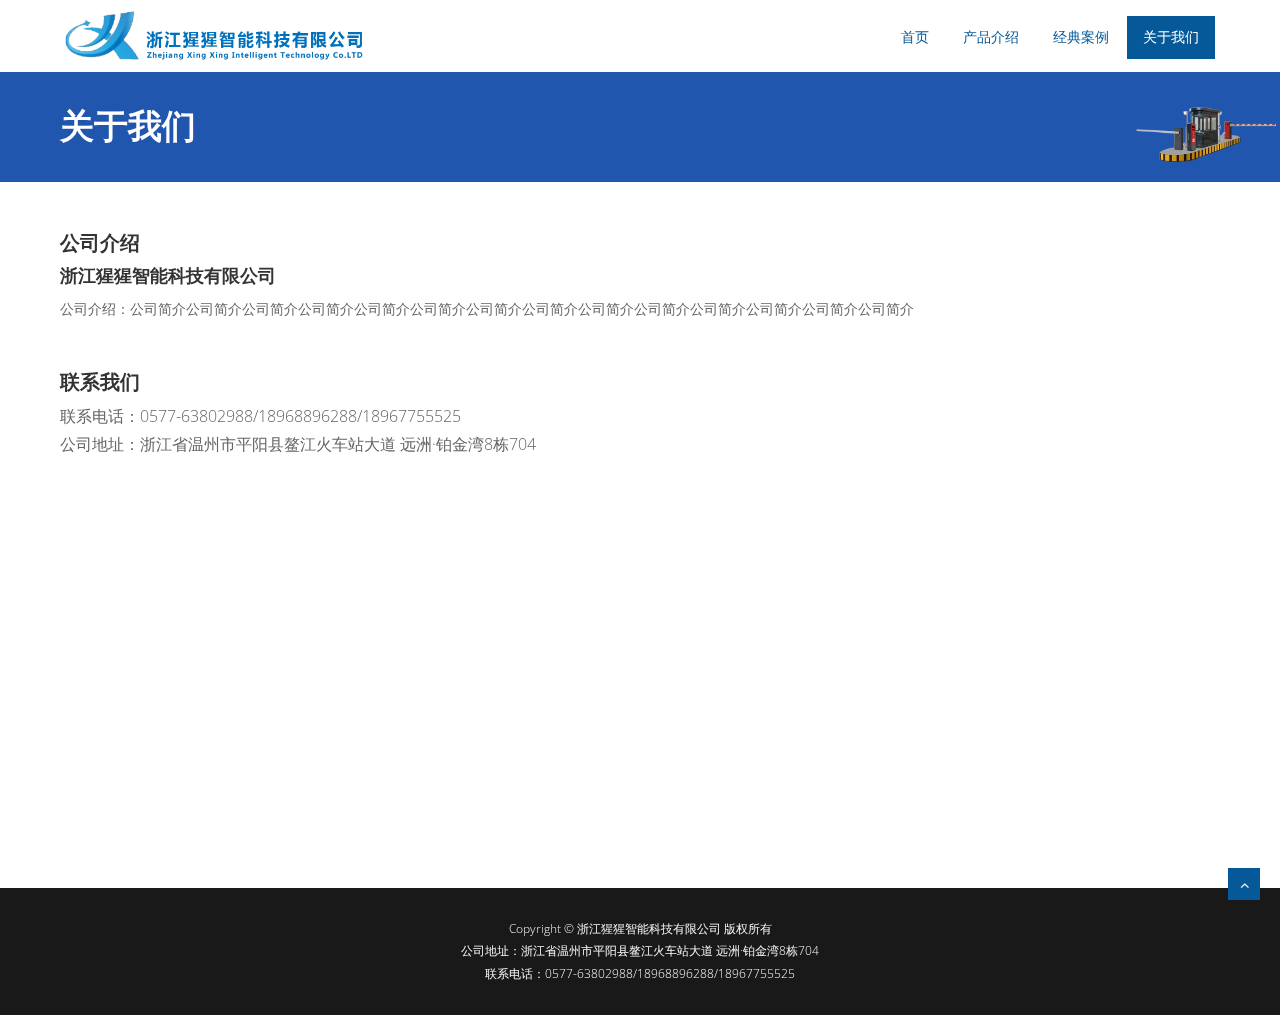
<file: about.html>
<!DOCTYPE html>
<html lang="en">

<head>
	<meta charset="utf-8">
	<title>猩猩·关于我们</title>
	<meta name="viewport" content="width=device-width, initial-scale=1.0" />
	<meta name="description" content="" />
	<meta name="author" content="" />
	<!-- css -->
	<link href="css/bootstrap.min.css" rel="stylesheet" />
	<link href="css/fancybox/jquery.fancybox.css" rel="stylesheet">
	<link href="css/flexslider.css" rel="stylesheet" />
	<link href="css/magnific-popup.css" rel="stylesheet">
	<link href="css/style.css" rel="stylesheet" />
	<link href="css/gallery-1.css" rel="stylesheet">
	<!-- HTML5 shim, for IE6-8 support of HTML5 elements -->
	<!--[if lt IE 9]>
      <script src="http://html5shim.googlecode.com/svn/trunk/html5.js"></script>
    <![endif]-->
	<style>
		.default_text{
		font-size: 16px;margin-top: 6px;
	}
	.map{width: 100%;min-height: 300px;margin-top: 20px;}
	</style>
	<!-- <script charset="utf-8" src="https://map.qq.com/api/js?v=2.exp&key=H3JBZ-WITLX-TEG4U-TV2S2-6NDR5-TAB6U"></script> -->
	<script charset="utf-8" src="https://map.qq.com/api/js?v=2.exp&key=H3JBZ-WITLX-TEG4U-TV2S2-6NDR5-TAB6U"></script>
	<script>

		window.onload = function () {

			//直接加载地图


			//初始化地图函数  自定义函数名init
			function init() {
				var center = new qq.maps.LatLng(27.598909, 120.564919);
				//定义map变量 调用 qq.maps.Map() 构造函数   获取地图显示容器
				var map = new qq.maps.Map(document.getElementById("map"), {
					center: center,      // 地图的中心地理坐标。
					zoom: 14                                               // 地图的中心地理坐标。
				});
				//创建marker
				var marker = new qq.maps.Marker({
					position: center,
					map: map
				});
			}

			//调用初始化函数地图
			init();
			// var geocoder, map, marker = null;
			// geocoder = new qq.maps.Geocoder();
			// function codeAddress() {
			// 		var address = '浙江省,温州市,平阳县,鳌江火车站大道,铂金湾家园';
			// 		//对指定地址进行解析
			// 		geocoder.getLocation(address);
			// 		//设置服务请求成功的回调函数
			// 		geocoder.setComplete(function(result) {
			// 		console.log(result);
			// 		});
			// 		//若服务请求失败，则运行以下函数
			// 		geocoder.setError(function() {
			// 				alert("出错了，请输入正确的地址！！！");
			// 		});
			// }
			// codeAddress();
		}
	</script>
</head>

<body>
	<div id="wrapper">

		<!-- start header -->
		<header>
			<div class="navbar navbar-default navbar-static-top">
				<div class="container">
					<div class="navbar-header">
						<button type="button" class="navbar-toggle" data-toggle="collapse" data-target=".navbar-collapse">
							<span class="icon-bar"></span>
							<span class="icon-bar"></span>
							<span class="icon-bar"></span>
						</button>
						<a class="navbar-brand" href="index.html"><img src="img/logo.png" alt="logo" /></a>
					</div>
					<div class="navbar-collapse collapse ">
						<ul class="nav navbar-nav">
							<li><a href="index.html">首页</a></li>
							<!-- <li class="dropdown">
                    		<a href="#" data-toggle="dropdown" class="dropdown-toggle">About Us <b class="caret"></b></a>
                    		<ul class="dropdown-menu">
                    			<li><a href="about.html">Company</a></li>
                    			<li><a href="#">Our Team</a></li>
                    			<li><a href="#">News</a></li> 
                    			<li><a href="#">Investors</a></li>
                    		</ul>
                    	</li> -->
							<li><a href="product.html">产品介绍</a></li>
							<li><a href="portfolio.html">经典案例</a></li>
							<!-- <li><a href="pricing.html">Pricing</a></li> -->
							<li class="active"><a href="about.html">关于我们</a></li>
						</ul>
					</div>
				</div>
			</div>
		</header><!-- end header -->
		<section id="inner-headline">
			<div class="container">
				<div class="row">
					<div class="col-lg-12">
						<h2 class="pageTitle">关于我们</h2>
					</div>
				</div>
			</div>
		</section>
		<section id="content">
			<div class="container">
				<div class="about">
					<section class="features">
						<div class="row">
							<div class="col-md-12">
								<div class="default_text">
									<h3>公司介绍</h3>
								</div>
								<div>
									<h4>浙江猩猩智能科技有限公司</h4>
									公司介绍：公司简介公司简介公司简介公司简介公司简介公司简介公司简介公司简介公司简介公司简介公司简介公司简介公司简介公司简介
								</div>
							</div>
						</div>
						<!-- <div class="row">
							<div class="col-md-12">
								<div class="default_text">
									<h3>资质证书</h3>
								</div>
								<section id="gallery-1" class="content-block section-wrapper gallery-1">
									<div id="isotope-gallery-container">
										<div class="row">
                        <div class="col-lg-3 col-md-3 col-sm-4 col-xs-12 gallery-item-wrapper artwork creative">
                            <div class="gallery-item">
                              <div class="gallery-thumb">
                                <img src="img/XX/certificate1.jpg" class="img-responsive" alt="1st gallery Thumb">
                                <div class="image-overlay"></div>
                                <a href="img/XX/certificate1.jpg" class="gallery-zoom"><i class="fa fa-eye"></i></a>
                              </div>
                            </div>
                          </div>
                          <div class="col-lg-3 col-md-3 col-sm-4 col-xs-12 gallery-item-wrapper artwork creative">
                            <div class="gallery-item">
                              <div class="gallery-thumb">
                                <img src="img/XX/certificate2.jpg" class="img-responsive" alt="1st gallery Thumb">
                                <div class="image-overlay"></div>
                                <a href="img/XX/certificate2.jpg" class="gallery-zoom"><i class="fa fa-eye"></i></a>
                              </div>
                            </div>
                          </div>
                          <div class="col-lg-3 col-md-3 col-sm-4 col-xs-12 gallery-item-wrapper artwork creative">
                            <div class="gallery-item">
                              <div class="gallery-thumb">
                                <img src="img/XX/certificate3.jpg" class="img-responsive" alt="1st gallery Thumb">
                                <div class="image-overlay"></div>
                                <a href="img/XX/certificate3.jpg" class="gallery-zoom"><i class="fa fa-eye"></i></a>
                              </div>
                            </div>
                          </div>
                          <div class="col-lg-3 col-md-3 col-sm-4 col-xs-12 gallery-item-wrapper artwork creative">
                            <div class="gallery-item">
                              <div class="gallery-thumb">
                                <img src="img/XX/certificate4.jpg" class="img-responsive" alt="1st gallery Thumb">
                                <div class="image-overlay"></div>
                                <a href="img/XX/certificate4.jpg" class="gallery-zoom"><i class="fa fa-eye"></i></a>
                              </div>
                            </div>
                          </div>
                          <div class="col-lg-3 col-md-3 col-sm-4 col-xs-12 gallery-item-wrapper artwork creative">
                            <div class="gallery-item">
                              <div class="gallery-thumb">
                                <img src="img/XX/certificate5.jpg" class="img-responsive" alt="1st gallery Thumb">
                                <div class="image-overlay"></div>
                                <a href="img/XX/certificate5.jpg" class="gallery-zoom"><i class="fa fa-eye"></i></a>
                              </div>
                            </div>
                          </div>
                    </div>
									</div>
								</section>
							</div>
						</div> -->
						<div class="row">
							<div class="col-md-12">
								<div class="default_text">
									<h3>联系我们</h3>
								</div>
								<div class="default_text">联系电话：0577-63802988/18968896288/18967755525 </div>
								<div class="default_text">公司地址：浙江省温州市平阳县鳌江火车站大道 远洲·铂金湾8栋704</div>
								<br>
								<div id="map" class="map"></div>
							</div>
						</div>
					</section>
				</div>
			</div>
		</section>
		<footer>
				<div id="sub-footer">
					<div class="container">
						<div class="row">
							<div class="col-lg-12">
								<div class="copyright">
									<p>
										Copyright &copy; 浙江猩猩智能科技有限公司 版权所有
									</p>
									<p>
										公司地址：浙江省温州市平阳县鳌江火车站大道 远洲·铂金湾8栋704
									</p>
									<p>
										联系电话：0577-63802988/18968896288/18967755525
									</p>
								</div>
							</div>
						</div>
					</div>
				</div>
		</footer>
	</div>
	<a href="#" class="scrollup"><i class="fa fa-angle-up active"></i></a>
	<!-- javascript
    ================================================== -->
	<!-- Placed at the end of the document so the pages load faster -->
	<script src="js/jquery.js"></script>
	<script src="js/jquery.easing.1.3.js"></script>
	<script src="js/bootstrap.min.js"></script>
	<script src="js/jquery.fancybox.pack.js"></script>
	<script src="js/jquery.fancybox-media.js"></script>
	<script src="js/portfolio/jquery.quicksand.js"></script>
	<script src="js/portfolio/setting.js"></script>
	<script src="js/jquery.flexslider.js"></script>
	<script src="js/jquery.isotope.min.js"></script>
	<script src="js/jquery.magnific-popup.min.js"></script>
	<script src="js/animate.js"></script>
	<script src="js/custom.js"></script>

</body>

</html>
</file>
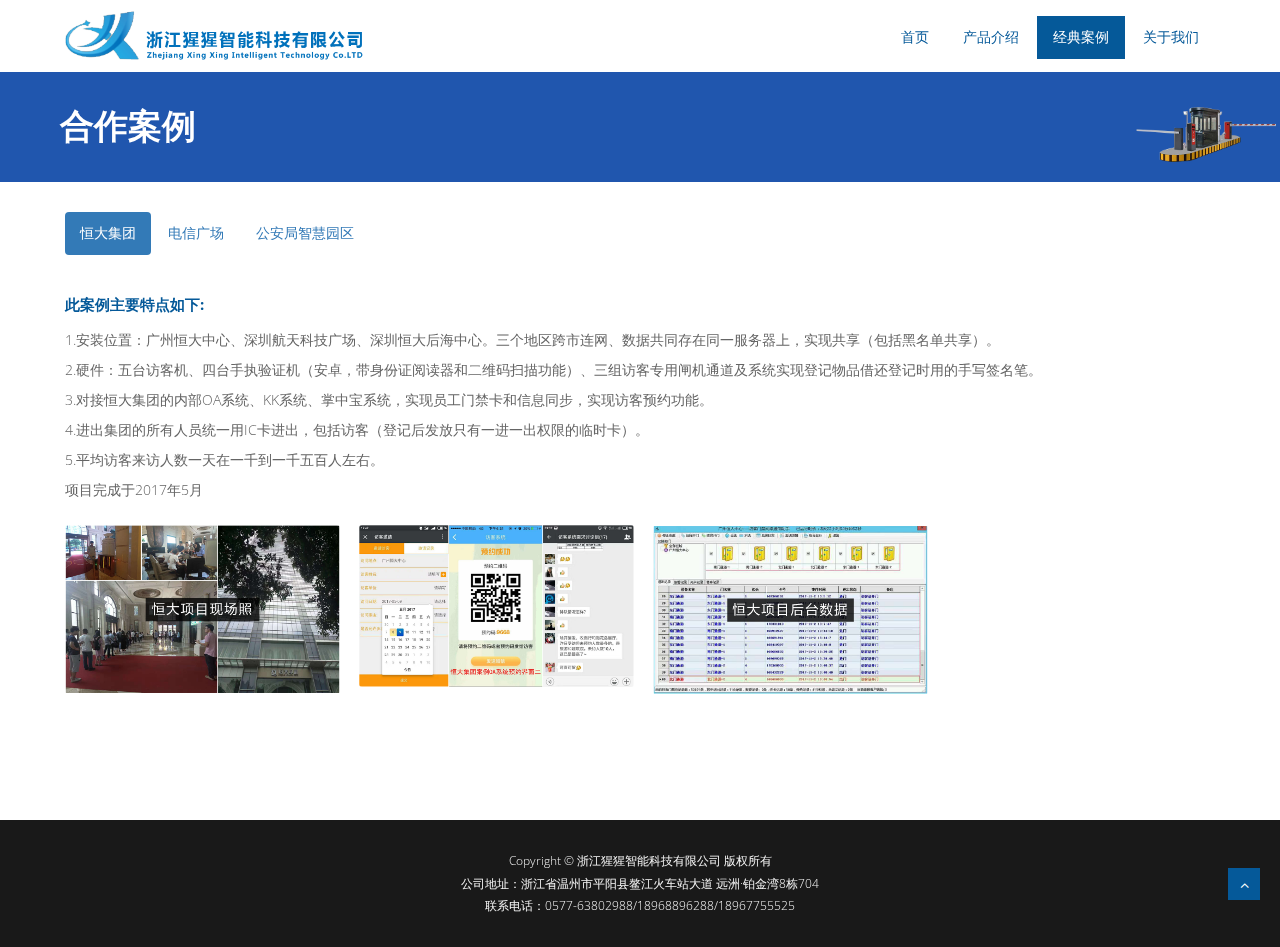
<file: portfolio.html>
<!DOCTYPE html>
<html lang="en">

<head>
	<meta charset="utf-8">
	<title>猩猩·合作案例</title>
	<meta name="viewport" content="width=device-width, initial-scale=1.0" />
	<meta name="description" content="" />
	<meta name="author" content="" />
	<!-- css -->
	<link href="css/bootstrap.min.css" rel="stylesheet" />
	<link href="css/fancybox/jquery.fancybox.css" rel="stylesheet">
	<link href="css/flexslider.css" rel="stylesheet" />
	<link href="css/magnific-popup.css" rel="stylesheet">
	<link href="css/style.css" rel="stylesheet" />
	<link href="css/gallery-1.css" rel="stylesheet">

	<!-- HTML5 shim, for IE6-8 support of HTML5 elements -->
	<!--[if lt IE 9]>
      <script src="http://html5shim.googlecode.com/svn/trunk/html5.js"></script>
    <![endif]-->
	<style>
		.gallery-item-wrapper{
			box-shadow: 1px 1px 5px transparent !important;
		}
	</style>
</head>

<body>
	<div id="wrapper">

		<!-- start header -->
		<header>
			<div class="navbar navbar-default navbar-static-top">
				<div class="container">
					<div class="navbar-header">
						<button type="button" class="navbar-toggle" data-toggle="collapse" data-target=".navbar-collapse">
							<span class="icon-bar"></span>
							<span class="icon-bar"></span>
							<span class="icon-bar"></span>
						</button>
						<a class="navbar-brand" href="index.html"><img src="img/logo.png" alt="logo" /></a>
					</div>
					<div class="navbar-collapse collapse ">
						<ul class="nav navbar-nav">
							<li><a href="index.html">首页</a></li>
							<!-- <li class="dropdown">
							<a href="#" data-toggle="dropdown" class="dropdown-toggle">About Us <b class="caret"></b></a>
							<ul class="dropdown-menu">
								<li><a href="about.html">Company</a></li>
								<li><a href="#">Our Team</a></li>
								<li><a href="#">News</a></li> 
								<li><a href="#">Investors</a></li>
							</ul>
						</li> -->
							<li><a href="product.html">产品介绍</a></li>
							<li class="active"><a href="portfolio.html">经典案例</a></li>
							<!-- <li><a href="pricing.html">Pricing</a></li> -->
							<li><a href="about.html">关于我们</a></li>
						</ul>
					</div>
				</div>
			</div>
		</header><!-- end header -->
		<section id="inner-headline">
			<div class="container">
				<div class="row">
					<div class="col-lg-12">
						<h2 class="pageTitle">合作案例</h2>
					</div>
				</div>
			</div>
		</section>
	<section id="content">
		<div class="container content">
			<ul class="nav nav-pills" id="nav">
				<li class="active"><a href="portfolio.html#0-0">恒大集团</a></li>
				<li><a href="portfolio.html#1-0">电信广场</a></li>
				<li><a href="portfolio.html#2-0">公安局智慧园区</a></li>
			</ul>
			<div class="product_content" id="con">
				<div class="p show">
					<div class="function">
						<p class="function_title">此案例主要特点如下:</p>
						<div class="params_line f-14">1.安装位置：广州恒大中心、深圳航天科技广场、深圳恒大后海中心。三个地区跨市连网、数据共同存在同一服务器上，实现共享（包括黑名单共享）。</div>
						<div class="params_line f-14">2.硬件：五台访客机、四台手执验证机（安卓，带身份证阅读器和二维码扫描功能）、三组访客专用闸机通道及系统实现登记物品借还登记时用的手写签名笔。</div>
						<div class="params_line f-14">3.对接恒大集团的内部OA系统、KK系统、掌中宝系统，实现员工门禁卡和信息同步，实现访客预约功能。</div>
						<div class="params_line f-14">4.进出集团的所有人员统一用IC卡进出，包括访客（登记后发放只有一进一出权限的临时卡）。</div>
						<div class="params_line f-14">5.平均访客来访人数一天在一千到一千五百人左右。</div>
						<div class="params_line f-14">项目完成于2017年5月</div>
					</div>
					<div class="row margin_top">
						<div class="col-lg-12">
							<!-- Start Gallery 1-2 -->
							<section id="gallery-1" class="content-block section-wrapper gallery-1">
								<div class="container">
									<div class="row">
										<div id="isotope-gallery-container">
											<div class="col-lg-3 col-md-3 col-sm-4 col-xs-12 gallery-item-wrapper artwork creative">
												<div class="gallery-item">
													<div class="gallery-thumb">
														<img src="img/XX/demo/demo1-1.png" class="img-responsive" alt="1st gallery Thumb">
														<div class="image-overlay"></div>
														<a href="img/XX/demo/demo1-1.png" class="gallery-zoom"><i class="fa fa-eye"></i></a>
														<!-- <a href="#" class="gallery-link"><i class="fa fa-link"></i></a> -->
													</div>
												</div>
											</div>
											<div class="col-lg-3 col-md-3 col-sm-4 col-xs-12 gallery-item-wrapper artwork creative">
												<div class="gallery-item">
													<div class="gallery-thumb">
														<img src="img/XX/demo/demo1-2.png" class="img-responsive" alt="1st gallery Thumb">
														<div class="image-overlay"></div>
														<a href="img/XX/demo/demo1-2.png" class="gallery-zoom"><i class="fa fa-eye"></i></a>
														<!-- <a href="#" class="gallery-link"><i class="fa fa-link"></i></a> -->
													</div>
												</div>
											</div>
											<div class="col-lg-3 col-md-3 col-sm-4 col-xs-12 gallery-item-wrapper artwork creative">
												<div class="gallery-item">
													<div class="gallery-thumb">
														<img src="img/XX/demo/demo1-3.png" class="img-responsive" alt="1st gallery Thumb">
														<div class="image-overlay"></div>
														<a href="img/XX/demo/demo1-3.png" class="gallery-zoom"><i class="fa fa-eye"></i></a>
														<!-- <a href="#" class="gallery-link"><i class="fa fa-link"></i></a> -->
													</div>
												</div>
											</div>
										</div>
									</div>
								</div>
							</section>
						</div>
					</div>
				</div>
				<div class="p">
					<div class="function">
						<p class="function_title">此案例主要特点如下:</p>
						<div class="params_line f-14">1.安装位置：大厅、通道入口。</div>
						<div class="params_line f-14">2.硬件：三台访客机、四台访客自助登记机、十四组闸机通道、六台人脸识别门禁机、五个短信猫。</div>
						<div class="params_line f-14">3.对接中国电信广东公司的内部OA系统，实现员工门禁卡和信息同步（整个广东八万多电信员工），实现访客预约功能。</div>
						<div class="params_line f-14">4.电信高层领导刷脸进出闸机，普通员工刷门禁卡进出、访客刷出入证上的二维码进出。</div>
						<div class="params_line f-14">5.平均一天人员进出次数为1万到1.2万次左右。</div>
						<div class="params_line f-14">项目完成于2018年9月</div>
					</div> 
					<div class="row margin_top">
						<div class="col-lg-12">
							<!-- Start Gallery 1-2 -->
							<section id="gallery-1" class="content-block section-wrapper gallery-1">
								<div class="container">
									<div class="row">
										<div id="isotope-gallery-container">
											<div class="col-lg-3 col-md-3 col-sm-4 col-xs-12 gallery-item-wrapper artwork creative">
												<div class="gallery-item">
													<div class="gallery-thumb">
														<img src="img/XX/demo/demo2-1.png" class="img-responsive" alt="1st gallery Thumb">
														<div class="image-overlay"></div>
														<a href="img/XX/demo/demo2-1.png" class="gallery-zoom"><i class="fa fa-eye"></i></a>
														<!-- <a href="#" class="gallery-link"><i class="fa fa-link"></i></a> -->
													</div>
												</div>
											</div>
											<div class="col-lg-3 col-md-3 col-sm-4 col-xs-12 gallery-item-wrapper artwork creative">
												<div class="gallery-item">
													<div class="gallery-thumb">
														<img src="img/XX/demo/demo2-2.png" class="img-responsive" alt="1st gallery Thumb">
														<div class="image-overlay"></div>
														<a href="img/XX/demo/demo2-2.png" class="gallery-zoom"><i class="fa fa-eye"></i></a>
														<!-- <a href="#" class="gallery-link"><i class="fa fa-link"></i></a> -->
													</div>
												</div>
											</div>
											<div class="col-lg-3 col-md-3 col-sm-4 col-xs-12 gallery-item-wrapper artwork creative">
												<div class="gallery-item">
													<div class="gallery-thumb">
														<img src="img/XX/demo/demo2-3.png" class="img-responsive" alt="1st gallery Thumb">
														<div class="image-overlay"></div>
														<a href="img/XX/demo/demo2-3.png" class="gallery-zoom"><i class="fa fa-eye"></i></a>
														<!-- <a href="#" class="gallery-link"><i class="fa fa-link"></i></a> -->
													</div>
												</div>
											</div>
										</div>
									</div>
								</div>
							</section>
						</div>
					</div>
				</div>
				<div class="p">
					<div class="function">
						<p class="function_title">此案例主要特点如下:</p>
						<div class="params_line f-14">1.安装位置：浙江省温州市苍南县龙港镇小包装工业园。此为公安系统的项目。</div>
						<div class="params_line f-14">2.硬件：三台访客机、四组车牌识别系统、八组人行闸机通道 、十六个人脸识别门禁机。</div>
						<div class="params_line f-14">3.整个系统中定制开发的内容较多，整个系统能实现访客来访登记、人员刷脸进出、车牌识别、分析预警和提醒及公安要求的一些涉密定制功能。</div>
						<div class="params_line f-14">4.平均：人员一天进出次数为一万次左右，车辆为四千辆左右。</div>
						<div class="params_line f-14">5.投入使用后通过了浙江省公安厅、温州市公安局等主要领导的考察。</div>
						<div class="params_line f-14">项目完成于2019年4月</div>
					</div>
					<div class="row margin_top">
						<div class="col-lg-12">
							<!-- Start Gallery 1-2 -->
							<section id="gallery-1" class="content-block section-wrapper gallery-1">
								<div class="container">
									<div class="row">
										<div id="isotope-gallery-container">
											<div class="col-lg-3 col-md-3 col-sm-4 col-xs-12 gallery-item-wrapper artwork creative">
												<div class="gallery-item">
													<div class="gallery-thumb">
														<img src="img/XX/demo/demo3-1.png" class="img-responsive" alt="1st gallery Thumb">
														<div class="image-overlay"></div>
														<a href="img/XX/demo/demo3-1.png" class="gallery-zoom"><i class="fa fa-eye"></i></a>
														<!-- <a href="#" class="gallery-link"><i class="fa fa-link"></i></a> -->
													</div>
												</div>
											</div>
											<div class="col-lg-3 col-md-3 col-sm-4 col-xs-12 gallery-item-wrapper artwork creative">
												<div class="gallery-item">
													<div class="gallery-thumb">
														<img src="img/XX/demo/demo3-2.png" class="img-responsive" alt="1st gallery Thumb">
														<div class="image-overlay"></div>
														<a href="img/XX/demo/demo3-2.png" class="gallery-zoom"><i class="fa fa-eye"></i></a>
														<!-- <a href="#" class="gallery-link"><i class="fa fa-link"></i></a> -->
													</div>
												</div>
											</div>
											<div class="col-lg-3 col-md-3 col-sm-4 col-xs-12 gallery-item-wrapper artwork creative">
												<div class="gallery-item">
													<div class="gallery-thumb">
														<img src="img/XX/demo/demo3-3.png" class="img-responsive" alt="1st gallery Thumb">
														<div class="image-overlay"></div>
														<a href="img/XX/demo/demo3-3.png" class="gallery-zoom"><i class="fa fa-eye"></i></a>
													</div>
												</div>
											</div> 
											<div class="col-lg-3 col-md-3 col-sm-4 col-xs-12 gallery-item-wrapper artwork creative">
												<div class="gallery-item">
													<div class="gallery-thumb">
														<img src="img/XX/demo/demo3-4.png" class="img-responsive" alt="1st gallery Thumb">
														<div class="image-overlay"></div>
														<a href="img/XX/demo/demo3-4.png" class="gallery-zoom"><i class="fa fa-eye"></i></a>
													</div>
												</div>
											</div> 
										</div>
									</div>
								</div>
							</section>
						</div>
					</div>
				</div>
			</div>
			
		</div>
	</section>
	<footer>
			<div id="sub-footer">
				<div class="container">
					<div class="row">
						<div class="col-lg-12">
							<div class="copyright">
								<p>
									Copyright &copy; 浙江猩猩智能科技有限公司 版权所有
								</p>
								<p>
									公司地址：浙江省温州市平阳县鳌江火车站大道 远洲·铂金湾8栋704
								</p>
								<p>
									联系电话：0577-63802988/18968896288/18967755525
								</p>
							</div>
						</div>
					</div>
				</div>
			</div>
	</footer>
	</div>
	<a href="#" class="scrollup"><i class="fa fa-angle-up active"></i></a>
	<!-- javascript
    ================================================== -->
	<!-- Placed at the end of the document so the pages load faster -->
	<script src="js/jquery.js"></script>
	<script src="js/jquery.easing.1.3.js"></script>
	<script src="js/bootstrap.min.js"></script>
	<script src="js/jquery.fancybox.pack.js"></script>
	<script src="js/jquery.fancybox-media.js"></script>
	<script src="js/portfolio/jquery.quicksand.js"></script>
	<script src="js/portfolio/setting.js"></script>
	<script src="js/jquery.flexslider.js"></script>
	<script src="js/jquery.isotope.min.js"></script>
	<script src="js/jquery.magnific-popup.min.js"></script>
	<script src="js/animate.js"></script>
	<script src="js/custom.js"></script>
	<script>
		function hashChange(){
			var hash = window.location.hash;console.log("hash",hash);
			if(hash){
				var value = hash.substring(1,hash.length-2);
				console.log("value",value);
				$('#nav li').eq(value).click();
			}
		}
		$(window).load(function (){
			hashChange();
		});
		window.onhashchange = hashChange;
		function switchProduct(p,type){
			console.log('p',p);
			var value = p.split('_')[1];
			console.log('value',value);
			if(type=='p0'){
				$('#p_con_0 .portfolio0').eq(value-1).removeClass('hidden').addClass('show').siblings().removeClass('show').addClass('hidden');
			}
			if(type=='p1'){
				$('#p_con_1 .portfolio1').eq(value-1).removeClass('hidden').addClass('show').siblings().removeClass('show').addClass('hidden');
			}
			if(type=='p2'){
				$('#p_con_2 .portfolio2').eq(value-1).removeClass('hidden').addClass('show').siblings().removeClass('show').addClass('hidden');
			}
			if(type=='p3'){
				$('#p_con_3 .portfolio3').eq(value-1).removeClass('hidden').addClass('show').siblings().removeClass('show').addClass('hidden');
			}
			if(type=='p4'){
				$('#p_con_4 .portfolio4').eq(value-1).removeClass('hidden').addClass('show').siblings().removeClass('show').addClass('hidden');
			}
		}
		$('#nav li').click(function() {
			var i = $(this).index();//下标第一种写法
			//var i = $('tit').index(this);//下标第二种写法
			$(this).addClass('active').siblings().removeClass('active');
			$('#con .p').eq(i).addClass('show').siblings().removeClass('show');
		});
	</script>
</body>

</html>
</file>
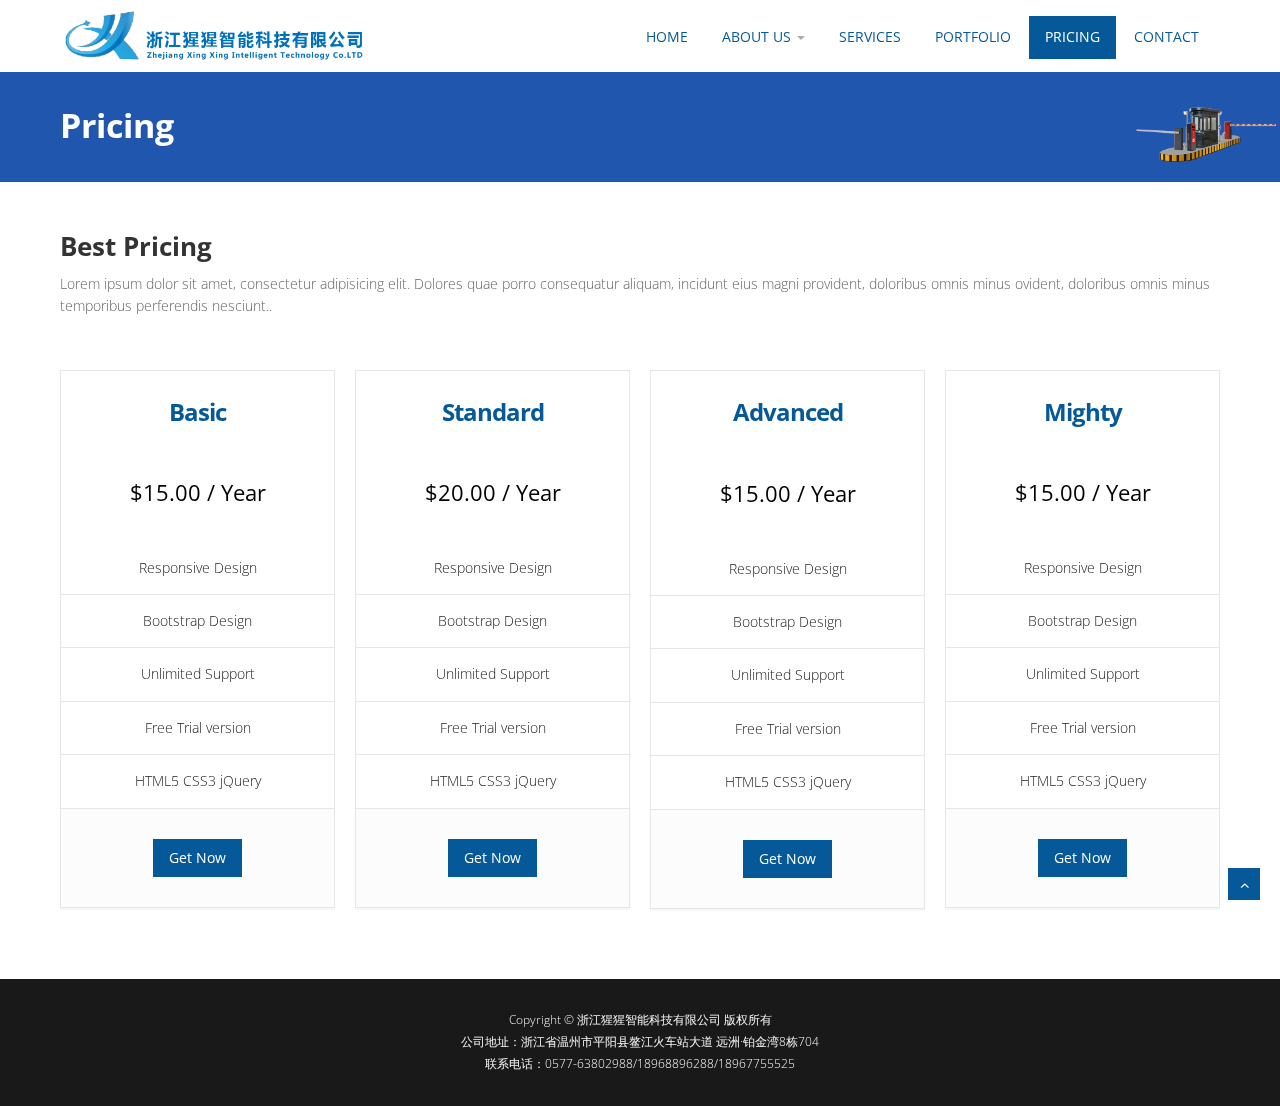
<file: pricing.html>
<!DOCTYPE html>
<html lang="en">
<head>
<meta charset="utf-8">
<title>Overtake Corporate HTML5 Website Template</title>
<meta name="viewport" content="width=device-width, initial-scale=1.0" />
<meta name="description" content="" />
<meta name="author" content="" />
<!-- css -->
<link href="css/bootstrap.min.css" rel="stylesheet" />
<link href="css/fancybox/jquery.fancybox.css" rel="stylesheet"> 
<link href="css/flexslider.css" rel="stylesheet" />
<link href="css/style.css" rel="stylesheet" />
 
<!-- HTML5 shim, for IE6-8 support of HTML5 elements -->
<!--[if lt IE 9]>
      <script src="http://html5shim.googlecode.com/svn/trunk/html5.js"></script>
    <![endif]-->

</head>
<body>
<div id="wrapper">
	<!-- start header -->
		<header>
        <div class="navbar navbar-default navbar-static-top">
            <div class="container">
                <div class="navbar-header">
                    <button type="button" class="navbar-toggle" data-toggle="collapse" data-target=".navbar-collapse">
                        <span class="icon-bar"></span>
                        <span class="icon-bar"></span>
                        <span class="icon-bar"></span>
                    </button>
                    <a class="navbar-brand" href="index.html"><img src="img/logo.png" alt="logo"/></a>
                </div>
                <div class="navbar-collapse collapse ">
                    <ul class="nav navbar-nav">
                        <li><a href="index.html">Home</a></li> 
							 <li class="dropdown">
                        <a href="#" data-toggle="dropdown" class="dropdown-toggle">About Us <b class="caret"></b></a>
                        <ul class="dropdown-menu">
                            <li><a href="about.html">Company</a></li>
                            <li><a href="#">Our Team</a></li>
                            <li><a href="#">News</a></li> 
                            <li><a href="#">Investors</a></li>
                        </ul>
                    </li>
						<li><a href="services.html">Services</a></li>
                        <li><a href="portfolio.html">Portfolio</a></li>
                        <li class="active"><a href="pricing.html">Pricing</a></li>
                        <li><a href="contact.html">Contact</a></li>
                    </ul>
                </div>
            </div>
        </div>
	</header><!-- end header -->
	<section id="inner-headline">
	<div class="container">
		<div class="row">
			<div class="col-lg-12">
				<h2 class="pageTitle">Pricing</h2>
			</div>
		</div>
	</div>
	</section>
	<section id="content">
	<div class="container">	 
		<!-- end divider -->
		<div class="row">
			<div class="col-md-12">
				<div><h2>Best Pricing</h2>Lorem ipsum dolor sit amet, consectetur adipisicing elit. Dolores quae porro consequatur aliquam, incidunt eius magni provident, doloribus omnis minus ovident, doloribus omnis minus temporibus perferendis nesciunt..</div>
				<br>
			</div>
		</div>
		<div class="row"> 
			<div class="col-md-3">
				<div class="pricing-box-item">
					<div class="pricing-heading">
						<h3><strong>Basic</strong></h3>
					</div>
					<div class="pricing-terms">
						<h6>&#36;15.00 / Year</h6>
					</div>
					<div class="pricing-container">
						<ul>
							<li><i class="icon-ok"></i> Responsive Design</li>
							<li><i class="icon-ok"></i> Bootstrap Design</li>
							<li><i class="icon-ok"></i> Unlimited Support</li>
							<li><i class="icon-ok"></i> Free Trial version</li>
							<li><i class="icon-ok"></i> HTML5 CSS3 jQuery</li>
						</ul>
					</div>
					<div class="pricing-action">
						<a href="#" class="btn btn-medium"><i class="icon-bolt"></i> Get Now</a>
					</div>
				</div>
			</div>
			<div class="col-md-3">
				<div class="pricing-box-item">
					<div class="pricing-heading">
						<h3><strong>Standard</strong></h3>
					</div>
					<div class="pricing-terms">
						<h6>&#36;20.00 / Year</h6>
					</div>
					<div class="pricing-container">
						<ul>
							<li><i class="icon-ok"></i> Responsive Design</li>
							<li><i class="icon-ok"></i> Bootstrap Design</li>
							<li><i class="icon-ok"></i> Unlimited Support</li>
							<li><i class="icon-ok"></i> Free Trial version</li>
							<li><i class="icon-ok"></i> HTML5 CSS3 jQuery</li>
						</ul>
					</div>
					<div class="pricing-action">
						<a href="#" class="btn btn-medium"><i class="icon-bolt"></i> Get Now</a>
					</div>
				</div>
			</div>
			<div class="col-md-3">
				<div class="pricing-box-item activeItem">
					<div class="pricing-heading">
						<h3><strong>Advanced</strong></h3>
					</div>
					<div class="pricing-terms">
						<h6>&#36;15.00 / Year</h6>
					</div>
					<div class="pricing-container">
						<ul>
							<li><i class="icon-ok"></i> Responsive Design</li>
							<li><i class="icon-ok"></i> Bootstrap Design</li>
							<li><i class="icon-ok"></i> Unlimited Support</li>
							<li><i class="icon-ok"></i> Free Trial version</li>
							<li><i class="icon-ok"></i> HTML5 CSS3 jQuery</li>
						</ul>
					</div>
					<div class="pricing-action">
						<a href="#" class="btn btn-medium"><i class="icon-bolt"></i> Get Now</a>
					</div>
				</div>
			</div>
			<div class="col-md-3">
				<div class="pricing-box-item">
					<div class="pricing-heading">
						<h3><strong>Mighty</strong></h3>
					</div>
					<div class="pricing-terms">
						<h6>&#36;15.00 / Year</h6>
					</div>
					<div class="pricing-container">
						<ul>
							<li><i class="icon-ok"></i> Responsive Design</li>
							<li><i class="icon-ok"></i> Bootstrap Design</li>
							<li><i class="icon-ok"></i> Unlimited Support</li>
							<li><i class="icon-ok"></i> Free Trial version</li>
							<li><i class="icon-ok"></i> HTML5 CSS3 jQuery</li>
						</ul>
					</div>
					<div class="pricing-action">
						<a href="#" class="btn btn-medium"><i class="icon-bolt"></i> Get Now</a>
					</div>
				</div>
			</div>
		</div>
	</div>
	</section>
	<footer>
			<div id="sub-footer">
				<div class="container">
					<div class="row">
						<div class="col-lg-12">
							<div class="copyright">
								<p>
									Copyright &copy; 浙江猩猩智能科技有限公司 版权所有
								</p>
								<p>
									公司地址：浙江省温州市平阳县鳌江火车站大道 远洲·铂金湾8栋704
								</p>
								<p>
									联系电话：0577-63802988/18968896288/18967755525
								</p>
							</div>
						</div>
					</div>
				</div>
			</div>
	</footer>
</div>
<a href="#" class="scrollup"><i class="fa fa-angle-up active"></i></a>
<!-- javascript
    ================================================== -->
<!-- Placed at the end of the document so the pages load faster -->
<script src="js/jquery.js"></script>
<script src="js/jquery.easing.1.3.js"></script>
<script src="js/bootstrap.min.js"></script>
<script src="js/jquery.fancybox.pack.js"></script>
<script src="js/jquery.fancybox-media.js"></script> 
<script src="js/portfolio/jquery.quicksand.js"></script>
<script src="js/portfolio/setting.js"></script>
<script src="js/jquery.flexslider.js"></script>
<script src="js/animate.js"></script>
<script src="js/custom.js"></script>
</body>
</html>
</file>
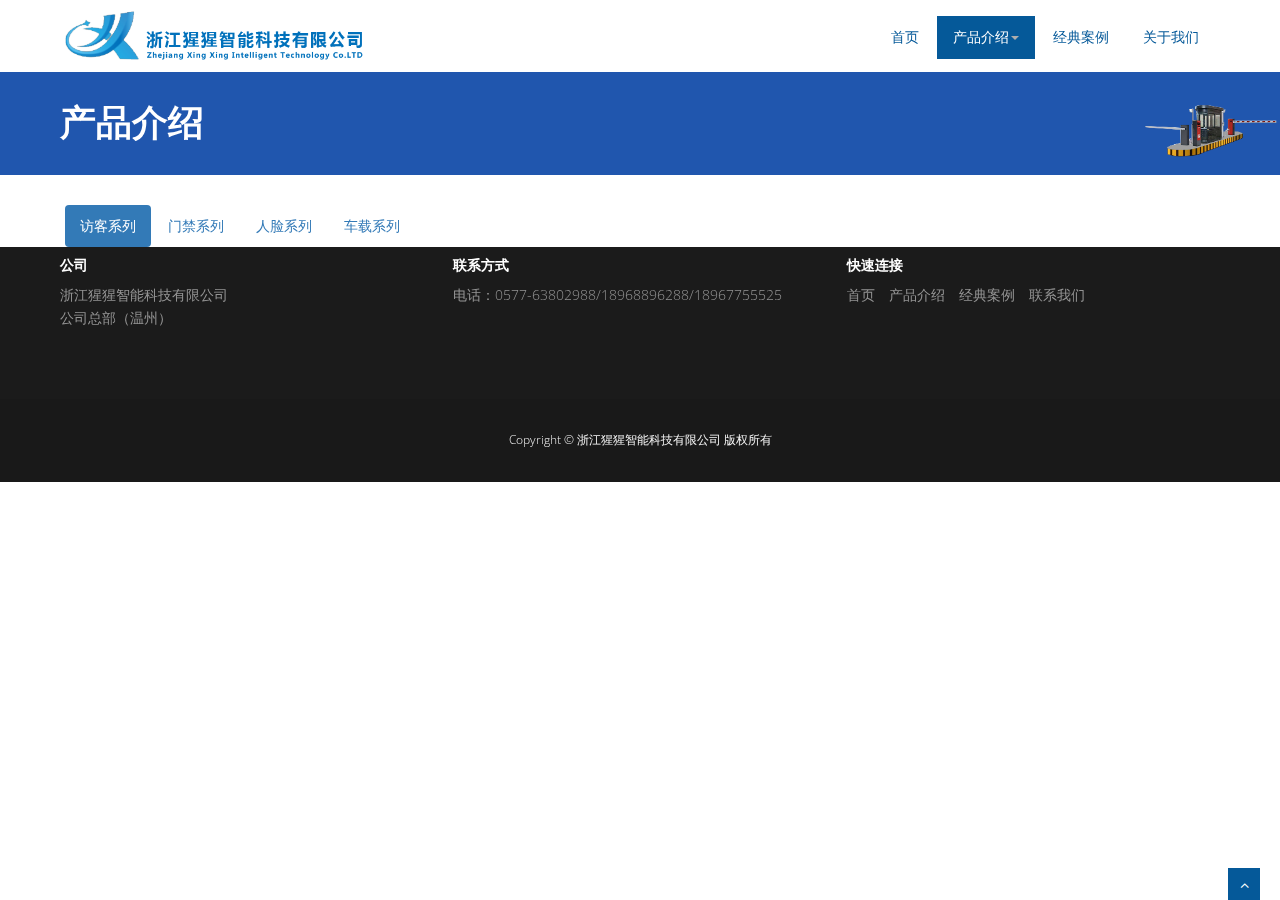
<file: product.2.html>
<!DOCTYPE html>
<html lang="en">

<head>
	<meta charset="utf-8">
	<title>猩猩·产品介绍</title>
	<meta name="viewport" content="width=device-width, initial-scale=1.0" />
	<meta name="description" content="猩猩智能科技有限公司产品介绍，主打产品：人脸识别闸机,访客机,车禁道闸" />
	<meta name="keywords" content="人脸识别闸机,访客机,车禁道闸" />

	<link href="css/bootstrap.min.css" rel="stylesheet" />
	<link href="css/fancybox/jquery.fancybox.css" rel="stylesheet">
	<link href="css/flexslider.css" rel="stylesheet" />
	<link href="css/style.css" rel="stylesheet" />

	<!-- HTML5 shim, for IE6-8 support of HTML5 elements -->
	<!--[if lt IE 9]>
      <script src="http://html5shim.googlecode.com/svn/trunk/html5.js"></script>
    <![endif]-->
	<style type="text/css">
		.product .service-v1 p {
			color: #646464 !important;
			font-weight: 400;
			letter-spacing: 1.2px;
		}

		.product .service-v1 .function_title {
			font-size: 18px;
			font-weight: bold;
			color: #02477B !important;
			margin-top: 5px;
		}

		.product .service-v1 h6 {
			font-size: 16px;
			font-weight: bold;
			color: #646464 !important;
			margin-bottom: 6px !important;
		}

		.product .service-v1 .product_box {
			border: 1px solid transparent;
			box-sizing: border-box;
			padding-bottom: 15px;
		}

		.product .service-v1 .product_box:hover {
			border: 1px solid #cccccc;
			box-sizing: border-box;
			box-shadow: 0 8px 24px 3px rgba(0, 0, 0, .16);
		}

		.product .service-v1 .product_box .img-responsive {
			margin-top: 15px;
		}
	</style>
</head>

<body>
	<div id="wrapper" class="product">

		<!-- start header -->
		<header>
			<div class="navbar navbar-default navbar-static-top">
				<div class="container">
					<div class="navbar-header">
						<button type="button" class="navbar-toggle" data-toggle="collapse" data-target=".navbar-collapse">
							<span class="icon-bar"></span>
							<span class="icon-bar"></span>
							<span class="icon-bar"></span>
						</button>
						<a class="navbar-brand" href="index.html"><img src="img/logo.png" alt="logo" /></a>
					</div>
					<div class="navbar-collapse collapse ">
						<ul class="nav navbar-nav">
							<li><a href="index.html">首页</a></li>
							<li class="dropdown active">
								<a href="product.html" data-toggle="dropdown" class="dropdown-toggle">产品介绍<b class="caret"></b></a>
								<ul class="dropdown-menu">
									<li><a href="product.html#0-0">访客系列</a></li>
									<li><a href="product.html#1-0">门禁系列</a></li>
									<li><a href="product.html#2-0">人脸系列</a></li> 
									<li><a href="product.html#3-0">车载系列</a></li>
								</ul>
							</li>
							<!-- <li class="active"><a href="product.html">产品介绍</a></li> -->
							<li><a href="portfolio.html">经典案例</a></li>
							<!-- <li><a href="pricing.html">Pricing</a></li> -->
							<li><a href="about.html">关于我们</a></li>
						</ul>
					</div>
				</div>
			</div>
		</header>
		<!-- end header -->
		<section id="inner-headline">
			<div class="container">
				<div class="row">
					<div class="col-lg-12">
						<h1 class="pageTitle" title="闸机,访客机,门禁,车载">产品介绍</h1>
					</div>
				</div>
			</div>
		</section>
		<section id="content">
			<div class="container content">
				<ul class="nav nav-pills">
					<li role="presentation" class="active"><a href="product.html#0-0">访客系列</a></li>
					<li role="presentation"><a href="product.html#1-0">门禁系列</a></li>
					<li role="presentation"><a href="product.html#2-0">人脸系列</a></li>
					<li role="presentation"><a href="product.html#3-0">车载系列</a></li>
				</ul>
			</div>
		</section>
		<footer>
				<div class="container">
					<div class="row">
						<div class="col-md-4">
							<div class="widget">
								<h5 class="widgetheading">公司</h5>
								<address>
									浙江猩猩智能科技有限公司<br>
									公司总部（温州）
								</address>
							</div>
						</div>
						<div class="col-md-4">
							<div class="widget">
								<h5 class="widgetheading">联系方式</h5>
								<p>
									电话：0577-63802988/18968896288/18967755525
								</p>
							</div>
						</div>
						<div class="col-md-4">
							<div class="widget">
								<h5 class="widgetheading">快速连接</h5>
								<a href="./index.html">首页</a>&emsp;<a href="./product.html">产品介绍</a>&emsp;<a href="./portfolio.html">经典案例</a>&emsp;<a
								 href="./about.html">联系我们</a>
	
							</div>
						</div>
						<!-- <div class="col-md-4">
									<div class="widget">
										<h5 class="widgetheading">快速连接</h5>
										<ul class="link-list">
											<li><a href="./index.html">首页</a></li>
											<li><a href="./product.html">产品介绍</a></li>
											<li><a href="./portfolio.html">合作案例</a></li>
											<li><a href="./about.html">联系我们</a></li>
										</ul>
									</div>
								</div> -->
					</div>
				</div>
				<div id="sub-footer">
					<div class="container">
						<div class="row">
							<div class="col-lg-12">
								<div class="copyright">
									<p>
										Copyright &copy; 浙江猩猩智能科技有限公司 版权所有
									</p>
								</div>
							</div>
						</div>
					</div>
				</div>
			</footer>
	</div>
	<a href="#" class="scrollup"><i class="fa fa-angle-up active"></i></a>
	<!-- javascript
    ================================================== -->
	<!-- Placed at the end of the document so the pages load faster -->
	<script src="js/jquery.js"></script>
	<script src="js/jquery.easing.1.3.js"></script>
	<script src="js/bootstrap.min.js"></script>
	<script src="js/jquery.fancybox.pack.js"></script>
	<script src="js/jquery.fancybox-media.js"></script>
	<script src="js/portfolio/jquery.quicksand.js"></script>
	<script src="js/portfolio/setting.js"></script>
	<script src="js/jquery.flexslider.js"></script>
	<script src="js/animate.js"></script>
	<script src="js/custom.js"></script>
</body>

</html>
</file>
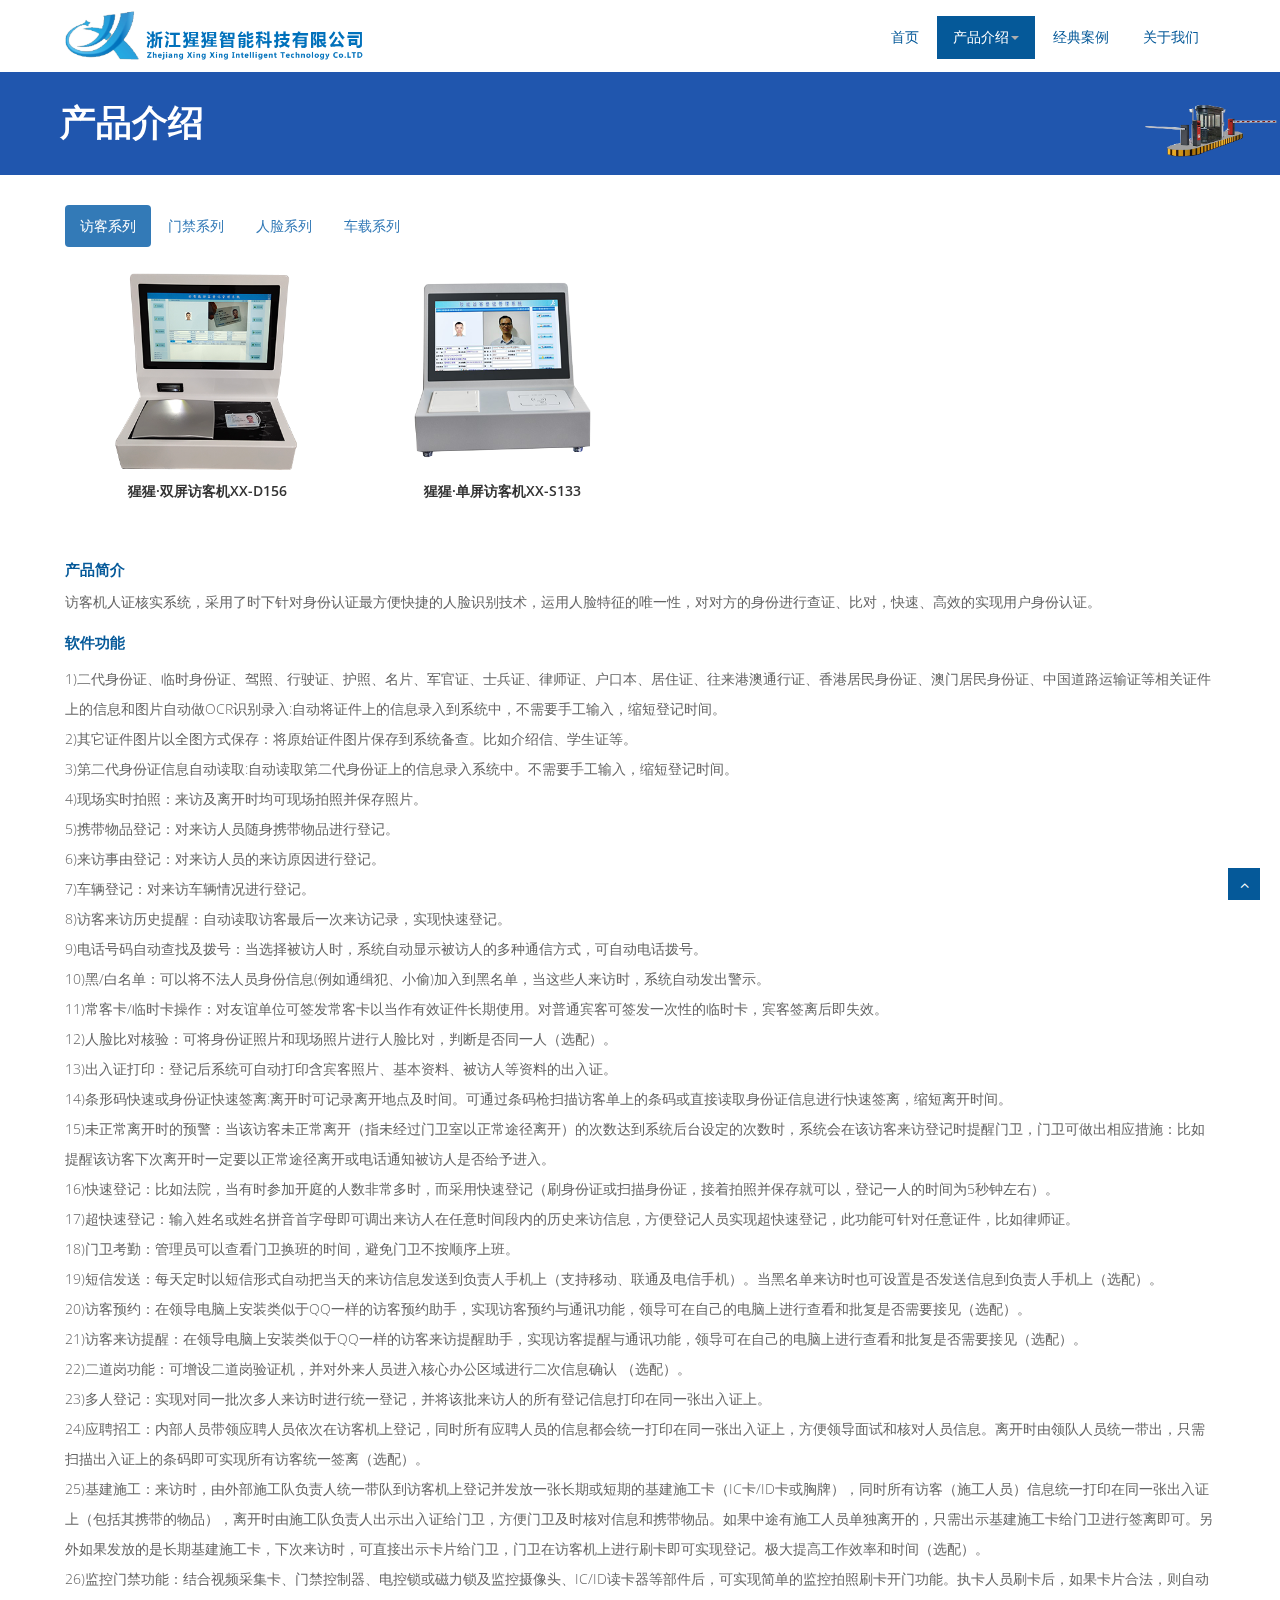
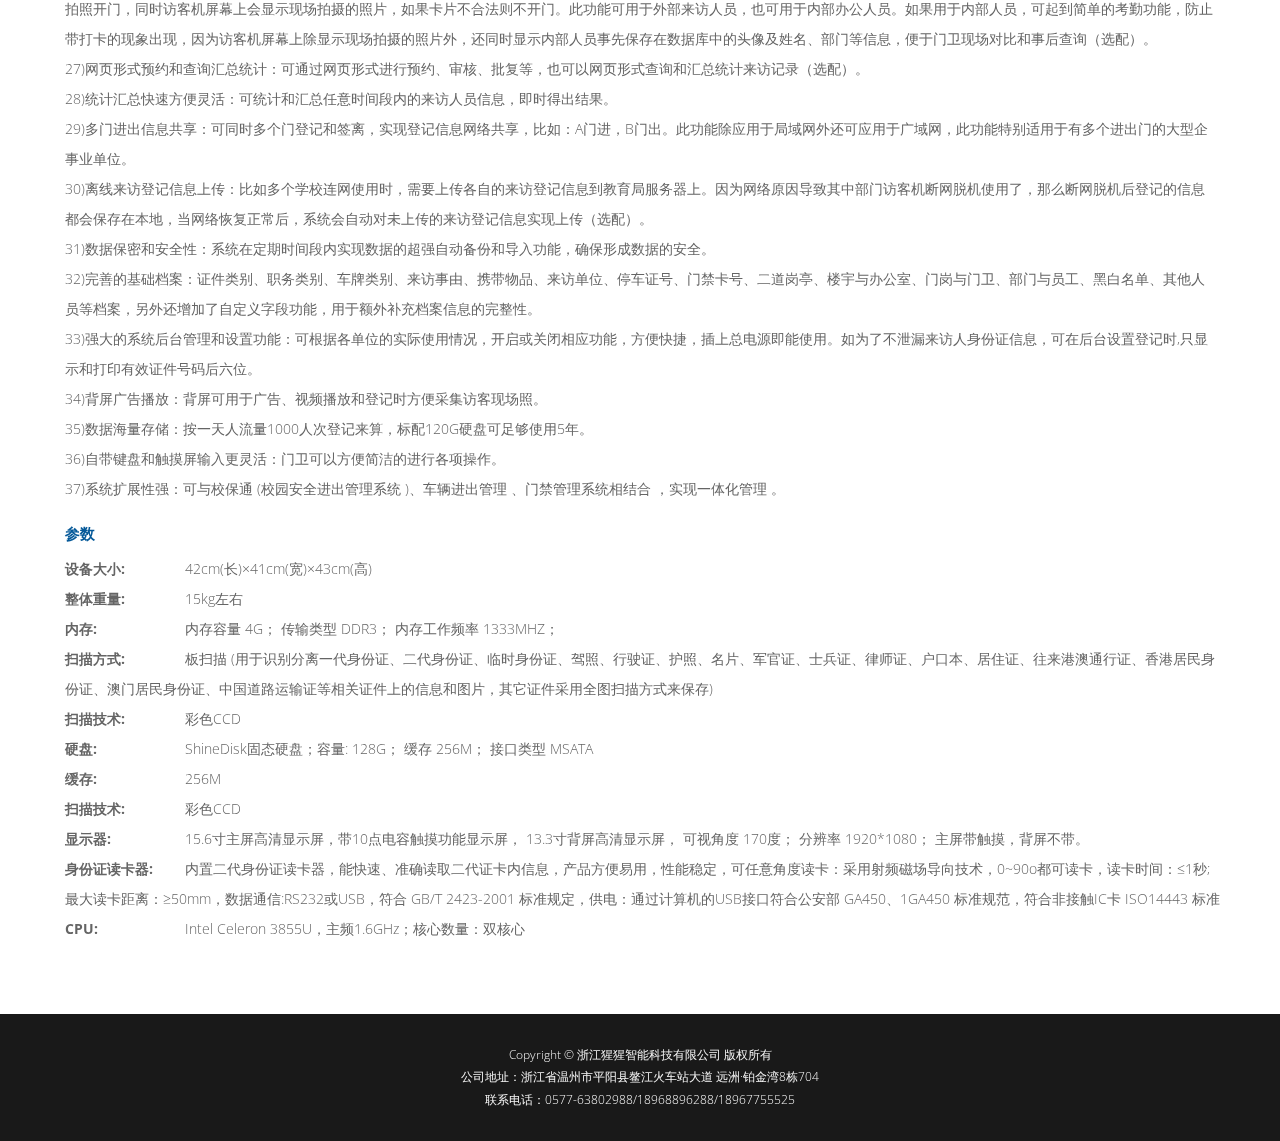
<file: product.html>
<!DOCTYPE html>
<html lang="en">
<head>
	<meta charset="utf-8">
	<title>猩猩·产品介绍</title>
	<meta name="viewport" content="width=device-width, initial-scale=1.0" />
	<meta name="description" content="猩猩智能科技有限公司产品介绍，主打产品：人脸识别闸机,访客机,车禁道闸" />
	<meta name="keywords" content="人脸识别闸机,访客机,车禁道闸" />

	<link href="css/bootstrap.min.css" rel="stylesheet" />
	<link href="css/fancybox/jquery.fancybox.css" rel="stylesheet">
	<link href="css/flexslider.css" rel="stylesheet" />
	<link href="css/style.css" rel="stylesheet" />

	<!-- HTML5 shim, for IE6-8 support of HTML5 elements -->
	<!--[if lt IE 9]>
      <script src="http://html5shim.googlecode.com/svn/trunk/html5.js"></script>
    <![endif]-->
	<style type="text/css">
		
		
	</style>
</head>

<body>
	<div id="wrapper" class="product">

		<!-- start header -->
		<header>
			<div class="navbar navbar-default navbar-static-top">
				<div class="container">
					<div class="navbar-header">
						<button type="button" class="navbar-toggle" data-toggle="collapse" data-target=".navbar-collapse">
							<span class="icon-bar"></span>
							<span class="icon-bar"></span>
							<span class="icon-bar"></span>
						</button>
						<a class="navbar-brand" href="index.html"><img src="img/logo.png" alt="logo" /></a>
					</div>
					<div class="navbar-collapse collapse ">
						<ul class="nav navbar-nav">
							<li><a href="index.html">首页</a></li>
							<li class="dropdown active">
								<a href="product.html" data-toggle="dropdown" class="dropdown-toggle">产品介绍<b class="caret"></b></a>
								<ul class="dropdown-menu">
									<li><a href="product.html#0-0">访客系列</a></li>
									<li><a href="product.html#1-0">门禁系列</a></li>
									<li><a href="product.html#2-0">人脸系列</a></li> 
									<li><a href="product.html#3-0">车载系列</a></li>
								</ul>
							</li>
							<!-- <li class="active"><a href="product.html">产品介绍</a></li> -->
							<li><a href="portfolio.html">经典案例</a></li>
							<!-- <li><a href="pricing.html">Pricing</a></li> -->
							<li><a href="about.html">关于我们</a></li>
						</ul>
					</div>
				</div>
			</div>
		</header>
		<!-- end header -->
		<section id="inner-headline">
			<div class="container">
				<div class="row">
					<div class="col-lg-12">
						<h1 class="pageTitle" title="闸机,访客机,门禁,车载">产品介绍</h1>
					</div>
				</div>
			</div>
		</section>
		<section id="content" class="content_wrapper">
			<div class="container content">
				<ul class="nav nav-pills" id="nav">
					<li class="active"><a href="product.html#0-0">访客系列</a></li>
					<li><a href="product.html#1-0">门禁系列</a></li>
					<li><a href="product.html#2-0">人脸系列</a></li>
					<li><a href="product.html#3-0">车载系列</a></li>
				</ul>
				<div class="product_content" id="con">
					<div class="p show">
						<section id="gallery-1" class="content-block section-wrapper gallery-1">
							<div class="container">
								<div class="row">
									<div id="isotope-gallery-container">
										<div class="col-lg-3 col-md-3 col-sm-4 col-xs-12 gallery-item-wrapper artwork creative" onclick="switchProduct('p0_1','p0')">
											<a class="gallery-item" href="#introduce0_1">
												<div class="gallery-thumb">
													<img src="img/XX/product_2.png" class="img-responsive" alt="访客机">
												</div>
												<div class="gallery-details">
													<div class="editContent">
														<h5 class="center">猩猩·双屏访客机XX-D156</h5>
													</div>
													<div class="editContent">
														<p></p>
													</div>
												</div>
											</a>
										</div>
										<!-- /.gallery-item-wrapper -->
										<div class="col-lg-3 col-md-3 col-sm-4 col-xs-12 gallery-item-wrapper nature outside" onclick="switchProduct('p0_2','p0')">
											<a class="gallery-item" href="#introduce0_2">
												<div class="gallery-thumb">
													<img src="img/XX/product_2_2.png" class="img-responsive" alt="访客机">
												</div>
												<div class="gallery-details">
													<div class="editContent">
														<h5 class="center">猩猩·单屏访客机XX-S133</h5>
													</div>
													<div class="editContent">
														<p></p>
													</div>
												</div>
											</a>
										</div>
									</div>
								</div>
							</div>
						</section>
						<div id="p_con_0">
							<section id="introduce0_1" name="introduce0_1" class="introduce0 show">
								<div class="introduce_text">
									<p class="function_title">产品简介</p>
									<div>访客机人证核实系统，采用了时下针对身份认证最方便快捷的人脸识别技术，运用人脸特征的唯一性，对对方的身份进行查证、比对，快速、高效的实现用户身份认证。</div>
								</div>
								<div class="function">
									<p class="function_title">软件功能</p>
									<div class="params_line f-14">1)二代身份证、临时身份证、驾照、行驶证、护照、名片、军官证、士兵证、律师证、户口本、居住证、往来港澳通行证、香港居民身份证、澳门居民身份证、中国道路运输证等相关证件上的信息和图片自动做OCR识别录入:自动将证件上的信息录入到系统中，不需要手工输入，缩短登记时间。</div>
									<div class="params_line f-14">2)其它证件图片以全图方式保存：将原始证件图片保存到系统备查。比如介绍信、学生证等。</div>
									<div class="params_line f-14">3)第二代身份证信息自动读取:自动读取第二代身份证上的信息录入系统中。不需要手工输入，缩短登记时间。</div>
									<div class="params_line f-14">4)现场实时拍照：来访及离开时均可现场拍照并保存照片。</div>
									<div class="params_line f-14">5)携带物品登记：对来访人员随身携带物品进行登记。 </div>
									<div class="params_line f-14">6)来访事由登记：对来访人员的来访原因进行登记。</div>
									<div class="params_line f-14">7)车辆登记：对来访车辆情况进行登记。</div>
									<div class="params_line f-14">8)访客来访历史提醒：自动读取访客最后一次来访记录，实现快速登记。</div>
									<div class="params_line f-14">9)电话号码自动查找及拨号：当选择被访人时，系统自动显示被访人的多种通信方式，可自动电话拨号。</div>
									<div class="params_line f-14">10)黑/白名单：可以将不法人员身份信息(例如通缉犯、小偷)加入到黑名单，当这些人来访时，系统自动发出警示。</div>
									<div class="params_line f-14">11)常客卡/临时卡操作：对友谊单位可签发常客卡以当作有效证件长期使用。对普通宾客可签发一次性的临时卡，宾客签离后即失效。</div>
									<div class="params_line f-14">12)人脸比对核验：可将身份证照片和现场照片进行人脸比对，判断是否同一人（选配）。</div>
									<div class="params_line f-14">13)出入证打印：登记后系统可自动打印含宾客照片、基本资料、被访人等资料的出入证。</div>
									<div class="params_line f-14">14)条形码快速或身份证快速签离:离开时可记录离开地点及时间。可通过条码枪扫描访客单上的条码或直接读取身份证信息进行快速签离，缩短离开时间。</div>
									<div class="params_line f-14">15)未正常离开时的预警：当该访客未正常离开（指未经过门卫室以正常途径离开）的次数达到系统后台设定的次数时，系统会在该访客来访登记时提醒门卫，门卫可做出相应措施：比如提醒该访客下次离开时一定要以正常途径离开或电话通知被访人是否给予进入。</div>
									<div class="params_line f-14">16)快速登记：比如法院，当有时参加开庭的人数非常多时，而采用快速登记（刷身份证或扫描身份证，接着拍照并保存就可以，登记一人的时间为5秒钟左右）。</div>
									<div class="params_line f-14">17)超快速登记：输入姓名或姓名拼音首字母即可调出来访人在任意时间段内的历史来访信息，方便登记人员实现超快速登记，此功能可针对任意证件，比如律师证。</div>
									<div class="params_line f-14">18)门卫考勤：管理员可以查看门卫换班的时间，避免门卫不按顺序上班。</div>
									<div class="params_line f-14">19)短信发送：每天定时以短信形式自动把当天的来访信息发送到负责人手机上（支持移动、联通及电信手机）。当黑名单来访时也可设置是否发送信息到负责人手机上（选配）。</div>
									<div class="params_line f-14">20)访客预约：在领导电脑上安装类似于QQ一样的访客预约助手，实现访客预约与通讯功能，领导可在自己的电脑上进行查看和批复是否需要接见（选配）。</div>
									<div class="params_line f-14">21)访客来访提醒：在领导电脑上安装类似于QQ一样的访客来访提醒助手，实现访客提醒与通讯功能，领导可在自己的电脑上进行查看和批复是否需要接见（选配）。</div>
									<div class="params_line f-14">22)二道岗功能：可增设二道岗验证机，并对外来人员进入核心办公区域进行二次信息确认 （选配）。</div>
									<div class="params_line f-14">23)多人登记：实现对同一批次多人来访时进行统一登记，并将该批来访人的所有登记信息打印在同一张出入证上。</div>
									<div class="params_line f-14">24)应聘招工：内部人员带领应聘人员依次在访客机上登记，同时所有应聘人员的信息都会统一打印在同一张出入证上，方便领导面试和核对人员信息。离开时由领队人员统一带出，只需扫描出入证上的条码即可实现所有访客统一签离（选配）。</div>
									<div class="params_line f-14">25)基建施工：来访时，由外部施工队负责人统一带队到访客机上登记并发放一张长期或短期的基建施工卡（IC卡/ID卡或胸牌），同时所有访客（施工人员）信息统一打印在同一张出入证上（包括其携带的物品），离开时由施工队负责人出示出入证给门卫，方便门卫及时核对信息和携带物品。如果中途有施工人员单独离开的，只需出示基建施工卡给门卫进行签离即可。另外如果发放的是长期基建施工卡，下次来访时，可直接出示卡片给门卫，门卫在访客机上进行刷卡即可实现登记。极大提高工作效率和时间（选配）。</div>
									<div class="params_line f-14">26)监控门禁功能：结合视频采集卡、门禁控制器、电控锁或磁力锁及监控摄像头、IC/ID读卡器等部件后，可实现简单的监控拍照刷卡开门功能。执卡人员刷卡后，如果卡片合法，则自动拍照开门，同时访客机屏幕上会显示现场拍摄的照片，如果卡片不合法则不开门。此功能可用于外部来访人员，也可用于内部办公人员。如果用于内部人员，可起到简单的考勤功能，防止带打卡的现象出现，因为访客机屏幕上除显示现场拍摄的照片外，还同时显示内部人员事先保存在数据库中的头像及姓名、部门等信息，便于门卫现场对比和事后查询（选配）。</div>
									<div class="params_line f-14">27)网页形式预约和查询汇总统计：可通过网页形式进行预约、审核、批复等，也可以网页形式查询和汇总统计来访记录（选配）。</div>
									<div class="params_line f-14">28)统计汇总快速方便灵活：可统计和汇总任意时间段内的来访人员信息，即时得出结果。</div>
									<div class="params_line f-14">29)多门进出信息共享：可同时多个门登记和签离，实现登记信息网络共享，比如：A门进，B门出。此功能除应用于局域网外还可应用于广域网，此功能特别适用于有多个进出门的大型企事业单位。</div>
									<div class="params_line f-14">30)离线来访登记信息上传：比如多个学校连网使用时，需要上传各自的来访登记信息到教育局服务器上。因为网络原因导致其中部门访客机断网脱机使用了，那么断网脱机后登记的信息都会保存在本地，当网络恢复正常后，系统会自动对未上传的来访登记信息实现上传（选配）。</div>
									<div class="params_line f-14">31)数据保密和安全性：系统在定期时间段内实现数据的超强自动备份和导入功能，确保形成数据的安全。</div>
									<div class="params_line f-14">32)完善的基础档案：证件类别、职务类别、车牌类别、来访事由、携带物品、来访单位、停车证号、门禁卡号、二道岗亭、楼宇与办公室、门岗与门卫、部门与员工、黑白名单、其他人员等档案，另外还增加了自定义字段功能，用于额外补充档案信息的完整性。</div>
									<div class="params_line f-14">33)强大的系统后台管理和设置功能：可根据各单位的实际使用情况，开启或关闭相应功能，方便快捷，插上总电源即能使用。如为了不泄漏来访人身份证信息，可在后台设置登记时,只显示和打印有效证件号码后六位。</div>
									<div class="params_line f-14">34)背屏广告播放：背屏可用于广告、视频播放和登记时方便采集访客现场照。</div>
									<div class="params_line f-14">35)数据海量存储：按一天人流量1000人次登记来算，标配120G硬盘可足够使用5年。</div>
									<div class="params_line f-14">36)自带键盘和触摸屏输入更灵活：门卫可以方便简洁的进行各项操作。</div>
									<div class="params_line f-14">37)系统扩展性强：可与校保通 (校园安全进出管理系统 )、车辆进出管理 、门禁管理系统相结合 ，实现一体化管理 。</div>
									
								</div>
								<div class="params">
									<p class="function_title">参数</p>
									<div class="row" style="margin-left:-10px;">
										<div class="col-md-12">
											<div class="params_line"><span class="label_title left">设备大小:</span><span class="label_text">42cm(长)×41cm(宽)×43cm(高)</span></div>
											<div class="params_line"><span class="label_title left">整体重量:</span><span class="label_text">15kg左右</span></div>
											<div class="params_line"><span class="label_title left">内存:</span><span class="label_text">内存容量 4G；
													传输类型 DDR3；
													内存工作频率 1333MHZ；
													</span></div>
											<div class="params_line"><span class="label_title left">扫描方式:</span><span class="label_text">板扫描 (用于识别分离一代身份证、二代身份证、临时身份证、驾照、行驶证、护照、名片、军官证、士兵证、律师证、户口本、居住证、往来港澳通行证、香港居民身份证、澳门居民身份证、中国道路运输证等相关证件上的信息和图片，其它证件采用全图扫描方式来保存)</span></div>
											<div class="params_line"><span class="label_title left">扫描技术:</span><span class="label_text">彩色CCD</span></div>
											<div class="params_line"><span class="label_title left">硬盘:</span><span class="label_text">ShineDisk固态硬盘；容量: 128G；
													缓存 256M；
													接口类型 MSATA
													</span></div>
											<div class="params_line"><span class="label_title left">缓存:</span><span class="label_text">256M</span></div>
											<div class="params_line"><span class="label_title left">扫描技术:</span><span class="label_text">彩色CCD</span></div>
											<div class="params_line"><span class="label_title left">显示器:</span><span class="label_text">15.6寸主屏高清显示屏，带10点电容触摸功能显示屏，
													13.3寸背屏高清显示屏，
													可视角度 170度；
													分辨率 1920*1080；
													主屏带触摸，背屏不带。
													</span></div>
											<div class="params_line"><span class="label_title left">身份证读卡器:</span><span class="label_text">内置二代身份证读卡器，能快速、准确读取二代证卡内信息，产品方便易用，性能稳定，可任意角度读卡：采用射频磁场导向技术，0~90o都可读卡，读卡时间：≤1秒;最大读卡距离：≥50mm，数据通信:RS232或USB，符合 GB/T 2423-2001 标准规定，供电：通过计算机的USB接口符合公安部 GA450、1GA450 标准规范，符合非接触IC卡 ISO14443 标准
													</span></div>
											
											<div class="params_line"><span class="label_title left">CPU:</span><span class="label_text">Intel Celeron 3855U，主频1.6GHz；核心数量：双核心</span></div>
										</div>
									</div>
								</div>
							</section>
							<section id="introduce0_2" name="introduce0_2" class="introduce0 hidden">
								<div class="introduce_text">
									<p class="function_title">产品简介</p>
									<div>访客机人证核实系统，采用了时下针对身份认证最方便快捷的人脸识别技术，运用人脸特征的唯一性，对对方的身份进行查证、比对，快速、高效的实现用户身份认证。</div>
								</div>
								<div class="function">
										<p class="function_title">软件功能</p>
										<div class="params_line f-14">1)	第二代身份证信息自动读取:自动读取第二代身份证上的信息录入系统中。不需要手工输入，缩短登记时间。</div>
										<div class="params_line f-14">2)	现场实时拍照：来访及离开时均可现场拍照并保存照片。 </div>
										<div class="params_line f-14">3)	携带物品登记：对来访人员随身携带物品进行登记。</div>
										<div class="params_line f-14">4)	来访事由登记：对来访人员的来访原因进行登记。</div>
										<div class="params_line f-14">5)	车辆登记：对来访车辆情况进行登记</div>
										<div class="params_line f-14">6)	访客来访历史提醒：自动读取访客最后一次来访记录，实现快速登记。</div>
										<div class="params_line f-14">7)	黑/白名单：可以将不法人员身份信息(例如通缉犯、小偷)加入到黑名单，当这些人来访时，系统自动发出警示。</div>
										<div class="params_line f-14">8)	出入证打印：登记后系统可自动打印含宾客照片、基本资料、被访人等资料的出入证。</div>
										<div class="params_line f-14">9)	身份证快速签离:离开时可记录离开地点及时间。可通过直接再次读取身份证信息进行快速签离，缩短离开时间。</div>
										<div class="params_line f-14">10)	未正常离开时的预警：当该访客未正常离开（指未经过门卫室以正常途径离开）的次数达到系统后台设定的次数时，系统会在该访客来访登记时提醒门卫，门卫可做出相应措施：比如提醒该访客下次离开时一定要以正常途径离开或电话通知被访人是否给予进入。</div>
										<div class="params_line f-14">11)	门卫考勤：管理员可以查看门卫换班的时间，避免门卫不按顺序上班。</div>
										<div class="params_line f-14">12)	统计汇总快速方便灵活：可统计和汇总任意时间段内的来访人员信息，即时得出结果。</div>
										<div class="params_line f-14">13)	多门进出信息共享：可同时多个门登记和签离，实现登记信息网络共享，比如：A门进，B门出。此功能除应用于局域网外还可应用于广域网，此功能特别适用于有多个进出门的大型企事业单位。</div>
										<div class="params_line f-14">14)	离线来访登记信息上传：比如多个学校连网使用时，需要上传各自的来访登记信息到教育局服务器上。因为网络原因导致其中部门访客机断网脱机使用了，那么断网脱机后登记的信息都会保存在本地，当网络恢复正常后，系统会自动对未上传的来访登记信息实现上传。</div>
										<div class="params_line f-14">15)	人脸识别功能：可将身份证照片和现场照片做人证合一比对。（此功能为选配）</div>
										<div class="params_line f-14">16)	数据保密和安全性：系统在定期时间段内实现数据的超强自动备份和导入功能，确保形成数据的安全。</div>
										<div class="params_line f-14">17)	完善的基础档案：证件类别、职务类别、车牌类别、来访事由、携带物品、来访单位、停车证号、、楼宇与办公室、门岗与门卫、部门与员工、黑白名单、其他人员等档案，另外还增加了自定义字段功能，用于额外补充档案信息的完整性。</div>
										<div class="params_line f-14">18)	强大的系统后台管理和设置功能：可根据各单位的实际使用情况，开启或关闭相应功能，方便快捷，插上总电源即能使用。如为了不泄漏来访人身份证信息，可在后台设置登记时,只显示和打印有效证件号码后六位。</div>
										<div class="params_line f-14">19)	数据海量存储：标配120G硬盘可存储200万条来访记录。按一天人流量1000人次登记来算，可足够使用6年。</div>
										<div class="params_line f-14">20)	自带键盘和触摸屏输入更灵活：门卫可以方便简洁的进行各项操作。</div>
										
									</div>
								<div class="params">
									<p class="function_title">参数</p>
									<div class="row" style="margin-left:-10px;">
										<div class="col-md-12">
											<div class="params_line"><span class="label_title left">设备大小:</span><span class="label_text">35cm(长)×25cm(宽)×33cm(高)</span></div>
											<div class="params_line"><span class="label_title left">整体重量:</span><span class="label_text">7.5kg左右</span></div>
											<div class="params_line"><span class="label_title left">硬盘:</span><span class="label_text">固态硬盘120G</span></div>
											<div class="params_line"><span class="label_title left">键盘鼠标:</span><span class="label_text">雷柏；外接无线键鼠</span></div>
											<div class="params_line"><span class="label_title left">显示器:</span><span class="label_text">13.3英寸宽屏电容液晶触摸显示屏，
													可视角度 150度；
													屏幕比例 16：9；
													平均亮度 350；
													分辨率1920*1080；
													是否带触摸 是
													</span></div>
											<div class="params_line"><span class="label_title left">硬盘:</span><span class="label_text">ShineDisk固态硬盘；容量 120G；
													缓存 256M；
													接口类型 MSATA
													</span></div>
											<div class="params_line"><span class="label_title left">摄像头:</span><span class="label_text">内置100度广角微型工业级摄像头。</span></div>
											<div class="params_line"><span class="label_title left">身份证读卡器:</span><span class="label_text">内置二代身份证读卡器，能快速、准确读取二代证卡内信息，产品方便易用，性能稳定，可任意角度读卡：采用射频磁场导向技术，0~90度都可读卡都可读卡，读卡时间：≤1秒;最大读卡距离：≥50mm，数据通信:RS232或USB，符合 GB/T 2423-2001 标准规定，供电：通过计算机的USB接口符合公安部 GA450、1GA450 标准规范，符合非接触IC卡 ISO14443 标准</span></div>
											<div class="params_line"><span class="label_title left">热敏打印机:</span><span class="label_text">内置高速热敏打印机，印方式 高性能嵌入式热敏打印机；
													　打印分辨率 203DPI；
													　打印宽度 58mm；
													　打印速度150mm/秒；全切式出纸；
													  语言：简体中文；
													可外接多型号打印设备（喷墨，激光打印机）
													</span></div>
											<div class="params_line"><span class="label_title left">内存:</span><span class="label_text">容量 2G，传输类型 DDR3，工作频率 1333MHZ</span></div>
											<div class="params_line"><span class="label_title left">CPU:</span><span class="label_text">Intel Celeron J1900，主频2.0GHz；CPU主频 2.0 GHz
													核心数量 四核心；强劲的处理器性能有利于整机操作流畅性
													</span></div>
										</div>
									</div>
								</div>
							</section>
						</div>
						
					</div>
					<div class="p">
						<section id="gallery-2" class="content-block section-wrapper gallery-2">
							<div class="container">
								<div class="row">
									<div id="isotope-gallery-container">
										<div class="col-lg-3 col-md-3 col-sm-4 col-xs-12 gallery-item-wrapper artwork creative" onclick="switchProduct('p1_1','p1')">
											<a class="gallery-item" href="#introduce1_1">
												<div class="gallery-thumb">
													<img src="img/XX/product_111.png" class="img-responsive" alt="人脸识别门禁一体机">
												</div>
												<div class="gallery-details">
													<div class="editContent">
														<h5 class="center">猩猩·云在线双通道门禁控制器</h5>
													</div>
													<div class="editContent">
														<p></p>
													</div>
												</div>
											</a>
										</div>
									</div>
								</div>
							</div>
						</section>
						<div id="p_con_1">
							<section id="introduce1_1" name="introduce1_1" class="introduce1 show">
									<div class="introduce_text">
										<p class="function_title">工作原理</p>
										<div>
											在门禁控制器上刷卡（密码、身份证、二维码、指纹、指静脉、人脸、RFID）后，实时传输到云端服务器，服务器处理接收到的数据，向控制器做出应答，控制器根据应答做出对应的反应，比如开门。同时可以语音播报和LCD屏幕显示。
要求设备和服务器之间保持网络通信，可选TCP、Http协议。
										</div>
									</div>
									<div class="function">
										<p class="function_title">产品特性</p>
										<div class="params_line f-14">1.支持2个WG读卡器接口，支持WG2、WG34等协议，通过web可配置。</div>
										<div class="params_line f-14">2.2组485接口，2组按钮开关量输入，2组报警输入，2个继电器控制输出，1个继电器报警。</div>
										<div class="params_line f-14">3.可外接2组温湿度传感器，采集温度和湿度，设置报警范围产生报警。</div>
										<div class="params_line f-14">4.直接支持2个232输入，如二维码、身份证采集仪、静脉指纹仪、指纹模块、RFID读头。</div>
										<div class="params_line f-14">5.Web界面配置连接人脸抓拍摄像机，实现人脸云端验证。 </div>
										<div class="params_line f-14">6.支持485通讯传输，可以实现自有485设备通讯控制。</div>
										<div class="params_line f-14">7.支持二代身份证采集仪，可以采集身份证信息，包括照片。</div>
										<div class="params_line f-14">8.485支持语音模块，实时现场播报合成语音，如“欢迎光临，李经理！”，由服务器软件控制。</div>
										<div class="params_line f-14">9.支持LCD屏幕显示，实现现场屏幕显示。</div>
										<div class="params_line f-14">10.支持TCP/IP、Http协议。</div>
										<div class="params_line f-14">11.Http协议支持域名和IP地址服务器，支持自定义URL路径，适合云端应用开发。</div>
										<div class="params_line f-14">12.Http 支持Post和Get 方式提交数据，2种方式任选，同时支持长连接方式。</div>
										<div class="params_line f-14">13.支持AES128加密，自定义秘钥，数据更安全。</div>
										<div class="params_line f-14">14.提供SDK开发包，以及Demo代码。</div>
										<div class="params_line f-14">15.人脸识别提供百度、腾讯等第3方人脸算法的demo。</div>
									</div>
									<div class="params">
										<p class="function_title">参数</p>
										<div class="row" style="margin-left:-10px;">
											<div class="col-md-6">
												<div class="params_line"><span class="label_title left">电源:</span><span class="label_text">12VDC </span></div>
												<div class="params_line"><span class="label_title left">接口:</span><span class="label_text">1个RJ45 2个232端口 DB9针 2个485接口</span></div>
												<div class="params_line"><span class="label_title left">输入:</span><span class="label_text">2个按钮  2个门磁  1个报警  1个火警</span></div>
												<div class="params_line"><span class="label_title left">门禁请求:</span><span class="label_text">2个刷卡密码、2个（静脉、指纹、二维码、身份证），1个RFID、1个人脸</span></div>
												<div class="params_line"><span class="label_title left">输出:</span><span class="label_text">2个锁控制  1个报警</span></div>
												<div class="params_line"><span class="label_title left">读头:</span><span class="label_text">2个WG接口</span></div>
												<div class="params_line"><span class="label_title left">扩展口:</span><span class="label_text">4组输入</span></div>
												<div class="params_line"><span class="label_title left">其他接口:</span><span class="label_text">2组温湿度1线接口，2个温度和2个湿度检测</span></div>
												<div class="params_line"><span class="label_title left">电源输出:</span><span class="label_text">1个USB供电口（5VDC），1组5V直流电源</span></div>
												<div class="params_line"><span class="label_title left">支持协议:</span><span class="label_text">HTTP  TCP  UDP</span></div>
												<div class="params_line"><span class="label_title left">PCB尺寸:</span><span class="label_text">100.5mm*210mm</span></div>
											</div>
										</div>
									</div>
									<div class="function">
										<p class="function_title">应用场景</p>
										<div class="params_line f-14">1.无人值守的自助设施的门禁管理，如24小时的ATM机、无人超市。</div>
										<div class="params_line f-14">2.分布地域大的工厂和场地，不方便局域网布线的地方，如果方圆几公里的化工厂的各个大门、基站、气象站、环境监测站、电力变压站、连锁店、校园、主题公园等。</div>
										<div class="params_line f-14">3.临时性的公共场所，如几天的展览馆入口。</div>
										<div class="params_line f-14">4.无人值守的公益性区域，如公园、展览馆等。</div>
										<div class="params_line f-14">5.售票分散的收费场所，如主题公园、游乐场所。如“世界之窗”。 </div>
										<div class="params_line f-14">6.有众多公司单位工厂的公共入口，可以开发具有多企业登录的管理系统。</div>
										<div class="params_line f-14">7.小区入口，可以专门设置访客自助门禁点，可以用手机扫描门口二维码，向业主（管理中心）申请进入密码许可。</div>
										<div class="params_line f-14">8.所有以上场景，都可以通过发送二维码信息给客人，客户收到二维码后作为进入的凭证。</div>
										<div class="params_line f-14">9.所有以上场景，都可以自行开发服务器系统，实现各种使用身份证和二维码信息的票务系统，根据收到的身份证和二维码进行鉴别，鉴别中采用各种业务逻辑进行运算，从而实现各种业务需求。</div>
										<div class="params_line f-14">10.所有需要门禁控制的项目，如极客、快速实现的项目等。</div>
									</div>
							</section>
						</div>
					</div>
					<div class="p">
						<section id="gallery-2" class="content-block section-wrapper gallery-2">
							<div class="container">
								<div class="row">
									<div id="isotope-gallery-container">
										<div class="col-lg-3 col-md-3 col-sm-4 col-xs-12 gallery-item-wrapper artwork creative" onclick="switchProduct('p2_1','p2')">
											<a class="gallery-item" href="#introduce2_1">
												<div class="gallery-thumb">
													<img src="img/XX/product_11.png" class="img-responsive" alt="人脸识别门禁一体机">
												</div>
												<div class="gallery-details">
													<div class="editContent">
														<h5 class="center">猩猩·人脸识别门禁一体机</h5>
													</div>
													<div class="editContent">
														<p></p>
													</div>
												</div>
											</a>
										</div>
										<!-- /.gallery-item-wrapper -->
										<div class="col-lg-3 col-md-3 col-sm-4 col-xs-12 gallery-item-wrapper nature outside" onclick="switchProduct('p2_2','p2')">
											<a class="gallery-item" href="#introduce2_2">
												<div class="gallery-thumb">
													<img src="img/XX/product_12.png" class="img-responsive" alt="壁挂式人脸门禁机">
												</div>
												<div class="gallery-details">
													<div class="editContent">
														<h5 class="center">猩猩·壁挂式人脸门禁机</h5>
													</div>
													<div class="editContent">
														<p></p>
													</div>
												</div>
											</a>
										</div>
										<div class="col-lg-3 col-md-3 col-sm-4 col-xs-12 gallery-item-wrapper nature outside" onclick="switchProduct('p2_3','p2')">
											<a class="gallery-item" href="#introduce2_2">
												<div class="gallery-thumb">
													<img src="img/XX/product_1.png" class="img-responsive" alt="壁挂式人脸门禁机">
												</div>
												<div class="gallery-details">
													<div class="editContent">
														<h5 class="center">猩猩·人脸识别摆闸一体机</h5>
													</div>
													<div class="editContent">
														<p></p>
													</div>
												</div>
											</a>
										</div>
									</div>
								</div>
							</div>
						</section>
						<div id="p_con_2">
							<section id="introduce2_1" name="introduce2_1" class="introduce2 show">
									<div class="introduce_text">
										<p class="function_title">产品简介</p>
										<div>
											人脸识别门禁一体机是一款高性能，高可靠性的人脸识别产品，依托深度学习算法，具有识别速度快、准确率高的特点。支持人脸识别 1:1 和 1:N 模式，可外接身份证，IC 卡等读卡器。
										</div>
									</div>
									<div class="function">
										<p class="function_title">产品特性</p>
										<div class="params_line f-14">1.工业级设计，性能稳定，线条流畅</div>
										<div class="params_line f-14">2.5英寸IPS全视角LCD显示屏</div>
										<div class="params_line f-14">3.识别准确率99.99%(1%误识率下识别通过率99.77%;0.1%误识率下识别通过率 99.27%)</div>
										<div class="params_line f-14">4.识别速度小于0.37秒</div>
										<div class="params_line f-14">5.万级人脸照片库 </div>
										<div class="params_line f-14">6.可外接身份证，IC卡等读卡器</div>
										<div class="params_line f-14">7.支持多种系统接入方式，二次开发</div>
									</div>
									<div class="params">
										<p class="function_title">功能</p>
										<div class="row" style="margin-left:-10px;">
											<div class="col-md-6">
												<div class="params_line"><span class="label_title left">人脸检测:</span><span class="label_text">同时检测跟踪 5 个人</span></div>
												<div class="params_line"><span class="label_title left">识别模式:</span><span class="label_text">人脸、卡、人脸&卡、人证比对</span></div>
												<div class="params_line"><span class="label_title left">识别准确率:</span><span class="label_text">99.99%</span></div>
												<div class="params_line"><span class="label_title left">活体检测:</span><span class="label_text">支持</span></div>
												<div class="params_line"><span class="label_title left">人脸容量:</span><span class="label_text">10000 张人脸照片</span></div>
												<div class="params_line"><span class="label_title left">陌生人检测:</span><span class="label_text">支持</span></div>
												<div class="params_line"><span class="label_title left">识别距离配置:</span><span class="label_text">支持</span></div>
												<div class="params_line"><span class="label_title left">UI 界面配置:</span><span class="label_text">支持</span></div>
												<div class="params_line"><span class="label_title left">远程升级:</span><span class="label_text">支持</span></div>
												<div class="params_line"><span class="label_title left">部署方式:</span><span class="label_text">公网、局域网</span></div>
											</div>
										</div>
										<p class="function_title">常规参数</p>
										<div class="row" style="margin-left:-10px;">
											<div class="col-md-6">
												<div class="params_line"><span class="label_title left">防护等级:</span><span class="label_text">IP54 </span></div>
												<div class="params_line"><span class="label_title left">电源:</span><span class="label_text">DC 12 V/2A </span></div>
												<div class="params_line"><span class="label_title left">工作温度:</span><span class="label_text">0 ℃～50 ℃</span></div>
												<div class="params_line"><span class="label_title left">工作湿度:</span><span class="label_text">10%～90%</span></div>
												<div class="params_line"><span class="label_title left">功耗:</span><span class="label_text">Max. 15 W</span></div>
												<div class="params_line"><span class="label_title left">CPU:</span><span class="label_text">尺寸</span></div>
											</div>
										</div>
										<p class="function_title">显示参数</p>
										<div class="row" style="margin-left:-10px;">
											<div class="col-md-6">
												<div class="params_line"><span class="label_title left">显示屏:</span><span class="label_text">5 英寸 IPS 全视角 LCD 屏</span></div>
												<div class="params_line"><span class="label_title left">分辨率:</span><span class="label_text">854 × 480</span></div>
											</div>
										</div>
										<p class="function_title">RGB摄像机参数</p>
										<div class="row" style="margin-left:-10px;">
											<div class="col-md-6">
												<div class="params_line"><span class="label_title left">图像传感器:</span><span class="label_text">1/2.7" 逐行扫描CMOS</span></div>
												<div class="params_line"><span class="label_title left">分辨率:</span><span class="label_text">1920 × 1080</span></div>
												<div class="params_line"><span class="label_title left">视场角:</span><span class="label_text">60°</span></div>
												<div class="params_line"><span class="label_title left">焦距:</span><span class="label_text">6 mm</span></div>
												<div class="params_line"><span class="label_title left">光圈:</span><span class="label_text">F2.2</span></div>
												<div class="params_line"><span class="label_title left">白平衡:</span><span class="label_text">支持</span></div>
												<div class="params_line"><span class="label_title left">曝光:</span><span class="label_text">支持</span></div>
												<div class="params_line"><span class="label_title left">图像增强:</span><span class="label_text">宽动态、背光补偿、强光抑制、数字降噪</span></div>
											</div>
										</div>
										<p class="function_title">接口参数</p>
										<div class="row" style="margin-left:-10px;">
											<div class="col-md-6">
												<div class="params_line"><span class="label_title left">串行通讯接口:</span><span class="label_text">1 路 TTL</span></div>
												<div class="params_line"><span class="label_title left">继电器输出:</span><span class="label_text">1 路开门信号输出</span></div>
												<div class="params_line"><span class="label_title left">韦根输出:</span><span class="label_text">1 路韦根 26/34</span></div>
												<div class="params_line"><span class="label_title left">复位接口:</span><span class="label_text">Reset 尾线按键</span></div>
												<div class="params_line"><span class="label_title left">网络接口:</span><span class="label_text">1 路 RJ45 100M 以太网口</span></div>
											</div>
										</div>
										<p class="function_title">系统参数</p>
										<div class="row" style="margin-left:-10px;">
											<div class="col-md-6">
												<div class="params_line"><span class="label_title left">操作系统:</span><span class="label_text">Android 5.1 </span></div>
												<div class="params_line"><span class="label_title left">CPU:</span><span class="label_text">4 核 Cortex-A17, 主频 1.6GHZ</span></div>
												<div class="params_line"><span class="label_title left">韦根输出:</span><span class="label_text">1 路韦根 26/34</span></div>
												<div class="params_line"><span class="label_title left">GPU:</span><span class="label_text">支持</span></div>
												<div class="params_line"><span class="label_title left">存储容量:</span><span class="label_text">内存 2GB，存储 8GB</span></div>
											</div>
										</div>
									</div>
							</section>
							<section id="introduce2_2" name="introduce2_2" class="introduce2 hidden">
									<div class="introduce_text">
										<p class="function_title">产品简介</p>
										<div>
											壁挂式人脸门禁机是一款高性能，高可靠性的人脸识别产品，依托深度学习算法，具有识别速度快、准确率高的特点。支持人脸识别1:1和1:N模式。
Uface-M7202(V2)-IC支持IC卡、NFC卡等多种验证方式。
										</div>
									</div>
									<div class="function">
										<p class="function_title">产品特性</p>
										<div class="params_line f-14">1.工业级设计，性能稳定，线条流畅</div>
										<div class="params_line f-14">2.7英寸IPS全视角LCD显示屏</div>
										<div class="params_line f-14">3.全铝背板，散热性能好</div>
										<div class="params_line f-14">4.识别准确率99.99% (1%误识率下识别通过率99.77%；0.1%误识率下识别通过率99.27%)</div>
										<div class="params_line f-14">5.可选配IC卡、NFC卡等读卡功能 </div>
										<div class="params_line f-14">6.识别速度小于0.57秒</div>
										<div class="params_line f-14">7.万级人脸照片库</div>
										<div class="params_line f-14">8.支持活体检测</div>
										<div class="params_line f-14">9.支持Wi-Fi功能</div>
									</div>
									<div class="params">
										<p class="function_title">功能</p>
										<div class="row" style="margin-left:-10px;">
											<div class="col-md-6">
												<div class="params_line"><span class="label_title left">人脸检测:</span><span class="label_text">同时检测跟踪 5 个人</span></div>
												<div class="params_line"><span class="label_title left">识别模式:</span><span class="label_text">人脸、卡、人脸&卡、人证比对（须外接身份证阅读器）</span></div>
												<div class="params_line"><span class="label_title left">识别准确率:</span><span class="label_text">99.99%(1%误识率下识别通过率99.77%；0.1%误识率下识别通过率99.27%)</span></div>
												<div class="params_line"><span class="label_title left">活体检测:</span><span class="label_text">支持</span></div>
												<div class="params_line"><span class="label_title left">人脸容量:</span><span class="label_text">10000 张人脸照片</span></div>
												<div class="params_line"><span class="label_title left">陌生人检测:</span><span class="label_text">支持</span></div>
												<div class="params_line"><span class="label_title left">识别距离配置:</span><span class="label_text">支持</span></div>
											</div>
										</div>
										<p class="function_title">常规参数</p>
										<div class="row" style="margin-left:-10px;">
											<div class="col-md-6">
												<div class="params_line"><span class="label_title left">防护等级:</span><span class="label_text">IP42 </span></div>
												<div class="params_line"><span class="label_title left">电源:</span><span class="label_text">DC 12 V/2A </span></div>
												<div class="params_line"><span class="label_title left">工作温度:</span><span class="label_text">0 ℃～50 ℃</span></div>
												<div class="params_line"><span class="label_title left">工作湿度:</span><span class="label_text">10%～90%</span></div>
												<div class="params_line"><span class="label_title left">功耗:</span><span class="label_text">Max. 15 W</span></div>
												<div class="params_line"><span class="label_title left">设备尺寸:</span><span class="label_text">247.7 mm × 127 mm × 21.1 mm</span></div>
											</div>
										</div>
										<p class="function_title">显示参数</p>
										<div class="row" style="margin-left:-10px;">
											<div class="col-md-6">
												<div class="params_line"><span class="label_title left">显示屏:</span><span class="label_text">7英寸IPS全视角LCD屏</span></div>
												<div class="params_line"><span class="label_title left">分辨率:</span><span class="label_text">1024 × 600</span></div>
											</div>
										</div>
										<p class="function_title">RGB摄像机参数</p>
										<div class="row" style="margin-left:-10px;">
											<div class="col-md-6">
												<div class="params_line"><span class="label_title left">图像传感器:</span><span class="label_text">1/2.9" 逐行扫描CMOS</span></div>
												<div class="params_line"><span class="label_title left">分辨率:</span><span class="label_text">1920 × 1080</span></div>
												<div class="params_line"><span class="label_title left">视场角:</span><span class="label_text">67°</span></div>
												<div class="params_line"><span class="label_title left">焦距:</span><span class="label_text">5.75 mm</span></div>
												<div class="params_line"><span class="label_title left">光圈:</span><span class="label_text">F2.4</span></div>
												<div class="params_line"><span class="label_title left">白平衡:</span><span class="label_text">支持</span></div>
												<div class="params_line"><span class="label_title left">曝光:</span><span class="label_text">支持</span></div>
												<div class="params_line"><span class="label_title left">图像增强:</span><span class="label_text">宽动态、背光补偿、强光抑制、数字降噪</span></div>
											</div>
										</div>
										<p class="function_title">红外摄像机</p>
										<div class="row" style="margin-left:-10px;">
											<div class="col-md-6">
												<div class="params_line"><span class="label_title left">图像传感器:</span><span class="label_text">1/2.9" 逐行扫描CMOS</span></div>
												<div class="params_line"><span class="label_title left">分辨率:</span><span class="label_text">1920 × 1080</span></div>
												<div class="params_line"><span class="label_title left">视场角:</span><span class="label_text">67°</span></div>
												<div class="params_line"><span class="label_title left">焦距:</span><span class="label_text">5.75 mm</span></div>
												<div class="params_line"><span class="label_title left">光圈:</span><span class="label_text">F2.4</span></div>
												<div class="params_line"><span class="label_title left">白平衡:</span><span class="label_text">支持</span></div>
												<div class="params_line"><span class="label_title left">曝光:</span><span class="label_text">支持</span></div>
												<div class="params_line"><span class="label_title left">图像增强:</span><span class="label_text">宽动态、背光补偿、强光抑制、数字降噪</span></div>
											</div>
										</div>
										<p class="function_title">接口参数</p>
										<div class="row" style="margin-left:-10px;">
											<div class="col-md-6">
												<div class="params_line"><span class="label_title left">视频输出:</span><span class="label_text">1路HDMI 2.0</span></div>
												<div class="params_line"><span class="label_title left">串行通讯接口:</span><span class="label_text">1路RS-232</span></div>
												<div class="params_line"><span class="label_title left">继电器输出:</span><span class="label_text">1 路开门信号输出</span></div>
												<div class="params_line"><span class="label_title left">韦根输出:</span><span class="label_text">1 路韦根 26/34</span></div>
												<div class="params_line"><span class="label_title left">复位接口:</span><span class="label_text">Reset 尾线按键</span></div>
												<div class="params_line"><span class="label_title left">网络接口:</span><span class="label_text">1路 100M以太网接口</span></div>
												<div class="params_line"><span class="label_title left">USB 接口:</span><span class="label_text">1路 USB 2.0</span></div>
											</div>
										</div>
										<p class="function_title">系统参数</p>
										<div class="row" style="margin-left:-10px;">
											<div class="col-md-6">
												<div class="params_line"><span class="label_title left">操作系统:</span><span class="label_text">Android 5.1 </span></div>
												<div class="params_line"><span class="label_title left">CPU:</span><span class="label_text">4 核，主频 1.6GHZ</span></div>
												<div class="params_line"><span class="label_title left">GPU:</span><span class="label_text">支持</span></div>
												<div class="params_line"><span class="label_title left">存储容量:</span><span class="label_text">内存2GB，存储8GB</span></div>
											</div>
										</div>
									</div>
							</section>
							<section id="introduce2_3" name="introduce2_3" class="introduce2 hidden">
								<div class="introduce_text">
									<p class="function_title">产品简介</p>
									<div>
										人脸识别摆闸一体机，利用当前先进的人脸识别技术，验证比对通行人员的身份，智能给予进出权限，完善安全管理机制，营造更加安全的环境，提供人性化、优质的服务。
									</div>
								</div>
								<div class="function">
									<p class="function_title">产品特性</p>
									<div class="params_line f-14">1.机芯设计合理可靠，噪声小，运行平稳，使用寿命长。</div>
									<div class="params_line f-14">2.摆臂打开速度可进行设置，通过主控板上的内置小键盘，可在线编程设备的运行状态，满足不同场合的要求。</div>
									<div class="params_line f-14">3.全铝背板，散热性能好</div>
									<div class="params_line f-14">4.识别准确率99.99% (1%误识率下识别通过率99.77%；0.1%误识率下识别通过率99.27%)。</div>
									<div class="params_line f-14">5.识别速度小于0.57秒。</div>
									<div class="params_line f-14">6.非法用户报警。</div>
									<div class="params_line f-14">7.双向进出、自动方向识别</div>
								</div>
								<div class="params">
									<p class="function_title">技术参数</p>
									<div class="row" style="margin-left:-10px;">
										<div class="col-md-6">
											<div class="params_line"><span class="label_title left">箱体材料:</span><span class="label_text">不锈钢 </span></div>
											<div class="params_line"><span class="label_title left">臂翼材料:</span><span class="label_text">不锈钢、亚克力等</span></div>
											<div class="params_line"><span class="label_title left">内部结构:</span><span class="label_text">钢材框架结构</span></div>
											<div class="params_line"><span class="label_title left">控制信号:</span><span class="label_text">继电器信号输入</span></div>
											<div class="params_line"><span class="label_title left">电源电压:</span><span class="label_text">AC220±10%、50HzV</span></div>
											<div class="params_line"><span class="label_title left">驱动电流:</span><span class="label_text">＞10mA</span></div>
											<div class="params_line"><span class="label_title left">电机转速:</span><span class="label_text">1600 转/分</span></div>
											<div class="params_line"><span class="label_title left">电源电压:</span><span class="label_text">AC220±10%、50HzV</span></div>
											<div class="params_line"><span class="label_title left">环境温度:</span><span class="label_text">-15℃~60℃</span></div>
											<div class="params_line"><span class="label_title left">产品重量:</span><span class="label_text">40KG</span></div>
											<div class="params_line"><span class="label_title left">驱动电机:</span><span class="label_text">直流电机24V/140W</span></div>
											<div class="params_line"><span class="label_title left">灯光提示:</span><span class="label_text">绿灯通行，红灯禁止通行</span></div>
											<div class="params_line"><span class="label_title left">通行速度:</span><span class="label_text">常开模式：50人次/分；常闭模式：30人次/分</span></div>
											<div class="params_line"><span class="label_title left">工作环境:</span><span class="label_text">室内、室外(最好架雨篷)</span></div>
											<div class="params_line"><span class="label_title left">摆臂传动角度:</span><span class="label_text">180度</span></div>
											<div class="params_line"><span class="label_title left">相对湿度:</span><span class="label_text">相对湿度≤90%，不凝露。</span></div>
											<div class="params_line"><span class="label_title left">外型尺寸:</span><span class="label_text">420(L) × 330(W) × 1000(H) MM</span></div>
										</div>
									</div>
								</div>
							</section>
						</div>
					</div>
					<div class="p">
						<section id="gallery-4" class="content-block section-wrapper gallery-4">
							<div class="container">
								<div class="row">
									<div id="isotope-gallery-container">
										<!-- /.gallery-item-wrapper -->
										<div class="col-lg-3 col-md-3 col-sm-4 col-xs-12 gallery-item-wrapper nature outside" onclick="switchProduct('p4_1','p4')">
											<a class="gallery-item" href="#introduce4_1">
												<div class="gallery-thumb">
													<img src="img/XX/product_32.png" class="img-responsive" alt="壁挂式人脸门禁机">
												</div>
												<div class="gallery-details">
													<div class="editContent">
														<h5 class="center">猩猩·车牌识别一体机</h5>
													</div>
													<div class="editContent">
														<p></p>
													</div>
												</div>
											</a>
										</div>

										<div class="col-lg-3 col-md-3 col-sm-4 col-xs-12 gallery-item-wrapper artwork creative" onclick="switchProduct('p4_2','p4')">
											<a class="gallery-item" href="#introduce4_2">
												<div class="gallery-thumb">
													<img src="img/XX/product_31.png" class="img-responsive" alt="车道闸机">
												</div>
												<div class="gallery-details">
													<div class="editContent">
														<h5 class="center">猩猩·直臂道闸</h5>
													</div>
													<div class="editContent">
														<p></p>
													</div>
												</div>
											</a>
										</div>
										
									</div>
								</div>
							</div>
					</section>
					<div id="p_con_4">
						<section id="introduce4_1" name="introduce4_1" class="introduce4 show">
							<div class="introduce_text">
								<p class="function_title">产品简介</p>
								<div>
									车牌识别摄像一体机（又名车牌识别一体化摄像机），即是把光学图像信号转变为电信号，以便于存储和传输。车牌识别摄像一体机加入了车牌识别功能，车牌上反射的光被摄像机镜头收集，使其聚焦在摄像器件的受光面（例如摄像管的靶面）上，再通过摄像器件把光转变为电能，即得到了“视频信号”，再通过车牌识别算法分析，得到相应车牌号的一个过程。
								</div>
							</div>
							<div class="function">
								<p class="function_title">产品特性</p>
								<div class="params_line f-14">1.工业级一体机设计</div>
								<div class="params_line f-14">2.极致优化的嵌入式车牌识别算法</div>
								<div class="params_line f-14">3.同步语音及显示</div>
								<div class="params_line f-14">4.虚拟线圈触发识别</div>
								<div class="params_line f-14">5.智能管理车辆</div>
								<div class="params_line f-14">6.强大的收费模式</div>
								<div class="params_line f-14">7.高端多功能的摄像机硬件配置</div>
								<div class="params_line f-14">8.支持牌照类型</div>
								<div class="params_line f-14">9.无人值守自动启用</div>
							</div>
							<div class="params">
								<p class="function_title">技术参数</p>
								<div class="row" style="margin-left:-10px;">
									<div class="col-md-6">
										<div class="params_line"><span class="label_title left">识别类型:</span><span class="label_text">图片/视频</span></div>
										<div class="params_line"><span class="label_title left">图像传感器:</span><span class="label_text">1/3"CMOS</span></div>
										<div class="params_line"><span class="label_title left">图像压缩:</span><span class="label_text">H.264 JPEG</span></div>
										<div class="params_line"><span class="label_title left">最佳拍摄范围:</span><span class="label_text">3~10米</span></div>
										<div class="params_line"><span class="label_title left">光源发光频率:</span><span class="label_text">50Hz</span></div>
										<div class="params_line"><span class="label_title left">防护等级:</span><span class="label_text">IP66</span></div>
										<div class="params_line"><span class="label_title left">整机功耗:</span><span class="label_text">7W</span></div>
										<div class="params_line"><span class="label_title left">工作温度:</span><span class="label_text">-25℃~70℃</span></div>
										<div class="params_line"><span class="label_title left">工作湿度:</span><span class="label_text">≤90%</span></div>
										<div class="params_line"><span class="label_title left">车牌识别率:</span><span class="label_text">99.99%</span></div>
										<div class="params_line"><span class="label_title left">适应车速:</span><span class="label_text">0~150公里/小时</span></div>
										<div class="params_line"><span class="label_title left">数据接口方式:</span><span class="label_text">10/100M 以太网TCP/IP</span></div>
										<div class="params_line"><span class="label_title left">图像分辨率:</span><span class="label_text">有效像素：200万像素，720P，最高3FPS帧率。帧率。</span></div>
										<div class="params_line"><span class="label_title left">电子快门:</span><span class="label_text">1/1至1/10000秒，22档。</span></div>
										<div class="params_line"><span class="label_title left">摄像机外型尺寸:</span><span class="label_text">452×145×133MM</span></div>
										<div class="params_line"><span class="label_title left">一体机外型尺寸:</span><span class="label_text">1470×385×452</span></div>
										<div class="params_line"><span class="label_title left">一体机产品重量:</span><span class="label_text">35KG</span></div>
									</div>
								</div>
							</div>
						</section>
						<section id="introduce4_2" name="introduce4_2" class="introduce4 hidden">
							<div class="introduce_text">
								<p class="function_title">产品简介</p>
								<div>
									道闸又称挡车器，最初从国外引进，英文名叫Barrier Gate，是专门用于道路上限制机动车行驶的通道出入口管理设备，现广泛应用于公路收费站、停车场、小区、企事业单位门口等来管理车辆的出入。电动道闸可单独通过遥控实现起落杆，也可以通过停车场管理系统（即感应IC刷卡管理系统）实行自动管理状态。根据道闸的使用场所，其闸杆可分为直杆、90度曲杆、180度折杆及栅栏等。
								</div>
							</div>
							<div class="function">
								<p class="function_title">产品特性</p>
								<div class="params_line f-14">1.本设备集光、电、机械控制于一体，操作灵活、方便，使用安全、可靠。</div>
								<div class="params_line f-14">2.电机设备采用具有扭矩作用的免维护一体化机芯，将蜗轮减速箱、变矩机构、主轴支承、主托架等四大件集成于一体，免皮带传动，低功耗、低噪音，极小的冲击电流，更便捷和稳定，确保长期可靠工作。</div>
								<div class="params_line f-14">3.闸杆的升降是由电动机的减速机构和传动机构来实现的。减速机构也叫非等速运行机构，使闸杆慢起动，快运行；慢停止，排除闸杆在运行起、止中带来的抖动。</div>
								<div class="params_line f-14">4.电子控制部分由主控制器、集成在减速机上的限位开关、遥控器等组成，并具有可以连接三联按钮或其他控制设备实行开、停、关控制的远程控制接口。电子控制系统由感应接近开关、霍尔开关、结构缓冲顶位三重控制，采用数字式芯片技术，利用弱电控制强电的方式，无漏电、触点无老死现象，运行中安全稳定，起落杆到位精确，具有起落杆延时保护，有效防止限位器发生故障，保护电机。另外电子控制板集防砸、地感、接口集为一体，稳定性好，误动概率为零，特别设有延时保护功能，具有双重控制功能。</div>
								<div class="params_line f-14">5.机箱使用金属板材，结构坚实牢固，采用先进的防水结构、电泳工艺及抗老化的室外喷塑处理，经除锈、酸洗、水洗、烘干、颜色处理、静电喷涂表面处理 </div>
								<div class="params_line f-14">6.可外接身份证，IC卡等读卡器</div>
								<div class="params_line f-14">7.支持多种系统接入方式，二次开发</div>
							</div>
							<div class="function">
								<p class="function_title">功能</p>
								<div class="params_line f-14">1.出入管理控制钥匙功能。</div>
								<div class="params_line f-14">2.实时监控、照片显示、门状态显示。</div>
								<div class="params_line f-14">3.强大的出入管理和权限管理。</div>
								<div class="params_line f-14">4.非法用户报警功能。</div>
								<div class="params_line f-14">5.双向进出、自动方向识别。 </div>
								<div class="params_line f-14">6.视频监控联动功能。</div>
							</div>
							<div class="params">
								<p class="function_title">技术参数</p>
								<div class="row" style="margin-left:-10px;">
									<div class="col-md-6">
										<div class="params_line"><span class="label_title left">箱体材料:</span><span class="label_text">金属板材</span></div>
										<div class="params_line"><span class="label_title left">闸杆材料:</span><span class="label_text">高强度锌铝合金</span></div>
										<div class="params_line"><span class="label_title left">内部结构:</span><span class="label_text">钢材框架结构</span></div>
										<div class="params_line"><span class="label_title left">表面处理:</span><span class="label_text">喷塑</span></div>
										<div class="params_line"><span class="label_title left">工作原理:</span><span class="label_text">蜗轮力矩传动</span></div>
										<div class="params_line"><span class="label_title left">陌生人检测:</span><span class="label_text">支持</span></div>
										<div class="params_line"><span class="label_title left">控制信号:</span><span class="label_text">继电器信号输入</span></div>
										<div class="params_line"><span class="label_title left">驱动电流:</span><span class="label_text">＞10mA</span></div>
										<div class="params_line"><span class="label_title left">电机功率:</span><span class="label_text">100W</span></div>
										<div class="params_line"><span class="label_title left">机身净重:</span><span class="label_text">42KG</span></div>
										<div class="params_line"><span class="label_title left">环境温度:</span><span class="label_text">-30℃~50℃</span></div>
										<div class="params_line"><span class="label_title left">标准挡杆长度:</span><span class="label_text">2~4.5M</span></div>
										<div class="params_line"><span class="label_title left">挡杆起落时间:</span><span class="label_text">-30℃~50℃</span></div>
										<div class="params_line"><span class="label_title left">闸杆截面:</span><span class="label_text">100~35MM</span></div>
										<div class="params_line"><span class="label_title left">工作环境:</span><span class="label_text">室内、室外（最好架雨篷）</span></div>
										<div class="params_line"><span class="label_title left">外型尺寸:</span><span class="label_text">330L×230W×1000MM</span></div>
									</div>
									</div>
							</div>
						</section>		
					</div>
				</div>
			</div>
		</section>
		<footer>
				<div id="sub-footer">
					<div class="container">
						<div class="row">
							<div class="col-lg-12">
								<div class="copyright">
									<p>
										Copyright &copy; 浙江猩猩智能科技有限公司 版权所有
									</p>
									<p>
										公司地址：浙江省温州市平阳县鳌江火车站大道 远洲·铂金湾8栋704
									</p>
									<p>
										联系电话：0577-63802988/18968896288/18967755525
									</p>
								</div>
							</div>
						</div>
					</div>
				</div>
		</footer>
	</div>
	<a href="#" class="scrollup"><i class="fa fa-angle-up active"></i></a>
	<!-- javascript
    ================================================== -->
	<!-- Placed at the end of the document so the pages load faster -->
	<script src="js/jquery.js"></script>
	<script src="js/jquery.easing.1.3.js"></script>
	<script src="js/bootstrap.min.js"></script>
	<script src="js/jquery.fancybox.pack.js"></script>
	<script src="js/jquery.fancybox-media.js"></script>
	<script src="js/portfolio/jquery.quicksand.js"></script>
	<script src="js/portfolio/setting.js"></script>
	<script src="js/jquery.flexslider.js"></script>
	<script src="js/animate.js"></script>
	<script src="js/custom.js"></script>
	<script>
		function hashChange(){
			var hash = window.location.hash;console.log("hash",hash);
			if(hash){
				var value = hash.substring(1,hash.length-2);
				console.log("value",value);
				$('#nav li').eq(value).click();
			}
		}
		$(window).load(function (){
			hashChange();
		});
		window.onhashchange = hashChange;
		function switchProduct(p,type){
			console.log('p',p);
			var value = p.split('_')[1];
			console.log('value',value);
			if(type=='p0'){
				$('#p_con_0 .introduce0').eq(value-1).removeClass('hidden').addClass('show').siblings().removeClass('show').addClass('hidden');
			}
			if(type=='p1'){
				$('#p_con_1 .introduce1').eq(value-1).removeClass('hidden').addClass('show').siblings().removeClass('show').addClass('hidden');
			}
			if(type=='p2'){
				$('#p_con_2 .introduce2').eq(value-1).removeClass('hidden').addClass('show').siblings().removeClass('show').addClass('hidden');
			}
			if(type=='p3'){
				$('#p_con_3 .introduce3').eq(value-1).removeClass('hidden').addClass('show').siblings().removeClass('show').addClass('hidden');
			}
			if(type=='p4'){
				$('#p_con_4 .introduce4').eq(value-1).removeClass('hidden').addClass('show').siblings().removeClass('show').addClass('hidden');
			}
		}
		$('#nav li').click(function() {
			var i = $(this).index();//下标第一种写法
			//var i = $('tit').index(this);//下标第二种写法
			$(this).addClass('active').siblings().removeClass('active');
			$('#con .p').eq(i).addClass('show').siblings().removeClass('show');
		});
	</script>
</body>

</html>
</file>
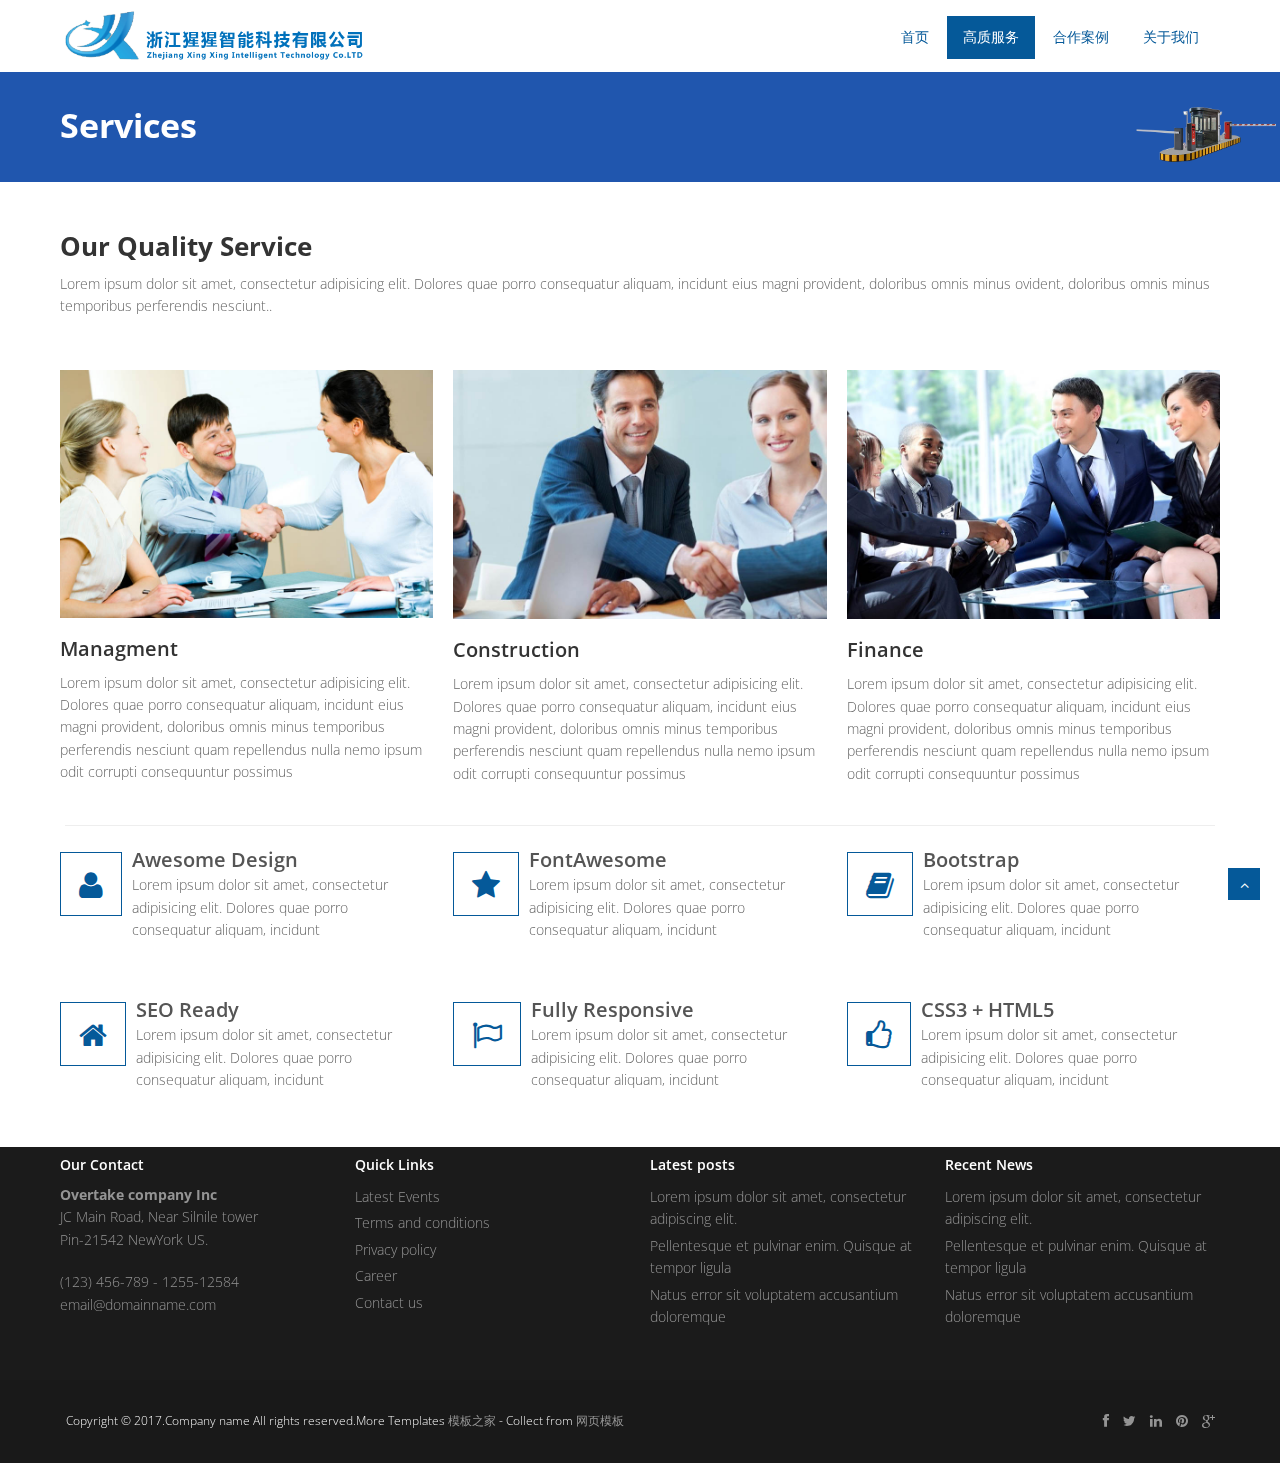
<file: services.html>
<!DOCTYPE html>
<html lang="en">
<head>
<meta charset="utf-8">
<title>Overtake Corporate Bootstrap Website Template</title>
<meta name="viewport" content="width=device-width, initial-scale=1.0" />
<meta name="description" content="" />
<meta name="author" content="" />
 
<link href="css/bootstrap.min.css" rel="stylesheet" />
<link href="css/fancybox/jquery.fancybox.css" rel="stylesheet"> 
<link href="css/flexslider.css" rel="stylesheet" />
<link href="css/style.css" rel="stylesheet" />
 
<!-- HTML5 shim, for IE6-8 support of HTML5 elements -->
<!--[if lt IE 9]>
      <script src="http://html5shim.googlecode.com/svn/trunk/html5.js"></script>
    <![endif]-->

</head>
<body>
<div id="wrapper">

	<!-- start header -->
		<header>
        <div class="navbar navbar-default navbar-static-top">
            <div class="container">
                <div class="navbar-header">
                    <button type="button" class="navbar-toggle" data-toggle="collapse" data-target=".navbar-collapse">
                        <span class="icon-bar"></span>
                        <span class="icon-bar"></span>
                        <span class="icon-bar"></span>
                    </button>
                    <a class="navbar-brand" href="index.html"><img src="img/logo.png" alt="logo"/></a>
                </div>
                <div class="navbar-collapse collapse ">
                    <ul class="nav navbar-nav">
                        <li><a href="index.html">首页</a></li> 
                    	<!-- <li class="dropdown">
                    		<a href="#" data-toggle="dropdown" class="dropdown-toggle">About Us <b class="caret"></b></a>
                    		<ul class="dropdown-menu">
                    			<li><a href="about.html">Company</a></li>
                    			<li><a href="#">Our Team</a></li>
                    			<li><a href="#">News</a></li> 
                    			<li><a href="#">Investors</a></li>
                    		</ul>
                    	</li> -->
                    	<li class="active"><a href="services.html">高质服务</a></li>
                        <li><a href="portfolio.html">合作案例</a></li>
                        <!-- <li><a href="pricing.html">Pricing</a></li> -->
                        <li><a href="about.html">关于我们</a></li>
                    </ul>
                </div>
            </div>
        </div>
	</header><!-- end header -->
	<section id="inner-headline">
	<div class="container">
		<div class="row">
			<div class="col-lg-12">
				<h2 class="pageTitle">Services</h2>
			</div>
		</div>
	</div>
	</section>
	<section id="content">
		<div class="container content">	
<div class="row">
			<div class="col-md-12">
				<div><h2>Our Quality Service</h2>Lorem ipsum dolor sit amet, consectetur adipisicing elit. Dolores quae porro consequatur aliquam, incidunt eius magni provident, doloribus omnis minus ovident, doloribus omnis minus temporibus perferendis nesciunt..</div>
				<br>
			</div>
		</div>		
        <!-- Service Blcoks -->
        <div class="row service-v1 margin-bottom-40">
            <div class="col-md-4 md-margin-bottom-40">
               <img class="img-responsive" src="img/service1.jpg" alt="">   
                <h3>Managment</h3>
                <p>Lorem ipsum dolor sit amet, consectetur adipisicing elit. Dolores quae porro consequatur aliquam, incidunt eius magni provident, doloribus omnis minus temporibus perferendis nesciunt quam repellendus nulla nemo ipsum odit corrupti consequuntur possimus</p>        
            </div>
            <div class="col-md-4">
                <img class="img-responsive" src="img/service2.jpg" alt="">            
                <h3>Construction</h3>
                <p>Lorem ipsum dolor sit amet, consectetur adipisicing elit. Dolores quae porro consequatur aliquam, incidunt eius magni provident, doloribus omnis minus temporibus perferendis nesciunt quam repellendus nulla nemo ipsum odit corrupti consequuntur possimus</p>        
            </div>
            <div class="col-md-4 md-margin-bottom-40">
              <img class="img-responsive" src="img/service3.jpg" alt="">  
                <h3>Finance</h3>
                <p>Lorem ipsum dolor sit amet, consectetur adipisicing elit. Dolores quae porro consequatur aliquam, incidunt eius magni provident, doloribus omnis minus temporibus perferendis nesciunt quam repellendus nulla nemo ipsum odit corrupti consequuntur possimus</p>        
            </div>
        </div>
        <!-- End Service Blcoks -->

        <hr class="margin-bottom-50">

        <!-- Info Blcoks -->
        <div class="row">
            <div class="col-sm-4 info-blocks">
                <i class="icon-info-blocks fa fa-user"></i>
                <div class="info-blocks-in">
                    <h3>Awesome Design</h3>
                    <p>Lorem ipsum dolor sit amet, consectetur adipisicing elit. Dolores quae porro consequatur aliquam, incidunt</p>
                </div>
            </div>
            <div class="col-sm-4 info-blocks">
                <i class="icon-info-blocks fa fa-star"></i>
                <div class="info-blocks-in">
                    <h3>FontAwesome</h3>
                    <p>Lorem ipsum dolor sit amet, consectetur adipisicing elit. Dolores quae porro consequatur aliquam, incidunt</p>
                </div>
            </div>
            <div class="col-sm-4 info-blocks">
                <i class="icon-info-blocks fa fa-book"></i>
                <div class="info-blocks-in">
                    <h3>Bootstrap</h3>
                    <p>Lorem ipsum dolor sit amet, consectetur adipisicing elit. Dolores quae porro consequatur aliquam, incidunt</p>
                </div>
            </div>
        </div>
        <!-- End Info Blcoks -->

       
        <!-- Info Blcoks -->
        <div class="row">
            <div class="col-sm-4 info-blocks">
                <i class="icon-info-blocks fa fa-home"></i>
                <div class="info-blocks-in">
                    <h3>SEO Ready</h3>
                    <p>Lorem ipsum dolor sit amet, consectetur adipisicing elit. Dolores quae porro consequatur aliquam, incidunt</p>
                </div>
            </div>
            <div class="col-sm-4 info-blocks">
                <i class="icon-info-blocks fa fa-flag-o"></i>
                <div class="info-blocks-in">
                    <h3>Fully Responsive</h3>
                    <p>Lorem ipsum dolor sit amet, consectetur adipisicing elit. Dolores quae porro consequatur aliquam, incidunt</p>
                </div>
            </div>
            <div class="col-sm-4 info-blocks">
                <i class="icon-info-blocks fa fa-thumbs-o-up"></i>
                <div class="info-blocks-in">
                    <h3>CSS3 + HTML5</h3>
                    <p>Lorem ipsum dolor sit amet, consectetur adipisicing elit. Dolores quae porro consequatur aliquam, incidunt</p>
                </div>
            </div>
        </div>
        <!-- End Info Blcoks -->

        
    </div>
    </section>
	<footer>
	<div class="container">
		<div class="row">
			<div class="col-md-3">
				<div class="widget">
					<h5 class="widgetheading">Our Contact</h5>
					<address>
					<strong>Overtake company Inc</strong><br>
					JC Main Road, Near Silnile tower<br>
					 Pin-21542 NewYork US.</address>
					<p>
						<i class="icon-phone"></i> (123) 456-789 - 1255-12584 <br>
						<i class="icon-envelope-alt"></i> email@domainname.com
					</p>
				</div>
			</div>
			<div class="col-md-3">
				<div class="widget">
					<h5 class="widgetheading">Quick Links</h5>
					<ul class="link-list">
						<li><a href="#">Latest Events</a></li>
						<li><a href="#">Terms and conditions</a></li>
						<li><a href="#">Privacy policy</a></li>
						<li><a href="#">Career</a></li>
						<li><a href="#">Contact us</a></li>
					</ul>
				</div>
			</div>
			<div class="col-md-3">
				<div class="widget">
					<h5 class="widgetheading">Latest posts</h5>
					<ul class="link-list">
						<li><a href="#">Lorem ipsum dolor sit amet, consectetur adipiscing elit.</a></li>
						<li><a href="#">Pellentesque et pulvinar enim. Quisque at tempor ligula</a></li>
						<li><a href="#">Natus error sit voluptatem accusantium doloremque</a></li>
					</ul>
				</div>
			</div>
			<div class="col-md-3">
					<div class="widget">
					<h5 class="widgetheading">Recent News</h5>
					<ul class="link-list">
						<li><a href="#">Lorem ipsum dolor sit amet, consectetur adipiscing elit.</a></li>
						<li><a href="#">Pellentesque et pulvinar enim. Quisque at tempor ligula</a></li>
						<li><a href="#">Natus error sit voluptatem accusantium doloremque</a></li>
					</ul>
				</div>
			</div>
		</div>
	</div>
	<div id="sub-footer">
		<div class="container">
			<div class="row">
				<div class="col-lg-6">
					<div class="copyright">
						<p>
							Copyright &copy; 2017.Company name All rights reserved.More Templates <a href="http://www.cssmoban.com/" target="_blank" title="模板之家">模板之家</a> - Collect from <a href="http://www.cssmoban.com/" title="网页模板" target="_blank">网页模板</a>
						</p>
					</div>
				</div>
				<div class="col-lg-6">
					<ul class="social-network">
						<li><a href="#" data-placement="top" title="Facebook"><i class="fa fa-facebook"></i></a></li>
						<li><a href="#" data-placement="top" title="Twitter"><i class="fa fa-twitter"></i></a></li>
						<li><a href="#" data-placement="top" title="Linkedin"><i class="fa fa-linkedin"></i></a></li>
						<li><a href="#" data-placement="top" title="Pinterest"><i class="fa fa-pinterest"></i></a></li>
						<li><a href="#" data-placement="top" title="Google plus"><i class="fa fa-google-plus"></i></a></li>
					</ul>
				</div>
			</div>
		</div>
	</div>
	</footer>
</div>
<a href="#" class="scrollup"><i class="fa fa-angle-up active"></i></a>
<!-- javascript
    ================================================== -->
<!-- Placed at the end of the document so the pages load faster -->
<script src="js/jquery.js"></script>
<script src="js/jquery.easing.1.3.js"></script>
<script src="js/bootstrap.min.js"></script>
<script src="js/jquery.fancybox.pack.js"></script>
<script src="js/jquery.fancybox-media.js"></script> 
<script src="js/portfolio/jquery.quicksand.js"></script>
<script src="js/portfolio/setting.js"></script>
<script src="js/jquery.flexslider.js"></script>
<script src="js/animate.js"></script>
<script src="js/custom.js"></script>
</body>
</html>
</file>
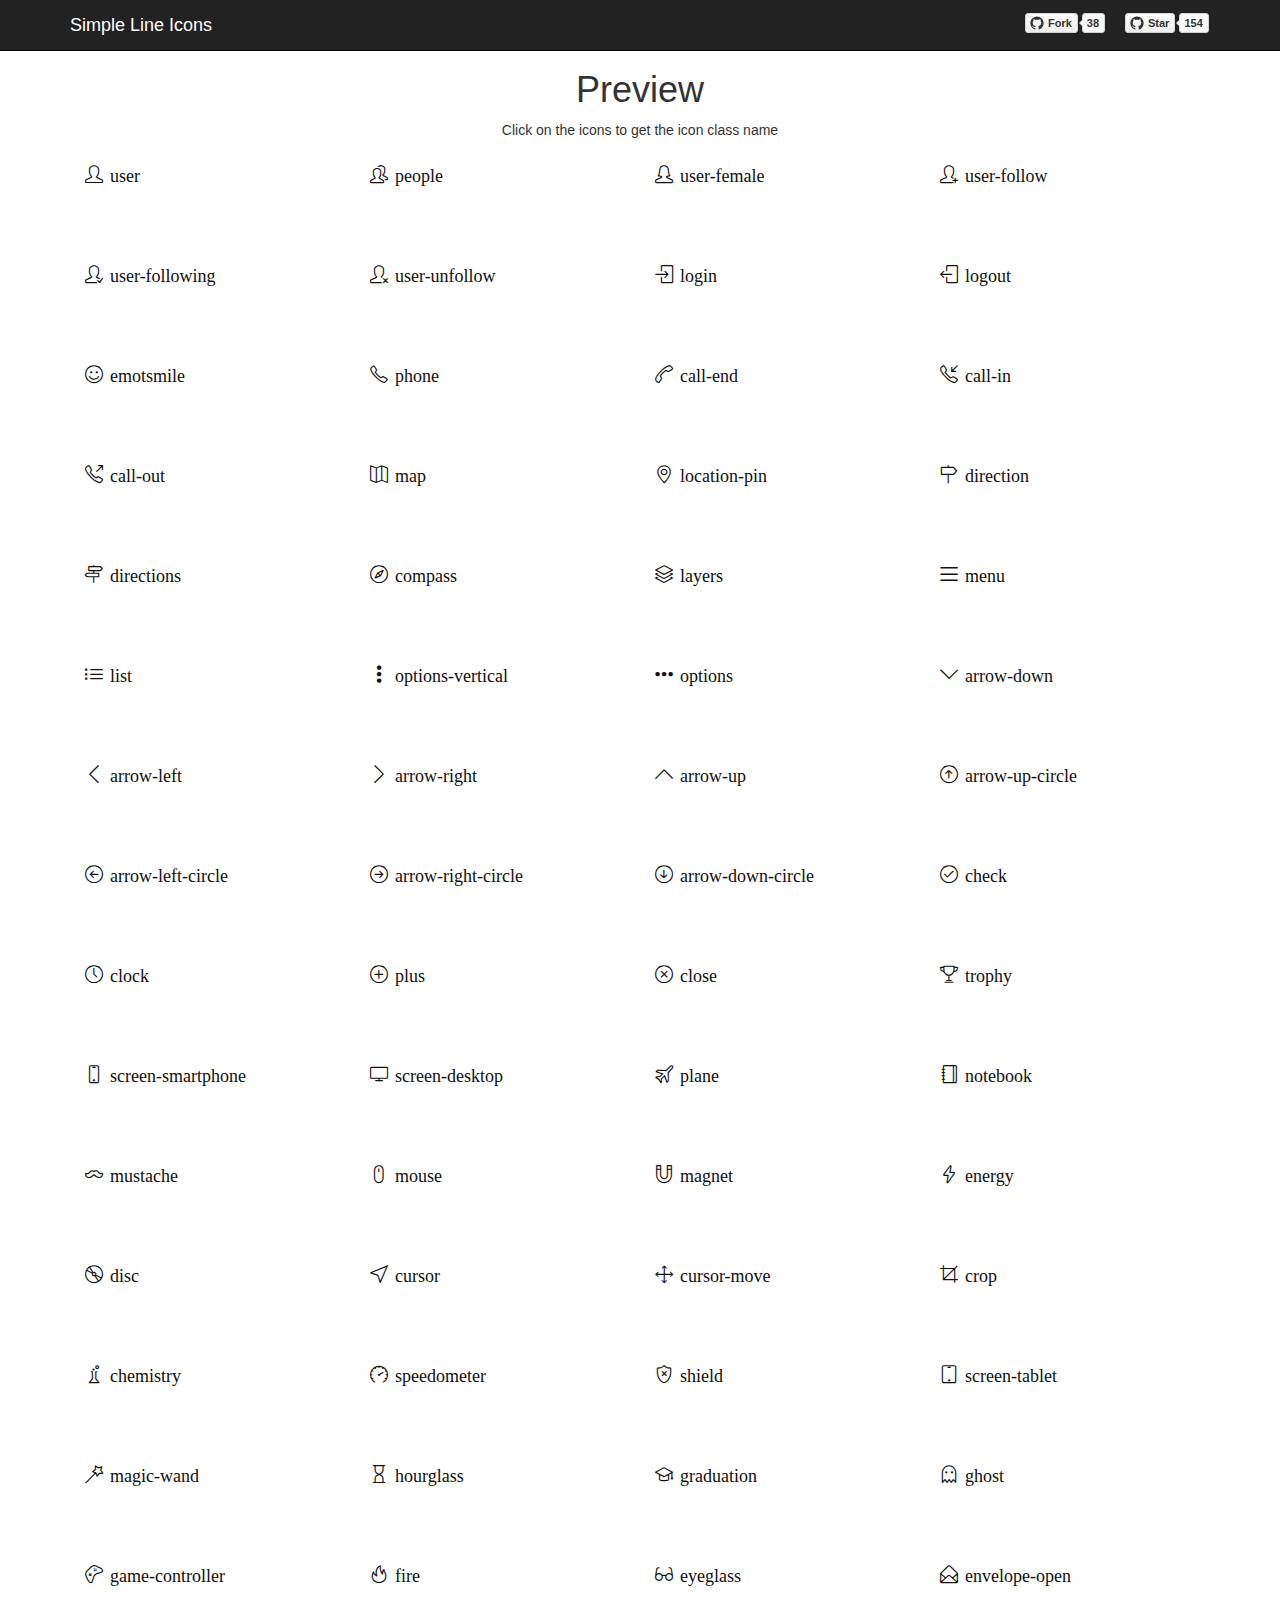
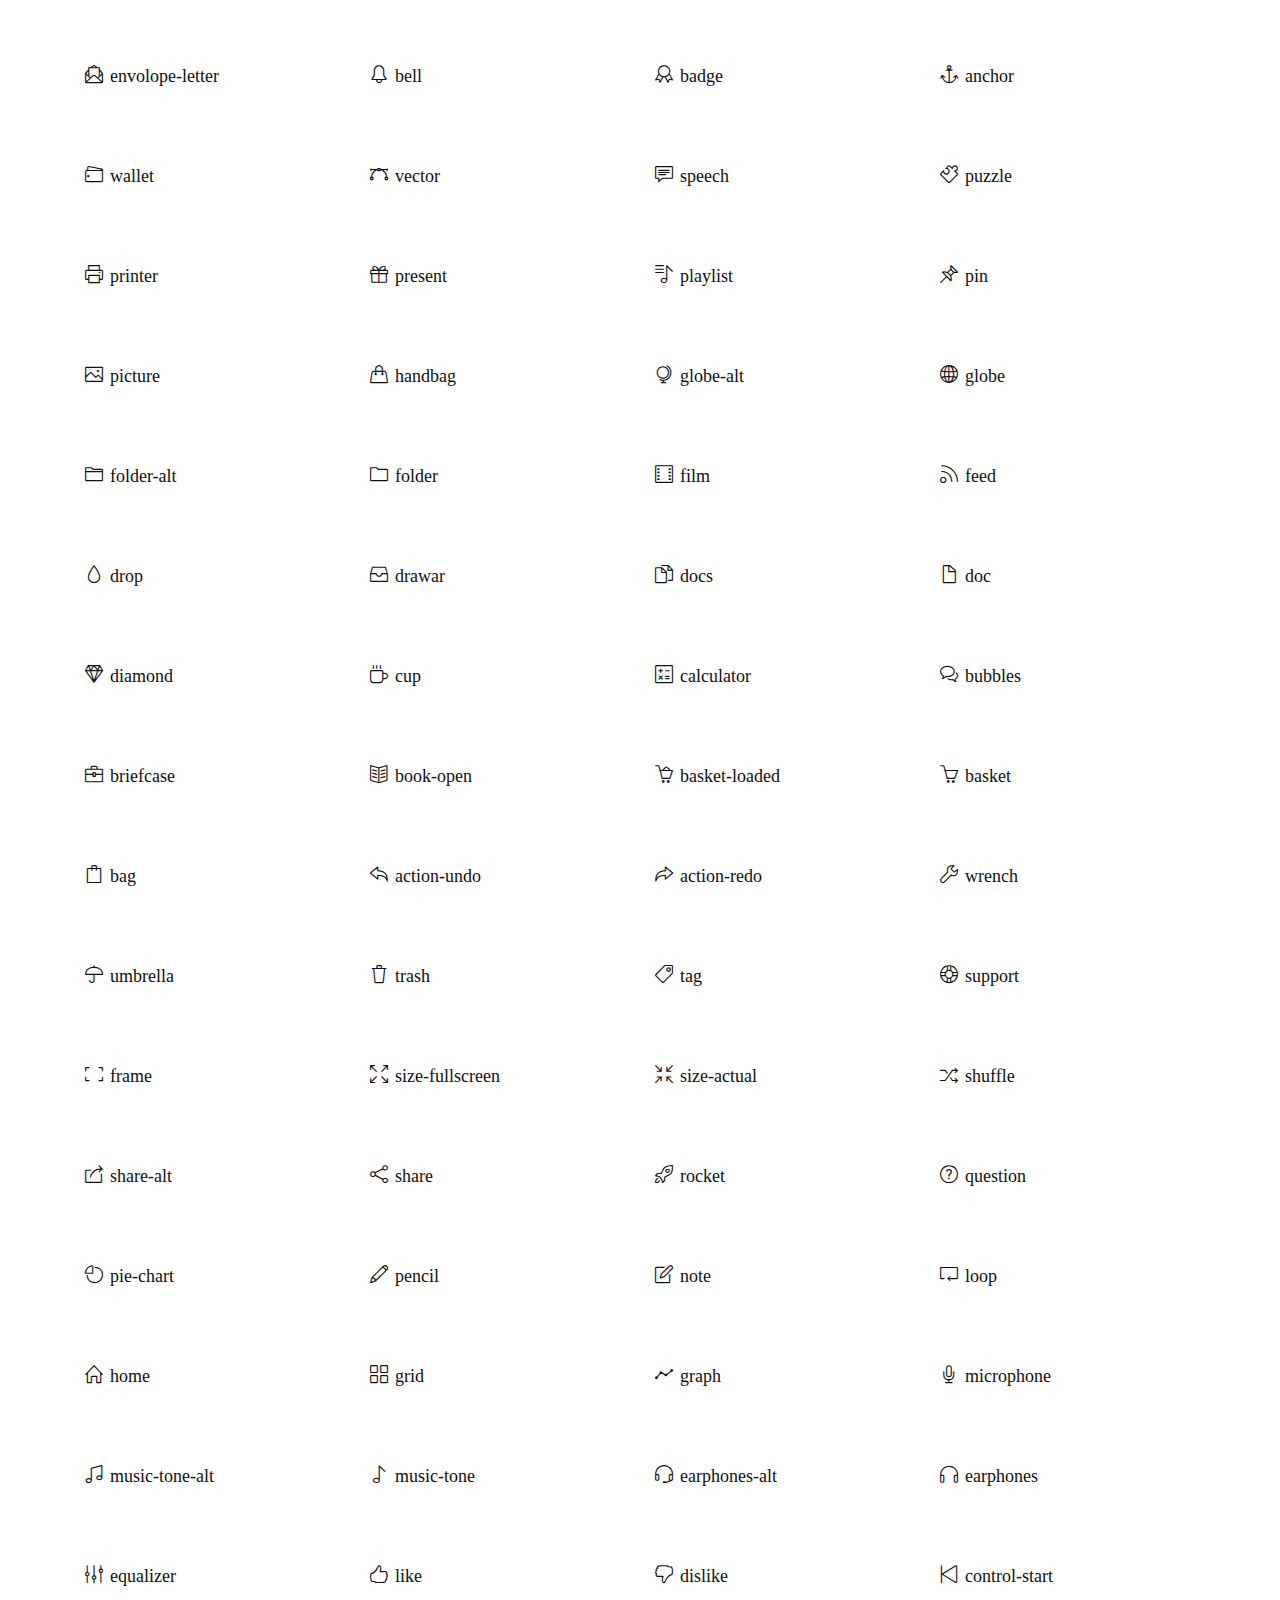
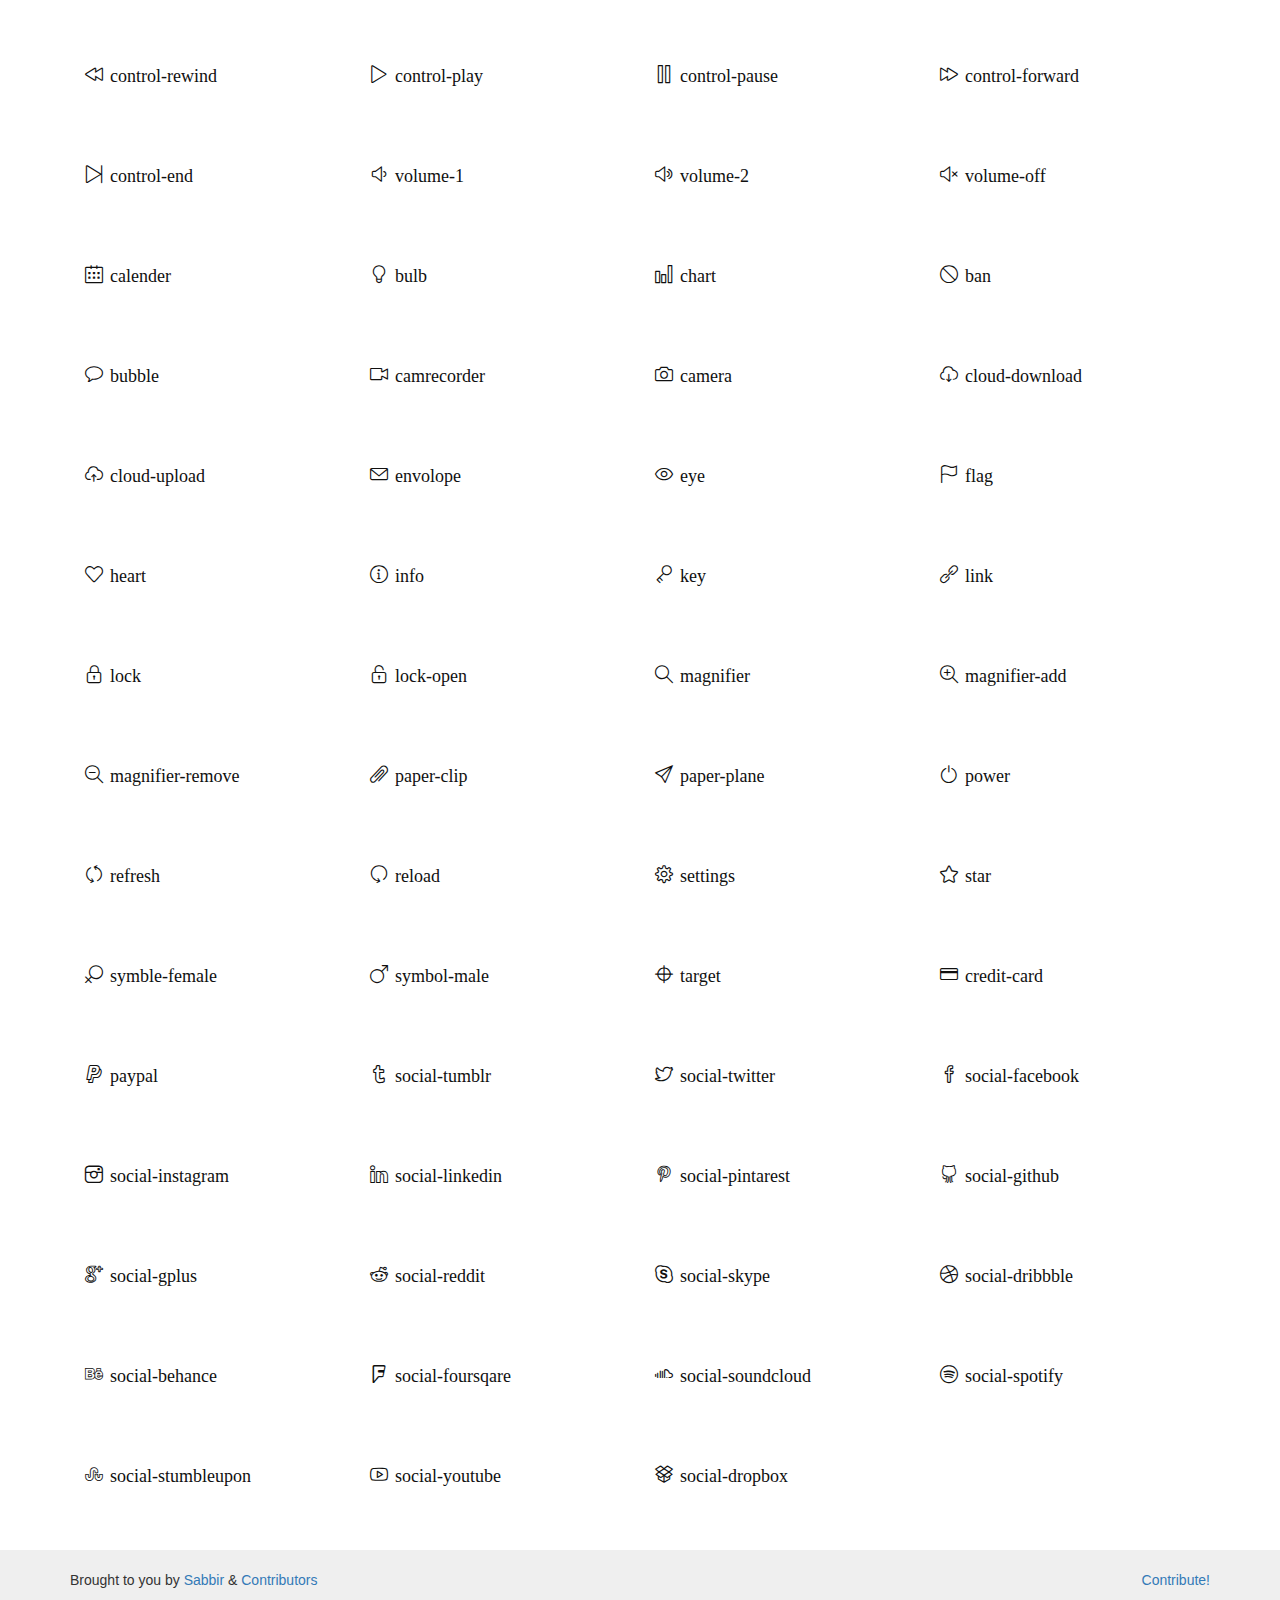
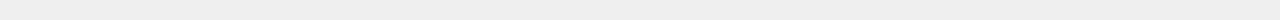
<file: simple-line-icons/Simple Line Icons.html>
<!-- saved from url=(0045)http://thesabbir.github.io/simple-line-icons/ -->
<html><head><meta http-equiv="Content-Type" content="text/html; charset=UTF-8">
    <meta charset="utf-8">
    <meta http-equiv="X-UA-Compatible" content="IE=edge,chrome=1">
    <meta name="description" content="Simple line icons">
    <meta name="keywords" content="simple, line, icons, icon pack, web icon">
    <meta name="viewport" content="width=device-width, initial-scale=1">
    <link rel="stylesheet" href="./Simple Line Icons_files/simple-line-icons.css">
    <link rel="stylesheet" href="./Simple Line Icons_files/bootstrap.css">
    <link rel="stylesheet" href="./Simple Line Icons_files/style.css">
    <title>Simple Line Icons</title>
<style type="text/css"></style></head>
<body>

<nav class="navbar navbar-inverse navbar-fixed-top">
    <div class="container">
        <div class="navbar-header">
            <button type="button" class="navbar-toggle collapsed" data-toggle="collapse" data-target="#bs-navbar-collapse">
                <span class="sr-only">Toggle navigation</span>
                <span class="icon-bar"></span>
                <span class="icon-bar"></span>
                <span class="icon-bar"></span>
            </button>
            <a class="navbar-brand" href="https://github.com/thesabbir/simple-line-icons">Simple Line Icons</a>
        </div>

        <div class="collapse navbar-collapse" id="bs-navbar-collapse">
            <ul class="nav navbar-nav navbar-right">
                <li><iframe src="./Simple Line Icons_files/github-btn.html" frameborder="0" scrolling="0" width="100px" height="20px"></iframe></li>
                <li><iframe src="./Simple Line Icons_files/github-btn(1).html" frameborder="0" scrolling="0" width="100px" height="20px"></iframe></li>
            </ul>
        </div>
    </div>
</nav>

<div class="container mt">
    <h1 class="text-center">Preview</h1>
    <p class="text-center">Click on the icons to get the icon class name</p>
    <div class="icon-preview-box col-xs-6 col-md-3 col-lg-3">
                <div class="preview">
                <a href="http://thesabbir.github.io/simple-line-icons/#" class="show-code" title="click to show css class name"><i class="icon-user icons"></i><span class="name">user</span> <code class="code-preview" style="display: none;">.icon-user</code></a>
                </div>
            </div><div class="icon-preview-box col-xs-6 col-md-3 col-lg-3">
                <div class="preview">
                <a href="http://thesabbir.github.io/simple-line-icons/#" class="show-code" title="click to show css class name"><i class="icon-people icons"></i><span class="name">people</span> <code class="code-preview" style="display: none;">.icon-people</code></a>
                </div>
            </div><div class="icon-preview-box col-xs-6 col-md-3 col-lg-3">
                <div class="preview">
                <a href="http://thesabbir.github.io/simple-line-icons/#" class="show-code" title="click to show css class name"><i class="icon-user-female icons"></i><span class="name">user-female</span> <code class="code-preview" style="display: none;">.icon-user-female</code></a>
                </div>
            </div><div class="icon-preview-box col-xs-6 col-md-3 col-lg-3">
                <div class="preview">
                <a href="http://thesabbir.github.io/simple-line-icons/#" class="show-code" title="click to show css class name"><i class="icon-user-follow icons"></i><span class="name">user-follow</span> <code class="code-preview" style="display: none;">.icon-user-follow</code></a>
                </div>
            </div><div class="icon-preview-box col-xs-6 col-md-3 col-lg-3">
                <div class="preview">
                <a href="http://thesabbir.github.io/simple-line-icons/#" class="show-code" title="click to show css class name"><i class="icon-user-following icons"></i><span class="name">user-following</span> <code class="code-preview" style="display: none;">.icon-user-following</code></a>
                </div>
            </div><div class="icon-preview-box col-xs-6 col-md-3 col-lg-3">
                <div class="preview">
                <a href="http://thesabbir.github.io/simple-line-icons/#" class="show-code" title="click to show css class name"><i class="icon-user-unfollow icons"></i><span class="name">user-unfollow</span> <code class="code-preview" style="display: none;">.icon-user-unfollow</code></a>
                </div>
            </div><div class="icon-preview-box col-xs-6 col-md-3 col-lg-3">
                <div class="preview">
                <a href="http://thesabbir.github.io/simple-line-icons/#" class="show-code" title="click to show css class name"><i class="icon-login icons"></i><span class="name">login</span> <code class="code-preview" style="display: none;">.icon-login</code></a>
                </div>
            </div><div class="icon-preview-box col-xs-6 col-md-3 col-lg-3">
                <div class="preview">
                <a href="http://thesabbir.github.io/simple-line-icons/#" class="show-code" title="click to show css class name"><i class="icon-logout icons"></i><span class="name">logout</span> <code class="code-preview" style="display: none;">.icon-logout</code></a>
                </div>
            </div><div class="icon-preview-box col-xs-6 col-md-3 col-lg-3">
                <div class="preview">
                <a href="http://thesabbir.github.io/simple-line-icons/#" class="show-code" title="click to show css class name"><i class="icon-emotsmile icons"></i><span class="name">emotsmile</span> <code class="code-preview" style="display: none;">.icon-emotsmile</code></a>
                </div>
            </div><div class="icon-preview-box col-xs-6 col-md-3 col-lg-3">
                <div class="preview">
                <a href="http://thesabbir.github.io/simple-line-icons/#" class="show-code" title="click to show css class name"><i class="icon-phone icons"></i><span class="name">phone</span> <code class="code-preview" style="display: none;">.icon-phone</code></a>
                </div>
            </div><div class="icon-preview-box col-xs-6 col-md-3 col-lg-3">
                <div class="preview">
                <a href="http://thesabbir.github.io/simple-line-icons/#" class="show-code" title="click to show css class name"><i class="icon-call-end icons"></i><span class="name">call-end</span> <code class="code-preview" style="display: none;">.icon-call-end</code></a>
                </div>
            </div><div class="icon-preview-box col-xs-6 col-md-3 col-lg-3">
                <div class="preview">
                <a href="http://thesabbir.github.io/simple-line-icons/#" class="show-code" title="click to show css class name"><i class="icon-call-in icons"></i><span class="name">call-in</span> <code class="code-preview" style="display: none;">.icon-call-in</code></a>
                </div>
            </div><div class="icon-preview-box col-xs-6 col-md-3 col-lg-3">
                <div class="preview">
                <a href="http://thesabbir.github.io/simple-line-icons/#" class="show-code" title="click to show css class name"><i class="icon-call-out icons"></i><span class="name">call-out</span> <code class="code-preview" style="display: none;">.icon-call-out</code></a>
                </div>
            </div><div class="icon-preview-box col-xs-6 col-md-3 col-lg-3">
                <div class="preview">
                <a href="http://thesabbir.github.io/simple-line-icons/#" class="show-code" title="click to show css class name"><i class="icon-map icons"></i><span class="name">map</span> <code class="code-preview" style="display: none;">.icon-map</code></a>
                </div>
            </div><div class="icon-preview-box col-xs-6 col-md-3 col-lg-3">
                <div class="preview">
                <a href="http://thesabbir.github.io/simple-line-icons/#" class="show-code" title="click to show css class name"><i class="icon-location-pin icons"></i><span class="name">location-pin</span> <code class="code-preview" style="display: none;">.icon-location-pin</code></a>
                </div>
            </div><div class="icon-preview-box col-xs-6 col-md-3 col-lg-3">
                <div class="preview">
                <a href="http://thesabbir.github.io/simple-line-icons/#" class="show-code" title="click to show css class name"><i class="icon-direction icons"></i><span class="name">direction</span> <code class="code-preview" style="display: none;">.icon-direction</code></a>
                </div>
            </div><div class="icon-preview-box col-xs-6 col-md-3 col-lg-3">
                <div class="preview">
                <a href="http://thesabbir.github.io/simple-line-icons/#" class="show-code" title="click to show css class name"><i class="icon-directions icons"></i><span class="name">directions</span> <code class="code-preview" style="display: none;">.icon-directions</code></a>
                </div>
            </div><div class="icon-preview-box col-xs-6 col-md-3 col-lg-3">
                <div class="preview">
                <a href="http://thesabbir.github.io/simple-line-icons/#" class="show-code" title="click to show css class name"><i class="icon-compass icons"></i><span class="name">compass</span> <code class="code-preview" style="display: none;">.icon-compass</code></a>
                </div>
            </div><div class="icon-preview-box col-xs-6 col-md-3 col-lg-3">
                <div class="preview">
                <a href="http://thesabbir.github.io/simple-line-icons/#" class="show-code" title="click to show css class name"><i class="icon-layers icons"></i><span class="name">layers</span> <code class="code-preview" style="display: none;">.icon-layers</code></a>
                </div>
            </div><div class="icon-preview-box col-xs-6 col-md-3 col-lg-3">
                <div class="preview">
                <a href="http://thesabbir.github.io/simple-line-icons/#" class="show-code" title="click to show css class name"><i class="icon-menu icons"></i><span class="name">menu</span> <code class="code-preview" style="display: none;">.icon-menu</code></a>
                </div>
            </div><div class="icon-preview-box col-xs-6 col-md-3 col-lg-3">
                <div class="preview">
                <a href="http://thesabbir.github.io/simple-line-icons/#" class="show-code" title="click to show css class name"><i class="icon-list icons"></i><span class="name">list</span> <code class="code-preview" style="display: none;">.icon-list</code></a>
                </div>
            </div><div class="icon-preview-box col-xs-6 col-md-3 col-lg-3">
                <div class="preview">
                <a href="http://thesabbir.github.io/simple-line-icons/#" class="show-code" title="click to show css class name"><i class="icon-options-vertical icons"></i><span class="name">options-vertical</span> <code class="code-preview" style="display: none;">.icon-options-vertical</code></a>
                </div>
            </div><div class="icon-preview-box col-xs-6 col-md-3 col-lg-3">
                <div class="preview">
                <a href="http://thesabbir.github.io/simple-line-icons/#" class="show-code" title="click to show css class name"><i class="icon-options icons"></i><span class="name">options</span> <code class="code-preview" style="display: none;">.icon-options</code></a>
                </div>
            </div><div class="icon-preview-box col-xs-6 col-md-3 col-lg-3">
                <div class="preview">
                <a href="http://thesabbir.github.io/simple-line-icons/#" class="show-code" title="click to show css class name"><i class="icon-arrow-down icons"></i><span class="name">arrow-down</span> <code class="code-preview" style="display: none;">.icon-arrow-down</code></a>
                </div>
            </div><div class="icon-preview-box col-xs-6 col-md-3 col-lg-3">
                <div class="preview">
                <a href="http://thesabbir.github.io/simple-line-icons/#" class="show-code" title="click to show css class name"><i class="icon-arrow-left icons"></i><span class="name">arrow-left</span> <code class="code-preview" style="display: none;">.icon-arrow-left</code></a>
                </div>
            </div><div class="icon-preview-box col-xs-6 col-md-3 col-lg-3">
                <div class="preview">
                <a href="http://thesabbir.github.io/simple-line-icons/#" class="show-code" title="click to show css class name"><i class="icon-arrow-right icons"></i><span class="name">arrow-right</span> <code class="code-preview" style="display: none;">.icon-arrow-right</code></a>
                </div>
            </div><div class="icon-preview-box col-xs-6 col-md-3 col-lg-3">
                <div class="preview">
                <a href="http://thesabbir.github.io/simple-line-icons/#" class="show-code" title="click to show css class name"><i class="icon-arrow-up icons"></i><span class="name">arrow-up</span> <code class="code-preview" style="display: none;">.icon-arrow-up</code></a>
                </div>
            </div><div class="icon-preview-box col-xs-6 col-md-3 col-lg-3">
                <div class="preview">
                <a href="http://thesabbir.github.io/simple-line-icons/#" class="show-code" title="click to show css class name"><i class="icon-arrow-up-circle icons"></i><span class="name">arrow-up-circle</span> <code class="code-preview" style="display: none;">.icon-arrow-up-circle</code></a>
                </div>
            </div><div class="icon-preview-box col-xs-6 col-md-3 col-lg-3">
                <div class="preview">
                <a href="http://thesabbir.github.io/simple-line-icons/#" class="show-code" title="click to show css class name"><i class="icon-arrow-left-circle icons"></i><span class="name">arrow-left-circle</span> <code class="code-preview" style="display: none;">.icon-arrow-left-circle</code></a>
                </div>
            </div><div class="icon-preview-box col-xs-6 col-md-3 col-lg-3">
                <div class="preview">
                <a href="http://thesabbir.github.io/simple-line-icons/#" class="show-code" title="click to show css class name"><i class="icon-arrow-right-circle icons"></i><span class="name">arrow-right-circle</span> <code class="code-preview" style="display: none;">.icon-arrow-right-circle</code></a>
                </div>
            </div><div class="icon-preview-box col-xs-6 col-md-3 col-lg-3">
                <div class="preview">
                <a href="http://thesabbir.github.io/simple-line-icons/#" class="show-code" title="click to show css class name"><i class="icon-arrow-down-circle icons"></i><span class="name">arrow-down-circle</span> <code class="code-preview" style="display: none;">.icon-arrow-down-circle</code></a>
                </div>
            </div><div class="icon-preview-box col-xs-6 col-md-3 col-lg-3">
                <div class="preview">
                <a href="http://thesabbir.github.io/simple-line-icons/#" class="show-code" title="click to show css class name"><i class="icon-check icons"></i><span class="name">check</span> <code class="code-preview" style="display: none;">.icon-check</code></a>
                </div>
            </div><div class="icon-preview-box col-xs-6 col-md-3 col-lg-3">
                <div class="preview">
                <a href="http://thesabbir.github.io/simple-line-icons/#" class="show-code" title="click to show css class name"><i class="icon-clock icons"></i><span class="name">clock</span> <code class="code-preview" style="display: none;">.icon-clock</code></a>
                </div>
            </div><div class="icon-preview-box col-xs-6 col-md-3 col-lg-3">
                <div class="preview">
                <a href="http://thesabbir.github.io/simple-line-icons/#" class="show-code" title="click to show css class name"><i class="icon-plus icons"></i><span class="name">plus</span> <code class="code-preview" style="display: none;">.icon-plus</code></a>
                </div>
            </div><div class="icon-preview-box col-xs-6 col-md-3 col-lg-3">
                <div class="preview">
                <a href="http://thesabbir.github.io/simple-line-icons/#" class="show-code" title="click to show css class name"><i class="icon-close icons"></i><span class="name">close</span> <code class="code-preview" style="display: none;">.icon-close</code></a>
                </div>
            </div><div class="icon-preview-box col-xs-6 col-md-3 col-lg-3">
                <div class="preview">
                <a href="http://thesabbir.github.io/simple-line-icons/#" class="show-code" title="click to show css class name"><i class="icon-trophy icons"></i><span class="name">trophy</span> <code class="code-preview" style="display: none;">.icon-trophy</code></a>
                </div>
            </div><div class="icon-preview-box col-xs-6 col-md-3 col-lg-3">
                <div class="preview">
                <a href="http://thesabbir.github.io/simple-line-icons/#" class="show-code" title="click to show css class name"><i class="icon-screen-smartphone icons"></i><span class="name">screen-smartphone</span> <code class="code-preview" style="display: none;">.icon-screen-smartphone</code></a>
                </div>
            </div><div class="icon-preview-box col-xs-6 col-md-3 col-lg-3">
                <div class="preview">
                <a href="http://thesabbir.github.io/simple-line-icons/#" class="show-code" title="click to show css class name"><i class="icon-screen-desktop icons"></i><span class="name">screen-desktop</span> <code class="code-preview" style="display: none;">.icon-screen-desktop</code></a>
                </div>
            </div><div class="icon-preview-box col-xs-6 col-md-3 col-lg-3">
                <div class="preview">
                <a href="http://thesabbir.github.io/simple-line-icons/#" class="show-code" title="click to show css class name"><i class="icon-plane icons"></i><span class="name">plane</span> <code class="code-preview" style="display: none;">.icon-plane</code></a>
                </div>
            </div><div class="icon-preview-box col-xs-6 col-md-3 col-lg-3">
                <div class="preview">
                <a href="http://thesabbir.github.io/simple-line-icons/#" class="show-code" title="click to show css class name"><i class="icon-notebook icons"></i><span class="name">notebook</span> <code class="code-preview" style="display: none;">.icon-notebook</code></a>
                </div>
            </div><div class="icon-preview-box col-xs-6 col-md-3 col-lg-3">
                <div class="preview">
                <a href="http://thesabbir.github.io/simple-line-icons/#" class="show-code" title="click to show css class name"><i class="icon-mustache icons"></i><span class="name">mustache</span> <code class="code-preview" style="display: none;">.icon-mustache</code></a>
                </div>
            </div><div class="icon-preview-box col-xs-6 col-md-3 col-lg-3">
                <div class="preview">
                <a href="http://thesabbir.github.io/simple-line-icons/#" class="show-code" title="click to show css class name"><i class="icon-mouse icons"></i><span class="name">mouse</span> <code class="code-preview" style="display: none;">.icon-mouse</code></a>
                </div>
            </div><div class="icon-preview-box col-xs-6 col-md-3 col-lg-3">
                <div class="preview">
                <a href="http://thesabbir.github.io/simple-line-icons/#" class="show-code" title="click to show css class name"><i class="icon-magnet icons"></i><span class="name">magnet</span> <code class="code-preview" style="display: none;">.icon-magnet</code></a>
                </div>
            </div><div class="icon-preview-box col-xs-6 col-md-3 col-lg-3">
                <div class="preview">
                <a href="http://thesabbir.github.io/simple-line-icons/#" class="show-code" title="click to show css class name"><i class="icon-energy icons"></i><span class="name">energy</span> <code class="code-preview" style="display: none;">.icon-energy</code></a>
                </div>
            </div><div class="icon-preview-box col-xs-6 col-md-3 col-lg-3">
                <div class="preview">
                <a href="http://thesabbir.github.io/simple-line-icons/#" class="show-code" title="click to show css class name"><i class="icon-disc icons"></i><span class="name">disc</span> <code class="code-preview" style="display: none;">.icon-disc</code></a>
                </div>
            </div><div class="icon-preview-box col-xs-6 col-md-3 col-lg-3">
                <div class="preview">
                <a href="http://thesabbir.github.io/simple-line-icons/#" class="show-code" title="click to show css class name"><i class="icon-cursor icons"></i><span class="name">cursor</span> <code class="code-preview" style="display: none;">.icon-cursor</code></a>
                </div>
            </div><div class="icon-preview-box col-xs-6 col-md-3 col-lg-3">
                <div class="preview">
                <a href="http://thesabbir.github.io/simple-line-icons/#" class="show-code" title="click to show css class name"><i class="icon-cursor-move icons"></i><span class="name">cursor-move</span> <code class="code-preview" style="display: none;">.icon-cursor-move</code></a>
                </div>
            </div><div class="icon-preview-box col-xs-6 col-md-3 col-lg-3">
                <div class="preview">
                <a href="http://thesabbir.github.io/simple-line-icons/#" class="show-code" title="click to show css class name"><i class="icon-crop icons"></i><span class="name">crop</span> <code class="code-preview" style="display: none;">.icon-crop</code></a>
                </div>
            </div><div class="icon-preview-box col-xs-6 col-md-3 col-lg-3">
                <div class="preview">
                <a href="http://thesabbir.github.io/simple-line-icons/#" class="show-code" title="click to show css class name"><i class="icon-chemistry icons"></i><span class="name">chemistry</span> <code class="code-preview" style="display: none;">.icon-chemistry</code></a>
                </div>
            </div><div class="icon-preview-box col-xs-6 col-md-3 col-lg-3">
                <div class="preview">
                <a href="http://thesabbir.github.io/simple-line-icons/#" class="show-code" title="click to show css class name"><i class="icon-speedometer icons"></i><span class="name">speedometer</span> <code class="code-preview" style="display: none;">.icon-speedometer</code></a>
                </div>
            </div><div class="icon-preview-box col-xs-6 col-md-3 col-lg-3">
                <div class="preview">
                <a href="http://thesabbir.github.io/simple-line-icons/#" class="show-code" title="click to show css class name"><i class="icon-shield icons"></i><span class="name">shield</span> <code class="code-preview" style="display: none;">.icon-shield</code></a>
                </div>
            </div><div class="icon-preview-box col-xs-6 col-md-3 col-lg-3">
                <div class="preview">
                <a href="http://thesabbir.github.io/simple-line-icons/#" class="show-code" title="click to show css class name"><i class="icon-screen-tablet icons"></i><span class="name">screen-tablet</span> <code class="code-preview" style="display: none;">.icon-screen-tablet</code></a>
                </div>
            </div><div class="icon-preview-box col-xs-6 col-md-3 col-lg-3">
                <div class="preview">
                <a href="http://thesabbir.github.io/simple-line-icons/#" class="show-code" title="click to show css class name"><i class="icon-magic-wand icons"></i><span class="name">magic-wand</span> <code class="code-preview" style="display: none;">.icon-magic-wand</code></a>
                </div>
            </div><div class="icon-preview-box col-xs-6 col-md-3 col-lg-3">
                <div class="preview">
                <a href="http://thesabbir.github.io/simple-line-icons/#" class="show-code" title="click to show css class name"><i class="icon-hourglass icons"></i><span class="name">hourglass</span> <code class="code-preview" style="display: none;">.icon-hourglass</code></a>
                </div>
            </div><div class="icon-preview-box col-xs-6 col-md-3 col-lg-3">
                <div class="preview">
                <a href="http://thesabbir.github.io/simple-line-icons/#" class="show-code" title="click to show css class name"><i class="icon-graduation icons"></i><span class="name">graduation</span> <code class="code-preview" style="display: none;">.icon-graduation</code></a>
                </div>
            </div><div class="icon-preview-box col-xs-6 col-md-3 col-lg-3">
                <div class="preview">
                <a href="http://thesabbir.github.io/simple-line-icons/#" class="show-code" title="click to show css class name"><i class="icon-ghost icons"></i><span class="name">ghost</span> <code class="code-preview" style="display: none;">.icon-ghost</code></a>
                </div>
            </div><div class="icon-preview-box col-xs-6 col-md-3 col-lg-3">
                <div class="preview">
                <a href="http://thesabbir.github.io/simple-line-icons/#" class="show-code" title="click to show css class name"><i class="icon-game-controller icons"></i><span class="name">game-controller</span> <code class="code-preview" style="display: none;">.icon-game-controller</code></a>
                </div>
            </div><div class="icon-preview-box col-xs-6 col-md-3 col-lg-3">
                <div class="preview">
                <a href="http://thesabbir.github.io/simple-line-icons/#" class="show-code" title="click to show css class name"><i class="icon-fire icons"></i><span class="name">fire</span> <code class="code-preview" style="display: none;">.icon-fire</code></a>
                </div>
            </div><div class="icon-preview-box col-xs-6 col-md-3 col-lg-3">
                <div class="preview">
                <a href="http://thesabbir.github.io/simple-line-icons/#" class="show-code" title="click to show css class name"><i class="icon-eyeglass icons"></i><span class="name">eyeglass</span> <code class="code-preview" style="display: none;">.icon-eyeglass</code></a>
                </div>
            </div><div class="icon-preview-box col-xs-6 col-md-3 col-lg-3">
                <div class="preview">
                <a href="http://thesabbir.github.io/simple-line-icons/#" class="show-code" title="click to show css class name"><i class="icon-envelope-open icons"></i><span class="name">envelope-open</span> <code class="code-preview" style="display: none;">.icon-envelope-open</code></a>
                </div>
            </div><div class="icon-preview-box col-xs-6 col-md-3 col-lg-3">
                <div class="preview">
                <a href="http://thesabbir.github.io/simple-line-icons/#" class="show-code" title="click to show css class name"><i class="icon-envolope-letter icons"></i><span class="name">envolope-letter</span> <code class="code-preview" style="display: none;">.icon-envolope-letter</code></a>
                </div>
            </div><div class="icon-preview-box col-xs-6 col-md-3 col-lg-3">
                <div class="preview">
                <a href="http://thesabbir.github.io/simple-line-icons/#" class="show-code" title="click to show css class name"><i class="icon-bell icons"></i><span class="name">bell</span> <code class="code-preview" style="display: none;">.icon-bell</code></a>
                </div>
            </div><div class="icon-preview-box col-xs-6 col-md-3 col-lg-3">
                <div class="preview">
                <a href="http://thesabbir.github.io/simple-line-icons/#" class="show-code" title="click to show css class name"><i class="icon-badge icons"></i><span class="name">badge</span> <code class="code-preview" style="display: none;">.icon-badge</code></a>
                </div>
            </div><div class="icon-preview-box col-xs-6 col-md-3 col-lg-3">
                <div class="preview">
                <a href="http://thesabbir.github.io/simple-line-icons/#" class="show-code" title="click to show css class name"><i class="icon-anchor icons"></i><span class="name">anchor</span> <code class="code-preview" style="display: none;">.icon-anchor</code></a>
                </div>
            </div><div class="icon-preview-box col-xs-6 col-md-3 col-lg-3">
                <div class="preview">
                <a href="http://thesabbir.github.io/simple-line-icons/#" class="show-code" title="click to show css class name"><i class="icon-wallet icons"></i><span class="name">wallet</span> <code class="code-preview" style="display: none;">.icon-wallet</code></a>
                </div>
            </div><div class="icon-preview-box col-xs-6 col-md-3 col-lg-3">
                <div class="preview">
                <a href="http://thesabbir.github.io/simple-line-icons/#" class="show-code" title="click to show css class name"><i class="icon-vector icons"></i><span class="name">vector</span> <code class="code-preview" style="display: none;">.icon-vector</code></a>
                </div>
            </div><div class="icon-preview-box col-xs-6 col-md-3 col-lg-3">
                <div class="preview">
                <a href="http://thesabbir.github.io/simple-line-icons/#" class="show-code" title="click to show css class name"><i class="icon-speech icons"></i><span class="name">speech</span> <code class="code-preview" style="display: none;">.icon-speech</code></a>
                </div>
            </div><div class="icon-preview-box col-xs-6 col-md-3 col-lg-3">
                <div class="preview">
                <a href="http://thesabbir.github.io/simple-line-icons/#" class="show-code" title="click to show css class name"><i class="icon-puzzle icons"></i><span class="name">puzzle</span> <code class="code-preview" style="display: none;">.icon-puzzle</code></a>
                </div>
            </div><div class="icon-preview-box col-xs-6 col-md-3 col-lg-3">
                <div class="preview">
                <a href="http://thesabbir.github.io/simple-line-icons/#" class="show-code" title="click to show css class name"><i class="icon-printer icons"></i><span class="name">printer</span> <code class="code-preview" style="display: none;">.icon-printer</code></a>
                </div>
            </div><div class="icon-preview-box col-xs-6 col-md-3 col-lg-3">
                <div class="preview">
                <a href="http://thesabbir.github.io/simple-line-icons/#" class="show-code" title="click to show css class name"><i class="icon-present icons"></i><span class="name">present</span> <code class="code-preview" style="display: none;">.icon-present</code></a>
                </div>
            </div><div class="icon-preview-box col-xs-6 col-md-3 col-lg-3">
                <div class="preview">
                <a href="http://thesabbir.github.io/simple-line-icons/#" class="show-code" title="click to show css class name"><i class="icon-playlist icons"></i><span class="name">playlist</span> <code class="code-preview" style="display: none;">.icon-playlist</code></a>
                </div>
            </div><div class="icon-preview-box col-xs-6 col-md-3 col-lg-3">
                <div class="preview">
                <a href="http://thesabbir.github.io/simple-line-icons/#" class="show-code" title="click to show css class name"><i class="icon-pin icons"></i><span class="name">pin</span> <code class="code-preview" style="display: none;">.icon-pin</code></a>
                </div>
            </div><div class="icon-preview-box col-xs-6 col-md-3 col-lg-3">
                <div class="preview">
                <a href="http://thesabbir.github.io/simple-line-icons/#" class="show-code" title="click to show css class name"><i class="icon-picture icons"></i><span class="name">picture</span> <code class="code-preview" style="display: none;">.icon-picture</code></a>
                </div>
            </div><div class="icon-preview-box col-xs-6 col-md-3 col-lg-3">
                <div class="preview">
                <a href="http://thesabbir.github.io/simple-line-icons/#" class="show-code" title="click to show css class name"><i class="icon-handbag icons"></i><span class="name">handbag</span> <code class="code-preview" style="display: none;">.icon-handbag</code></a>
                </div>
            </div><div class="icon-preview-box col-xs-6 col-md-3 col-lg-3">
                <div class="preview">
                <a href="http://thesabbir.github.io/simple-line-icons/#" class="show-code" title="click to show css class name"><i class="icon-globe-alt icons"></i><span class="name">globe-alt</span> <code class="code-preview" style="display: none;">.icon-globe-alt</code></a>
                </div>
            </div><div class="icon-preview-box col-xs-6 col-md-3 col-lg-3">
                <div class="preview">
                <a href="http://thesabbir.github.io/simple-line-icons/#" class="show-code" title="click to show css class name"><i class="icon-globe icons"></i><span class="name">globe</span> <code class="code-preview" style="display: none;">.icon-globe</code></a>
                </div>
            </div><div class="icon-preview-box col-xs-6 col-md-3 col-lg-3">
                <div class="preview">
                <a href="http://thesabbir.github.io/simple-line-icons/#" class="show-code" title="click to show css class name"><i class="icon-folder-alt icons"></i><span class="name">folder-alt</span> <code class="code-preview" style="display: none;">.icon-folder-alt</code></a>
                </div>
            </div><div class="icon-preview-box col-xs-6 col-md-3 col-lg-3">
                <div class="preview">
                <a href="http://thesabbir.github.io/simple-line-icons/#" class="show-code" title="click to show css class name"><i class="icon-folder icons"></i><span class="name">folder</span> <code class="code-preview" style="display: none;">.icon-folder</code></a>
                </div>
            </div><div class="icon-preview-box col-xs-6 col-md-3 col-lg-3">
                <div class="preview">
                <a href="http://thesabbir.github.io/simple-line-icons/#" class="show-code" title="click to show css class name"><i class="icon-film icons"></i><span class="name">film</span> <code class="code-preview" style="display: none;">.icon-film</code></a>
                </div>
            </div><div class="icon-preview-box col-xs-6 col-md-3 col-lg-3">
                <div class="preview">
                <a href="http://thesabbir.github.io/simple-line-icons/#" class="show-code" title="click to show css class name"><i class="icon-feed icons"></i><span class="name">feed</span> <code class="code-preview" style="display: none;">.icon-feed</code></a>
                </div>
            </div><div class="icon-preview-box col-xs-6 col-md-3 col-lg-3">
                <div class="preview">
                <a href="http://thesabbir.github.io/simple-line-icons/#" class="show-code" title="click to show css class name"><i class="icon-drop icons"></i><span class="name">drop</span> <code class="code-preview" style="display: none;">.icon-drop</code></a>
                </div>
            </div><div class="icon-preview-box col-xs-6 col-md-3 col-lg-3">
                <div class="preview">
                <a href="http://thesabbir.github.io/simple-line-icons/#" class="show-code" title="click to show css class name"><i class="icon-drawar icons"></i><span class="name">drawar</span> <code class="code-preview" style="display: none;">.icon-drawar</code></a>
                </div>
            </div><div class="icon-preview-box col-xs-6 col-md-3 col-lg-3">
                <div class="preview">
                <a href="http://thesabbir.github.io/simple-line-icons/#" class="show-code" title="click to show css class name"><i class="icon-docs icons"></i><span class="name">docs</span> <code class="code-preview" style="display: none;">.icon-docs</code></a>
                </div>
            </div><div class="icon-preview-box col-xs-6 col-md-3 col-lg-3">
                <div class="preview">
                <a href="http://thesabbir.github.io/simple-line-icons/#" class="show-code" title="click to show css class name"><i class="icon-doc icons"></i><span class="name">doc</span> <code class="code-preview" style="display: none;">.icon-doc</code></a>
                </div>
            </div><div class="icon-preview-box col-xs-6 col-md-3 col-lg-3">
                <div class="preview">
                <a href="http://thesabbir.github.io/simple-line-icons/#" class="show-code" title="click to show css class name"><i class="icon-diamond icons"></i><span class="name">diamond</span> <code class="code-preview" style="display: none;">.icon-diamond</code></a>
                </div>
            </div><div class="icon-preview-box col-xs-6 col-md-3 col-lg-3">
                <div class="preview">
                <a href="http://thesabbir.github.io/simple-line-icons/#" class="show-code" title="click to show css class name"><i class="icon-cup icons"></i><span class="name">cup</span> <code class="code-preview" style="display: none;">.icon-cup</code></a>
                </div>
            </div><div class="icon-preview-box col-xs-6 col-md-3 col-lg-3">
                <div class="preview">
                <a href="http://thesabbir.github.io/simple-line-icons/#" class="show-code" title="click to show css class name"><i class="icon-calculator icons"></i><span class="name">calculator</span> <code class="code-preview" style="display: none;">.icon-calculator</code></a>
                </div>
            </div><div class="icon-preview-box col-xs-6 col-md-3 col-lg-3">
                <div class="preview">
                <a href="http://thesabbir.github.io/simple-line-icons/#" class="show-code" title="click to show css class name"><i class="icon-bubbles icons"></i><span class="name">bubbles</span> <code class="code-preview" style="display: none;">.icon-bubbles</code></a>
                </div>
            </div><div class="icon-preview-box col-xs-6 col-md-3 col-lg-3">
                <div class="preview">
                <a href="http://thesabbir.github.io/simple-line-icons/#" class="show-code" title="click to show css class name"><i class="icon-briefcase icons"></i><span class="name">briefcase</span> <code class="code-preview" style="display: none;">.icon-briefcase</code></a>
                </div>
            </div><div class="icon-preview-box col-xs-6 col-md-3 col-lg-3">
                <div class="preview">
                <a href="http://thesabbir.github.io/simple-line-icons/#" class="show-code" title="click to show css class name"><i class="icon-book-open icons"></i><span class="name">book-open</span> <code class="code-preview" style="display: none;">.icon-book-open</code></a>
                </div>
            </div><div class="icon-preview-box col-xs-6 col-md-3 col-lg-3">
                <div class="preview">
                <a href="http://thesabbir.github.io/simple-line-icons/#" class="show-code" title="click to show css class name"><i class="icon-basket-loaded icons"></i><span class="name">basket-loaded</span> <code class="code-preview" style="display: none;">.icon-basket-loaded</code></a>
                </div>
            </div><div class="icon-preview-box col-xs-6 col-md-3 col-lg-3">
                <div class="preview">
                <a href="http://thesabbir.github.io/simple-line-icons/#" class="show-code" title="click to show css class name"><i class="icon-basket icons"></i><span class="name">basket</span> <code class="code-preview" style="display: none;">.icon-basket</code></a>
                </div>
            </div><div class="icon-preview-box col-xs-6 col-md-3 col-lg-3">
                <div class="preview">
                <a href="http://thesabbir.github.io/simple-line-icons/#" class="show-code" title="click to show css class name"><i class="icon-bag icons"></i><span class="name">bag</span> <code class="code-preview" style="display: none;">.icon-bag</code></a>
                </div>
            </div><div class="icon-preview-box col-xs-6 col-md-3 col-lg-3">
                <div class="preview">
                <a href="http://thesabbir.github.io/simple-line-icons/#" class="show-code" title="click to show css class name"><i class="icon-action-undo icons"></i><span class="name">action-undo</span> <code class="code-preview" style="display: none;">.icon-action-undo</code></a>
                </div>
            </div><div class="icon-preview-box col-xs-6 col-md-3 col-lg-3">
                <div class="preview">
                <a href="http://thesabbir.github.io/simple-line-icons/#" class="show-code" title="click to show css class name"><i class="icon-action-redo icons"></i><span class="name">action-redo</span> <code class="code-preview" style="display: none;">.icon-action-redo</code></a>
                </div>
            </div><div class="icon-preview-box col-xs-6 col-md-3 col-lg-3">
                <div class="preview">
                <a href="http://thesabbir.github.io/simple-line-icons/#" class="show-code" title="click to show css class name"><i class="icon-wrench icons"></i><span class="name">wrench</span> <code class="code-preview" style="display: none;">.icon-wrench</code></a>
                </div>
            </div><div class="icon-preview-box col-xs-6 col-md-3 col-lg-3">
                <div class="preview">
                <a href="http://thesabbir.github.io/simple-line-icons/#" class="show-code" title="click to show css class name"><i class="icon-umbrella icons"></i><span class="name">umbrella</span> <code class="code-preview" style="display: none;">.icon-umbrella</code></a>
                </div>
            </div><div class="icon-preview-box col-xs-6 col-md-3 col-lg-3">
                <div class="preview">
                <a href="http://thesabbir.github.io/simple-line-icons/#" class="show-code" title="click to show css class name"><i class="icon-trash icons"></i><span class="name">trash</span> <code class="code-preview" style="display: none;">.icon-trash</code></a>
                </div>
            </div><div class="icon-preview-box col-xs-6 col-md-3 col-lg-3">
                <div class="preview">
                <a href="http://thesabbir.github.io/simple-line-icons/#" class="show-code" title="click to show css class name"><i class="icon-tag icons"></i><span class="name">tag</span> <code class="code-preview" style="display: none;">.icon-tag</code></a>
                </div>
            </div><div class="icon-preview-box col-xs-6 col-md-3 col-lg-3">
                <div class="preview">
                <a href="http://thesabbir.github.io/simple-line-icons/#" class="show-code" title="click to show css class name"><i class="icon-support icons"></i><span class="name">support</span> <code class="code-preview" style="display: none;">.icon-support</code></a>
                </div>
            </div><div class="icon-preview-box col-xs-6 col-md-3 col-lg-3">
                <div class="preview">
                <a href="http://thesabbir.github.io/simple-line-icons/#" class="show-code" title="click to show css class name"><i class="icon-frame icons"></i><span class="name">frame</span> <code class="code-preview" style="display: none;">.icon-frame</code></a>
                </div>
            </div><div class="icon-preview-box col-xs-6 col-md-3 col-lg-3">
                <div class="preview">
                <a href="http://thesabbir.github.io/simple-line-icons/#" class="show-code" title="click to show css class name"><i class="icon-size-fullscreen icons"></i><span class="name">size-fullscreen</span> <code class="code-preview" style="display: none;">.icon-size-fullscreen</code></a>
                </div>
            </div><div class="icon-preview-box col-xs-6 col-md-3 col-lg-3">
                <div class="preview">
                <a href="http://thesabbir.github.io/simple-line-icons/#" class="show-code" title="click to show css class name"><i class="icon-size-actual icons"></i><span class="name">size-actual</span> <code class="code-preview" style="display: none;">.icon-size-actual</code></a>
                </div>
            </div><div class="icon-preview-box col-xs-6 col-md-3 col-lg-3">
                <div class="preview">
                <a href="http://thesabbir.github.io/simple-line-icons/#" class="show-code" title="click to show css class name"><i class="icon-shuffle icons"></i><span class="name">shuffle</span> <code class="code-preview" style="display: none;">.icon-shuffle</code></a>
                </div>
            </div><div class="icon-preview-box col-xs-6 col-md-3 col-lg-3">
                <div class="preview">
                <a href="http://thesabbir.github.io/simple-line-icons/#" class="show-code" title="click to show css class name"><i class="icon-share-alt icons"></i><span class="name">share-alt</span> <code class="code-preview" style="display: none;">.icon-share-alt</code></a>
                </div>
            </div><div class="icon-preview-box col-xs-6 col-md-3 col-lg-3">
                <div class="preview">
                <a href="http://thesabbir.github.io/simple-line-icons/#" class="show-code" title="click to show css class name"><i class="icon-share icons"></i><span class="name">share</span> <code class="code-preview" style="display: none;">.icon-share</code></a>
                </div>
            </div><div class="icon-preview-box col-xs-6 col-md-3 col-lg-3">
                <div class="preview">
                <a href="http://thesabbir.github.io/simple-line-icons/#" class="show-code" title="click to show css class name"><i class="icon-rocket icons"></i><span class="name">rocket</span> <code class="code-preview" style="display: none;">.icon-rocket</code></a>
                </div>
            </div><div class="icon-preview-box col-xs-6 col-md-3 col-lg-3">
                <div class="preview">
                <a href="http://thesabbir.github.io/simple-line-icons/#" class="show-code" title="click to show css class name"><i class="icon-question icons"></i><span class="name">question</span> <code class="code-preview" style="display: none;">.icon-question</code></a>
                </div>
            </div><div class="icon-preview-box col-xs-6 col-md-3 col-lg-3">
                <div class="preview">
                <a href="http://thesabbir.github.io/simple-line-icons/#" class="show-code" title="click to show css class name"><i class="icon-pie-chart icons"></i><span class="name">pie-chart</span> <code class="code-preview" style="display: none;">.icon-pie-chart</code></a>
                </div>
            </div><div class="icon-preview-box col-xs-6 col-md-3 col-lg-3">
                <div class="preview">
                <a href="http://thesabbir.github.io/simple-line-icons/#" class="show-code" title="click to show css class name"><i class="icon-pencil icons"></i><span class="name">pencil</span> <code class="code-preview" style="display: none;">.icon-pencil</code></a>
                </div>
            </div><div class="icon-preview-box col-xs-6 col-md-3 col-lg-3">
                <div class="preview">
                <a href="http://thesabbir.github.io/simple-line-icons/#" class="show-code" title="click to show css class name"><i class="icon-note icons"></i><span class="name">note</span> <code class="code-preview" style="display: none;">.icon-note</code></a>
                </div>
            </div><div class="icon-preview-box col-xs-6 col-md-3 col-lg-3">
                <div class="preview">
                <a href="http://thesabbir.github.io/simple-line-icons/#" class="show-code" title="click to show css class name"><i class="icon-loop icons"></i><span class="name">loop</span> <code class="code-preview" style="display: none;">.icon-loop</code></a>
                </div>
            </div><div class="icon-preview-box col-xs-6 col-md-3 col-lg-3">
                <div class="preview">
                <a href="http://thesabbir.github.io/simple-line-icons/#" class="show-code" title="click to show css class name"><i class="icon-home icons"></i><span class="name">home</span> <code class="code-preview" style="display: none;">.icon-home</code></a>
                </div>
            </div><div class="icon-preview-box col-xs-6 col-md-3 col-lg-3">
                <div class="preview">
                <a href="http://thesabbir.github.io/simple-line-icons/#" class="show-code" title="click to show css class name"><i class="icon-grid icons"></i><span class="name">grid</span> <code class="code-preview" style="display: none;">.icon-grid</code></a>
                </div>
            </div><div class="icon-preview-box col-xs-6 col-md-3 col-lg-3">
                <div class="preview">
                <a href="http://thesabbir.github.io/simple-line-icons/#" class="show-code" title="click to show css class name"><i class="icon-graph icons"></i><span class="name">graph</span> <code class="code-preview" style="display: none;">.icon-graph</code></a>
                </div>
            </div><div class="icon-preview-box col-xs-6 col-md-3 col-lg-3">
                <div class="preview">
                <a href="http://thesabbir.github.io/simple-line-icons/#" class="show-code" title="click to show css class name"><i class="icon-microphone icons"></i><span class="name">microphone</span> <code class="code-preview" style="display: none;">.icon-microphone</code></a>
                </div>
            </div><div class="icon-preview-box col-xs-6 col-md-3 col-lg-3">
                <div class="preview">
                <a href="http://thesabbir.github.io/simple-line-icons/#" class="show-code" title="click to show css class name"><i class="icon-music-tone-alt icons"></i><span class="name">music-tone-alt</span> <code class="code-preview" style="display: none;">.icon-music-tone-alt</code></a>
                </div>
            </div><div class="icon-preview-box col-xs-6 col-md-3 col-lg-3">
                <div class="preview">
                <a href="http://thesabbir.github.io/simple-line-icons/#" class="show-code" title="click to show css class name"><i class="icon-music-tone icons"></i><span class="name">music-tone</span> <code class="code-preview" style="display: none;">.icon-music-tone</code></a>
                </div>
            </div><div class="icon-preview-box col-xs-6 col-md-3 col-lg-3">
                <div class="preview">
                <a href="http://thesabbir.github.io/simple-line-icons/#" class="show-code" title="click to show css class name"><i class="icon-earphones-alt icons"></i><span class="name">earphones-alt</span> <code class="code-preview" style="display: none;">.icon-earphones-alt</code></a>
                </div>
            </div><div class="icon-preview-box col-xs-6 col-md-3 col-lg-3">
                <div class="preview">
                <a href="http://thesabbir.github.io/simple-line-icons/#" class="show-code" title="click to show css class name"><i class="icon-earphones icons"></i><span class="name">earphones</span> <code class="code-preview" style="display: none;">.icon-earphones</code></a>
                </div>
            </div><div class="icon-preview-box col-xs-6 col-md-3 col-lg-3">
                <div class="preview">
                <a href="http://thesabbir.github.io/simple-line-icons/#" class="show-code" title="click to show css class name"><i class="icon-equalizer icons"></i><span class="name">equalizer</span> <code class="code-preview" style="display: none;">.icon-equalizer</code></a>
                </div>
            </div><div class="icon-preview-box col-xs-6 col-md-3 col-lg-3">
                <div class="preview">
                <a href="http://thesabbir.github.io/simple-line-icons/#" class="show-code" title="click to show css class name"><i class="icon-like icons"></i><span class="name">like</span> <code class="code-preview" style="display: none;">.icon-like</code></a>
                </div>
            </div><div class="icon-preview-box col-xs-6 col-md-3 col-lg-3">
                <div class="preview">
                <a href="http://thesabbir.github.io/simple-line-icons/#" class="show-code" title="click to show css class name"><i class="icon-dislike icons"></i><span class="name">dislike</span> <code class="code-preview" style="display: none;">.icon-dislike</code></a>
                </div>
            </div><div class="icon-preview-box col-xs-6 col-md-3 col-lg-3">
                <div class="preview">
                <a href="http://thesabbir.github.io/simple-line-icons/#" class="show-code" title="click to show css class name"><i class="icon-control-start icons"></i><span class="name">control-start</span> <code class="code-preview" style="display: none;">.icon-control-start</code></a>
                </div>
            </div><div class="icon-preview-box col-xs-6 col-md-3 col-lg-3">
                <div class="preview">
                <a href="http://thesabbir.github.io/simple-line-icons/#" class="show-code" title="click to show css class name"><i class="icon-control-rewind icons"></i><span class="name">control-rewind</span> <code class="code-preview" style="display: none;">.icon-control-rewind</code></a>
                </div>
            </div><div class="icon-preview-box col-xs-6 col-md-3 col-lg-3">
                <div class="preview">
                <a href="http://thesabbir.github.io/simple-line-icons/#" class="show-code" title="click to show css class name"><i class="icon-control-play icons"></i><span class="name">control-play</span> <code class="code-preview" style="display: none;">.icon-control-play</code></a>
                </div>
            </div><div class="icon-preview-box col-xs-6 col-md-3 col-lg-3">
                <div class="preview">
                <a href="http://thesabbir.github.io/simple-line-icons/#" class="show-code" title="click to show css class name"><i class="icon-control-pause icons"></i><span class="name">control-pause</span> <code class="code-preview" style="display: none;">.icon-control-pause</code></a>
                </div>
            </div><div class="icon-preview-box col-xs-6 col-md-3 col-lg-3">
                <div class="preview">
                <a href="http://thesabbir.github.io/simple-line-icons/#" class="show-code" title="click to show css class name"><i class="icon-control-forward icons"></i><span class="name">control-forward</span> <code class="code-preview" style="display: none;">.icon-control-forward</code></a>
                </div>
            </div><div class="icon-preview-box col-xs-6 col-md-3 col-lg-3">
                <div class="preview">
                <a href="http://thesabbir.github.io/simple-line-icons/#" class="show-code" title="click to show css class name"><i class="icon-control-end icons"></i><span class="name">control-end</span> <code class="code-preview" style="display: none;">.icon-control-end</code></a>
                </div>
            </div><div class="icon-preview-box col-xs-6 col-md-3 col-lg-3">
                <div class="preview">
                <a href="http://thesabbir.github.io/simple-line-icons/#" class="show-code" title="click to show css class name"><i class="icon-volume-1 icons"></i><span class="name">volume-1</span> <code class="code-preview" style="display: none;">.icon-volume-1</code></a>
                </div>
            </div><div class="icon-preview-box col-xs-6 col-md-3 col-lg-3">
                <div class="preview">
                <a href="http://thesabbir.github.io/simple-line-icons/#" class="show-code" title="click to show css class name"><i class="icon-volume-2 icons"></i><span class="name">volume-2</span> <code class="code-preview" style="display: none;">.icon-volume-2</code></a>
                </div>
            </div><div class="icon-preview-box col-xs-6 col-md-3 col-lg-3">
                <div class="preview">
                <a href="http://thesabbir.github.io/simple-line-icons/#" class="show-code" title="click to show css class name"><i class="icon-volume-off icons"></i><span class="name">volume-off</span> <code class="code-preview" style="display: none;">.icon-volume-off</code></a>
                </div>
            </div><div class="icon-preview-box col-xs-6 col-md-3 col-lg-3">
                <div class="preview">
                <a href="http://thesabbir.github.io/simple-line-icons/#" class="show-code" title="click to show css class name"><i class="icon-calender icons"></i><span class="name">calender</span> <code class="code-preview" style="display: none;">.icon-calender</code></a>
                </div>
            </div><div class="icon-preview-box col-xs-6 col-md-3 col-lg-3">
                <div class="preview">
                <a href="http://thesabbir.github.io/simple-line-icons/#" class="show-code" title="click to show css class name"><i class="icon-bulb icons"></i><span class="name">bulb</span> <code class="code-preview" style="display: none;">.icon-bulb</code></a>
                </div>
            </div><div class="icon-preview-box col-xs-6 col-md-3 col-lg-3">
                <div class="preview">
                <a href="http://thesabbir.github.io/simple-line-icons/#" class="show-code" title="click to show css class name"><i class="icon-chart icons"></i><span class="name">chart</span> <code class="code-preview" style="display: none;">.icon-chart</code></a>
                </div>
            </div><div class="icon-preview-box col-xs-6 col-md-3 col-lg-3">
                <div class="preview">
                <a href="http://thesabbir.github.io/simple-line-icons/#" class="show-code" title="click to show css class name"><i class="icon-ban icons"></i><span class="name">ban</span> <code class="code-preview" style="display: none;">.icon-ban</code></a>
                </div>
            </div><div class="icon-preview-box col-xs-6 col-md-3 col-lg-3">
                <div class="preview">
                <a href="http://thesabbir.github.io/simple-line-icons/#" class="show-code" title="click to show css class name"><i class="icon-bubble icons"></i><span class="name">bubble</span> <code class="code-preview" style="display: none;">.icon-bubble</code></a>
                </div>
            </div><div class="icon-preview-box col-xs-6 col-md-3 col-lg-3">
                <div class="preview">
                <a href="http://thesabbir.github.io/simple-line-icons/#" class="show-code" title="click to show css class name"><i class="icon-camrecorder icons"></i><span class="name">camrecorder</span> <code class="code-preview" style="display: none;">.icon-camrecorder</code></a>
                </div>
            </div><div class="icon-preview-box col-xs-6 col-md-3 col-lg-3">
                <div class="preview">
                <a href="http://thesabbir.github.io/simple-line-icons/#" class="show-code" title="click to show css class name"><i class="icon-camera icons"></i><span class="name">camera</span> <code class="code-preview" style="display: none;">.icon-camera</code></a>
                </div>
            </div><div class="icon-preview-box col-xs-6 col-md-3 col-lg-3">
                <div class="preview">
                <a href="http://thesabbir.github.io/simple-line-icons/#" class="show-code" title="click to show css class name"><i class="icon-cloud-download icons"></i><span class="name">cloud-download</span> <code class="code-preview" style="display: none;">.icon-cloud-download</code></a>
                </div>
            </div><div class="icon-preview-box col-xs-6 col-md-3 col-lg-3">
                <div class="preview">
                <a href="http://thesabbir.github.io/simple-line-icons/#" class="show-code" title="click to show css class name"><i class="icon-cloud-upload icons"></i><span class="name">cloud-upload</span> <code class="code-preview" style="display: none;">.icon-cloud-upload</code></a>
                </div>
            </div><div class="icon-preview-box col-xs-6 col-md-3 col-lg-3">
                <div class="preview">
                <a href="http://thesabbir.github.io/simple-line-icons/#" class="show-code" title="click to show css class name"><i class="icon-envolope icons"></i><span class="name">envolope</span> <code class="code-preview" style="display: none;">.icon-envolope</code></a>
                </div>
            </div><div class="icon-preview-box col-xs-6 col-md-3 col-lg-3">
                <div class="preview">
                <a href="http://thesabbir.github.io/simple-line-icons/#" class="show-code" title="click to show css class name"><i class="icon-eye icons"></i><span class="name">eye</span> <code class="code-preview" style="display: none;">.icon-eye</code></a>
                </div>
            </div><div class="icon-preview-box col-xs-6 col-md-3 col-lg-3">
                <div class="preview">
                <a href="http://thesabbir.github.io/simple-line-icons/#" class="show-code" title="click to show css class name"><i class="icon-flag icons"></i><span class="name">flag</span> <code class="code-preview" style="display: none;">.icon-flag</code></a>
                </div>
            </div><div class="icon-preview-box col-xs-6 col-md-3 col-lg-3">
                <div class="preview">
                <a href="http://thesabbir.github.io/simple-line-icons/#" class="show-code" title="click to show css class name"><i class="icon-heart icons"></i><span class="name">heart</span> <code class="code-preview" style="display: none;">.icon-heart</code></a>
                </div>
            </div><div class="icon-preview-box col-xs-6 col-md-3 col-lg-3">
                <div class="preview">
                <a href="http://thesabbir.github.io/simple-line-icons/#" class="show-code" title="click to show css class name"><i class="icon-info icons"></i><span class="name">info</span> <code class="code-preview" style="display: none;">.icon-info</code></a>
                </div>
            </div><div class="icon-preview-box col-xs-6 col-md-3 col-lg-3">
                <div class="preview">
                <a href="http://thesabbir.github.io/simple-line-icons/#" class="show-code" title="click to show css class name"><i class="icon-key icons"></i><span class="name">key</span> <code class="code-preview" style="display: none;">.icon-key</code></a>
                </div>
            </div><div class="icon-preview-box col-xs-6 col-md-3 col-lg-3">
                <div class="preview">
                <a href="http://thesabbir.github.io/simple-line-icons/#" class="show-code" title="click to show css class name"><i class="icon-link icons"></i><span class="name">link</span> <code class="code-preview" style="display: none;">.icon-link</code></a>
                </div>
            </div><div class="icon-preview-box col-xs-6 col-md-3 col-lg-3">
                <div class="preview">
                <a href="http://thesabbir.github.io/simple-line-icons/#" class="show-code" title="click to show css class name"><i class="icon-lock icons"></i><span class="name">lock</span> <code class="code-preview" style="display: none;">.icon-lock</code></a>
                </div>
            </div><div class="icon-preview-box col-xs-6 col-md-3 col-lg-3">
                <div class="preview">
                <a href="http://thesabbir.github.io/simple-line-icons/#" class="show-code" title="click to show css class name"><i class="icon-lock-open icons"></i><span class="name">lock-open</span> <code class="code-preview" style="display: none;">.icon-lock-open</code></a>
                </div>
            </div><div class="icon-preview-box col-xs-6 col-md-3 col-lg-3">
                <div class="preview">
                <a href="http://thesabbir.github.io/simple-line-icons/#" class="show-code" title="click to show css class name"><i class="icon-magnifier icons"></i><span class="name">magnifier</span> <code class="code-preview" style="display: none;">.icon-magnifier</code></a>
                </div>
            </div><div class="icon-preview-box col-xs-6 col-md-3 col-lg-3">
                <div class="preview">
                <a href="http://thesabbir.github.io/simple-line-icons/#" class="show-code" title="click to show css class name"><i class="icon-magnifier-add icons"></i><span class="name">magnifier-add</span> <code class="code-preview" style="display: none;">.icon-magnifier-add</code></a>
                </div>
            </div><div class="icon-preview-box col-xs-6 col-md-3 col-lg-3">
                <div class="preview">
                <a href="http://thesabbir.github.io/simple-line-icons/#" class="show-code" title="click to show css class name"><i class="icon-magnifier-remove icons"></i><span class="name">magnifier-remove</span> <code class="code-preview" style="display: none;">.icon-magnifier-remove</code></a>
                </div>
            </div><div class="icon-preview-box col-xs-6 col-md-3 col-lg-3">
                <div class="preview">
                <a href="http://thesabbir.github.io/simple-line-icons/#" class="show-code" title="click to show css class name"><i class="icon-paper-clip icons"></i><span class="name">paper-clip</span> <code class="code-preview" style="display: none;">.icon-paper-clip</code></a>
                </div>
            </div><div class="icon-preview-box col-xs-6 col-md-3 col-lg-3">
                <div class="preview">
                <a href="http://thesabbir.github.io/simple-line-icons/#" class="show-code" title="click to show css class name"><i class="icon-paper-plane icons"></i><span class="name">paper-plane</span> <code class="code-preview" style="display: none;">.icon-paper-plane</code></a>
                </div>
            </div><div class="icon-preview-box col-xs-6 col-md-3 col-lg-3">
                <div class="preview">
                <a href="http://thesabbir.github.io/simple-line-icons/#" class="show-code" title="click to show css class name"><i class="icon-power icons"></i><span class="name">power</span> <code class="code-preview" style="display: none;">.icon-power</code></a>
                </div>
            </div><div class="icon-preview-box col-xs-6 col-md-3 col-lg-3">
                <div class="preview">
                <a href="http://thesabbir.github.io/simple-line-icons/#" class="show-code" title="click to show css class name"><i class="icon-refresh icons"></i><span class="name">refresh</span> <code class="code-preview" style="display: none;">.icon-refresh</code></a>
                </div>
            </div><div class="icon-preview-box col-xs-6 col-md-3 col-lg-3">
                <div class="preview">
                <a href="http://thesabbir.github.io/simple-line-icons/#" class="show-code" title="click to show css class name"><i class="icon-reload icons"></i><span class="name">reload</span> <code class="code-preview" style="display: none;">.icon-reload</code></a>
                </div>
            </div><div class="icon-preview-box col-xs-6 col-md-3 col-lg-3">
                <div class="preview">
                <a href="http://thesabbir.github.io/simple-line-icons/#" class="show-code" title="click to show css class name"><i class="icon-settings icons"></i><span class="name">settings</span> <code class="code-preview" style="display: none;">.icon-settings</code></a>
                </div>
            </div><div class="icon-preview-box col-xs-6 col-md-3 col-lg-3">
                <div class="preview">
                <a href="http://thesabbir.github.io/simple-line-icons/#" class="show-code" title="click to show css class name"><i class="icon-star icons"></i><span class="name">star</span> <code class="code-preview" style="display: none;">.icon-star</code></a>
                </div>
            </div><div class="icon-preview-box col-xs-6 col-md-3 col-lg-3">
                <div class="preview">
                <a href="http://thesabbir.github.io/simple-line-icons/#" class="show-code" title="click to show css class name"><i class="icon-symble-female icons"></i><span class="name">symble-female</span> <code class="code-preview" style="display: none;">.icon-symble-female</code></a>
                </div>
            </div><div class="icon-preview-box col-xs-6 col-md-3 col-lg-3">
                <div class="preview">
                <a href="http://thesabbir.github.io/simple-line-icons/#" class="show-code" title="click to show css class name"><i class="icon-symbol-male icons"></i><span class="name">symbol-male</span> <code class="code-preview" style="display: none;">.icon-symbol-male</code></a>
                </div>
            </div><div class="icon-preview-box col-xs-6 col-md-3 col-lg-3">
                <div class="preview">
                <a href="http://thesabbir.github.io/simple-line-icons/#" class="show-code" title="click to show css class name"><i class="icon-target icons"></i><span class="name">target</span> <code class="code-preview" style="display: none;">.icon-target</code></a>
                </div>
            </div><div class="icon-preview-box col-xs-6 col-md-3 col-lg-3">
                <div class="preview">
                <a href="http://thesabbir.github.io/simple-line-icons/#" class="show-code" title="click to show css class name"><i class="icon-credit-card icons"></i><span class="name">credit-card</span> <code class="code-preview" style="display: none;">.icon-credit-card</code></a>
                </div>
            </div><div class="icon-preview-box col-xs-6 col-md-3 col-lg-3">
                <div class="preview">
                <a href="http://thesabbir.github.io/simple-line-icons/#" class="show-code" title="click to show css class name"><i class="icon-paypal icons"></i><span class="name">paypal</span> <code class="code-preview" style="display: none;">.icon-paypal</code></a>
                </div>
            </div><div class="icon-preview-box col-xs-6 col-md-3 col-lg-3">
                <div class="preview">
                <a href="http://thesabbir.github.io/simple-line-icons/#" class="show-code" title="click to show css class name"><i class="icon-social-tumblr icons"></i><span class="name">social-tumblr</span> <code class="code-preview" style="display: none;">.icon-social-tumblr</code></a>
                </div>
            </div><div class="icon-preview-box col-xs-6 col-md-3 col-lg-3">
                <div class="preview">
                <a href="http://thesabbir.github.io/simple-line-icons/#" class="show-code" title="click to show css class name"><i class="icon-social-twitter icons"></i><span class="name">social-twitter</span> <code class="code-preview" style="display: none;">.icon-social-twitter</code></a>
                </div>
            </div><div class="icon-preview-box col-xs-6 col-md-3 col-lg-3">
                <div class="preview">
                <a href="http://thesabbir.github.io/simple-line-icons/#" class="show-code" title="click to show css class name"><i class="icon-social-facebook icons"></i><span class="name">social-facebook</span> <code class="code-preview" style="display: none;">.icon-social-facebook</code></a>
                </div>
            </div><div class="icon-preview-box col-xs-6 col-md-3 col-lg-3">
                <div class="preview">
                <a href="http://thesabbir.github.io/simple-line-icons/#" class="show-code" title="click to show css class name"><i class="icon-social-instagram icons"></i><span class="name">social-instagram</span> <code class="code-preview" style="display: none;">.icon-social-instagram</code></a>
                </div>
            </div><div class="icon-preview-box col-xs-6 col-md-3 col-lg-3">
                <div class="preview">
                <a href="http://thesabbir.github.io/simple-line-icons/#" class="show-code" title="click to show css class name"><i class="icon-social-linkedin icons"></i><span class="name">social-linkedin</span> <code class="code-preview" style="display: none;">.icon-social-linkedin</code></a>
                </div>
            </div><div class="icon-preview-box col-xs-6 col-md-3 col-lg-3">
                <div class="preview">
                <a href="http://thesabbir.github.io/simple-line-icons/#" class="show-code" title="click to show css class name"><i class="icon-social-pintarest icons"></i><span class="name">social-pintarest</span> <code class="code-preview" style="display: none;">.icon-social-pintarest</code></a>
                </div>
            </div><div class="icon-preview-box col-xs-6 col-md-3 col-lg-3">
                <div class="preview">
                <a href="http://thesabbir.github.io/simple-line-icons/#" class="show-code" title="click to show css class name"><i class="icon-social-github icons"></i><span class="name">social-github</span> <code class="code-preview" style="display: none;">.icon-social-github</code></a>
                </div>
            </div><div class="icon-preview-box col-xs-6 col-md-3 col-lg-3">
                <div class="preview">
                <a href="http://thesabbir.github.io/simple-line-icons/#" class="show-code" title="click to show css class name"><i class="icon-social-gplus icons"></i><span class="name">social-gplus</span> <code class="code-preview" style="display: none;">.icon-social-gplus</code></a>
                </div>
            </div><div class="icon-preview-box col-xs-6 col-md-3 col-lg-3">
                <div class="preview">
                <a href="http://thesabbir.github.io/simple-line-icons/#" class="show-code" title="click to show css class name"><i class="icon-social-reddit icons"></i><span class="name">social-reddit</span> <code class="code-preview" style="display: none;">.icon-social-reddit</code></a>
                </div>
            </div><div class="icon-preview-box col-xs-6 col-md-3 col-lg-3">
                <div class="preview">
                <a href="http://thesabbir.github.io/simple-line-icons/#" class="show-code" title="click to show css class name"><i class="icon-social-skype icons"></i><span class="name">social-skype</span> <code class="code-preview" style="display: none;">.icon-social-skype</code></a>
                </div>
            </div><div class="icon-preview-box col-xs-6 col-md-3 col-lg-3">
                <div class="preview">
                <a href="http://thesabbir.github.io/simple-line-icons/#" class="show-code" title="click to show css class name"><i class="icon-social-dribbble icons"></i><span class="name">social-dribbble</span> <code class="code-preview" style="display: none;">.icon-social-dribbble</code></a>
                </div>
            </div><div class="icon-preview-box col-xs-6 col-md-3 col-lg-3">
                <div class="preview">
                <a href="http://thesabbir.github.io/simple-line-icons/#" class="show-code" title="click to show css class name"><i class="icon-social-behance icons"></i><span class="name">social-behance</span> <code class="code-preview" style="display: none;">.icon-social-behance</code></a>
                </div>
            </div><div class="icon-preview-box col-xs-6 col-md-3 col-lg-3">
                <div class="preview">
                <a href="http://thesabbir.github.io/simple-line-icons/#" class="show-code" title="click to show css class name"><i class="icon-social-foursqare icons"></i><span class="name">social-foursqare</span> <code class="code-preview" style="display: none;">.icon-social-foursqare</code></a>
                </div>
            </div><div class="icon-preview-box col-xs-6 col-md-3 col-lg-3">
                <div class="preview">
                <a href="http://thesabbir.github.io/simple-line-icons/#" class="show-code" title="click to show css class name"><i class="icon-social-soundcloud icons"></i><span class="name">social-soundcloud</span> <code class="code-preview" style="display: none;">.icon-social-soundcloud</code></a>
                </div>
            </div><div class="icon-preview-box col-xs-6 col-md-3 col-lg-3">
                <div class="preview">
                <a href="http://thesabbir.github.io/simple-line-icons/#" class="show-code" title="click to show css class name"><i class="icon-social-spotify icons"></i><span class="name">social-spotify</span> <code class="code-preview" style="display: none;">.icon-social-spotify</code></a>
                </div>
            </div><div class="icon-preview-box col-xs-6 col-md-3 col-lg-3">
                <div class="preview">
                <a href="http://thesabbir.github.io/simple-line-icons/#" class="show-code" title="click to show css class name"><i class="icon-social-stumbleupon icons"></i><span class="name">social-stumbleupon</span> <code class="code-preview" style="display: none;">.icon-social-stumbleupon</code></a>
                </div>
            </div><div class="icon-preview-box col-xs-6 col-md-3 col-lg-3">
                <div class="preview">
                <a href="http://thesabbir.github.io/simple-line-icons/#" class="show-code" title="click to show css class name"><i class="icon-social-youtube icons"></i><span class="name">social-youtube</span> <code class="code-preview" style="display: none;">.icon-social-youtube</code></a>
                </div>
            </div><div class="icon-preview-box col-xs-6 col-md-3 col-lg-3">
                <div class="preview">
                <a href="http://thesabbir.github.io/simple-line-icons/#" class="show-code" title="click to show css class name"><i class="icon-social-dropbox icons"></i><span class="name">social-dropbox</span> <code class="code-preview" style="display: none;">.icon-social-dropbox</code></a>
                </div>
            </div>
</div>
<footer class="footer">
    <div class="container">
        <p class="pull-left">Brought to you by <a href="https://twitter.com/alreadysabbir">Sabbir</a> &amp; <a href="https://github.com/thesabbir/simple-line-icons#contributors">Contributors</a></p>
        <p class="pull-right"><a href="https://github.com/thesabbir/simple-line-icons">Contribute!</a></p>
    </div>
</footer>
<script src="./Simple Line Icons_files/jquery.min.js"></script>
<script src="./Simple Line Icons_files/bootstrap.min.js"></script>
<script src="./Simple Line Icons_files/app.js"></script>


</body></html>
</file>
<file: css/gallery-1.css>
/*	Gallery 1
/*----------------------------------------------------*/

/* Gallery Item
 * -------------------------- */
 
#isotope-gallery-container .col-md-3 {
    margin-right: -1px;
}

.gallery-item-wrapper {
    padding-bottom: 25px;
}
.gallery-item {
    overflow: hidden;
    -webkit-transition: all 0.2s ease;
    transition: all 0.2s ease;
    border-radius: 3px;
}
.flush .gallery-item {
    border-radius: 0;
}
.gallery-item .gallery-thumb {
    position: relative;
    overflow: hidden;
}

.gallery-item .gallery-thumb img {
    -webkit-transition: all 0.2s ease;
    transition: all 0.2s ease;
}

.gallery-item:hover .gallery-thumb img {
    transform: scale(1.1);
}

.gallery-item .gallery-thumb .image-overlay {
    background-color: #2c3e50;
    width: 100%;
    height: 100%;
    display: block;
    position: absolute;
    top: 0;
    left: 0;
    opacity: 0;
    filter: alpha(opacity=0);
    -webkit-transition: all 0.2s ease;
    transition: all 0.2s ease;
}

.gallery-item:hover .gallery-thumb .image-overlay {
    opacity: 0.50;
    filter: alpha(opacity=50);
}

.gallery-item .gallery-thumb .gallery-zoom, .gallery-item .gallery-thumb .gallery-link {
    width: 45px;
    height: 45px;
    text-align: center;
    background-color: #002e5b;
    display: none;
    line-height: 45px;
    position: absolute;
    top: 50%;
    margin-top: -22px;
    padding-top: 2px;
    font-size: 18px;
    color: #fff;
    display: block;
    border-radius: 2px;
}
.gallery-item .gallery-thumb .gallery-zoom:hover, .gallery-item .gallery-thumb .gallery-link:hover {
    background-color: #ffffff;
    color: #002e5b;
}

.gallery-item .gallery-thumb .gallery-zoom:focus, .gallery-item .gallery-thumb .gallery-link:focus {
	outline: none;
}

.gallery-item .gallery-thumb .gallery-link {
    right: 0;
    margin-right: -45px;
    -webkit-transition: all 0.2s ease;
    transition: all 0.2s ease;
}

.gallery-item .gallery-thumb .gallery-zoom {
    left: 0;
    margin-left: -45px;
    -webkit-transition: all 0.2s ease;
    transition: all 0.2s ease;
}

.gallery-item:hover .gallery-thumb .gallery-zoom {
    display: block;
    left: 50%;
    transform: translateX(50%);
}

.gallery-item:hover .gallery-thumb .gallery-link {
    display: block;
    right: 50%;
}

.gallery-item .gallery-details {
    text-align: center;
    padding-top: 20px;
    background-color: #fff;
    border: 2px solid #ecf0f1;
    border-top: 0;
    overflow: hidden;
}

.gallery-item .gallery-details h5 {
    margin: 0;
    font-size: 1em;
    font-weight: 700;
    position: relative;
}

.gallery-item .gallery-details p {
    font-size: .9em;
}


/* Gallery Filter
 * -------------------------- */
.filter {
    list-style: none;
    padding: 0;
    margin: 0 0 60px 0;
    text-align: center;
}
.filter li {
    display: inline-block;
    margin: 0;
}
.filter li:before {
    display: inline-block;
    content: "/";
    padding: 0 25px 0 19px;
    color: rgba(0,0,0,0.20);
}
.filter li:first-child:before {
    display: none;
}
.filter li a {
    text-transform: uppercase;
    font-weight: 700;
    font-size: 14px;
    color: #777777;
}
.filter li a:hover,
.filter li a:focus,
.filter li a.active {
    color: #002e5b;
    text-decoration: none;
}

/* Isotope Animating
 * -------------------------- */
.isotope,
.isotope .isotope-item {
  /* change duration value to whatever you like */
    -webkit-transition-duration: 0.8s;
    -moz-transition-duration: 0.8s;
    -ms-transition-duration: 0.8s;
    -o-transition-duration: 0.8s;
    transition-duration: 0.8s;
}

.isotope {
    -webkit-transition-property: height, width;
    -moz-transition-property: height, width;
    -ms-transition-property: height, width;
    -o-transition-property: height, width;
    transition-property: height, width;
}

.isotope .isotope-item {
    -webkit-transition-property: -webkit-transform, opacity;
    -moz-transition-property: -moz-transform, opacity;
    -ms-transition-property: -ms-transform, opacity;
    -o-transition-property: -o-transform, opacity;
    transition-property: transform, opacity;
}

/**** disabling Isotope CSS3 transitions ****/

.isotope.no-transition,
.isotope.no-transition .isotope-item,
.isotope .isotope-item.no-transition {
    -webkit-transition-duration: 0s;
    -moz-transition-duration: 0s;
    -ms-transition-duration: 0s;
    -o-transition-duration: 0s;
    transition-duration: 0s;
}





/*	Gallery 1 MEDIA QUERIES
/*----------------------------------------------------*/

/* Small Devices, Tablets */
@media only screen and (min-width : 768px) {
	
		
	
}

/* Medium Devices, Desktops */
@media only screen and (min-width : 992px) {
	

	
}

/* Large Devices, Wide Screens */
@media only screen and (min-width : 1200px) {
	
	
	
}
</file>
<file: simple-line-icons/Simple Line Icons_files/simple-line-icons.css>
@font-face {
	font-family: 'simple-line-icons';
	src:url('../fonts/Simple-Line-Icons.eot?-i3a2kk');
	src:url('../fonts/Simple-Line-Icons.eot?#iefix-i3a2kk') format('embedded-opentype'),
		url('../fonts/Simple-Line-Icons.ttf?-i3a2kk') format('truetype'),
		url('../fonts/Simple-Line-Icons.woff?-i3a2kk') format('woff'),
		url('../fonts/Simple-Line-Icons.svg?-i3a2kk#simple-line-icons') format('svg');
	font-weight: normal;
	font-style: normal;
}

[class^="icon-"], [class*=" icon-"] {
	font-family: 'simple-line-icons';
	speak: none;
	font-style: normal;
	font-weight: normal;
	font-variant: normal;
	text-transform: none;
	line-height: 1;

	/* Better Font Rendering =========== */
	-webkit-font-smoothing: antialiased;
	-moz-osx-font-smoothing: grayscale;
}

.icon-user:before {
	content: "\e005";
}
.icon-people:before {
	content: "\e001";
}
.icon-user-female:before {
	content: "\e000";
}
.icon-user-follow:before {
	content: "\e002";
}
.icon-user-following:before {
	content: "\e003";
}
.icon-user-unfollow:before {
	content: "\e004";
}
.icon-login:before {
	content: "\e066";
}
.icon-logout:before {
	content: "\e065";
}
.icon-emotsmile:before {
	content: "\e021";
}
.icon-phone:before {
	content: "\e600";
}
.icon-call-end:before {
	content: "\e048";
}
.icon-call-in:before {
	content: "\e047";
}
.icon-call-out:before {
	content: "\e046";
}
.icon-map:before {
	content: "\e033";
}
.icon-location-pin:before {
	content: "\e096";
}
.icon-direction:before {
	content: "\e042";
}
.icon-directions:before {
	content: "\e041";
}
.icon-compass:before {
	content: "\e045";
}
.icon-layers:before {
	content: "\e034";
}
.icon-menu:before {
	content: "\e601";
}
.icon-list:before {
	content: "\e067";
}
.icon-options-vertical:before {
	content: "\e602";
}
.icon-options:before {
	content: "\e603";
}
.icon-arrow-down:before {
	content: "\e604";
}
.icon-arrow-left:before {
	content: "\e605";
}
.icon-arrow-right:before {
	content: "\e606";
}
.icon-arrow-up:before {
	content: "\e607";
}
.icon-arrow-up-circle:before {
	content: "\e078";
}
.icon-arrow-left-circle:before {
	content: "\e07a";
}
.icon-arrow-right-circle:before {
	content: "\e079";
}
.icon-arrow-down-circle:before {
	content: "\e07b";
}
.icon-check:before {
	content: "\e080";
}
.icon-clock:before {
	content: "\e081";
}
.icon-plus:before {
	content: "\e095";
}
.icon-close:before {
	content: "\e082";
}
.icon-trophy:before {
	content: "\e006";
}
.icon-screen-smartphone:before {
	content: "\e010";
}
.icon-screen-desktop:before {
	content: "\e011";
}
.icon-plane:before {
	content: "\e012";
}
.icon-notebook:before {
	content: "\e013";
}
.icon-mustache:before {
	content: "\e014";
}
.icon-mouse:before {
	content: "\e015";
}
.icon-magnet:before {
	content: "\e016";
}
.icon-energy:before {
	content: "\e020";
}
.icon-disc:before {
	content: "\e022";
}
.icon-cursor:before {
	content: "\e06e";
}
.icon-cursor-move:before {
	content: "\e023";
}
.icon-crop:before {
	content: "\e024";
}
.icon-chemistry:before {
	content: "\e026";
}
.icon-speedometer:before {
	content: "\e007";
}
.icon-shield:before {
	content: "\e00e";
}
.icon-screen-tablet:before {
	content: "\e00f";
}
.icon-magic-wand:before {
	content: "\e017";
}
.icon-hourglass:before {
	content: "\e018";
}
.icon-graduation:before {
	content: "\e019";
}
.icon-ghost:before {
	content: "\e01a";
}
.icon-game-controller:before {
	content: "\e01b";
}
.icon-fire:before {
	content: "\e01c";
}
.icon-eyeglass:before {
	content: "\e01d";
}
.icon-envelope-open:before {
	content: "\e01e";
}
.icon-envolope-letter:before {
	content: "\e01f";
}
.icon-bell:before {
	content: "\e027";
}
.icon-badge:before {
	content: "\e028";
}
.icon-anchor:before {
	content: "\e029";
}
.icon-wallet:before {
	content: "\e02a";
}
.icon-vector:before {
	content: "\e02b";
}
.icon-speech:before {
	content: "\e02c";
}
.icon-puzzle:before {
	content: "\e02d";
}
.icon-printer:before {
	content: "\e02e";
}
.icon-present:before {
	content: "\e02f";
}
.icon-playlist:before {
	content: "\e030";
}
.icon-pin:before {
	content: "\e031";
}
.icon-picture:before {
	content: "\e032";
}
.icon-handbag:before {
	content: "\e035";
}
.icon-globe-alt:before {
	content: "\e036";
}
.icon-globe:before {
	content: "\e037";
}
.icon-folder-alt:before {
	content: "\e039";
}
.icon-folder:before {
	content: "\e089";
}
.icon-film:before {
	content: "\e03a";
}
.icon-feed:before {
	content: "\e03b";
}
.icon-drop:before {
	content: "\e03e";
}
.icon-drawar:before {
	content: "\e03f";
}
.icon-docs:before {
	content: "\e040";
}
.icon-doc:before {
	content: "\e085";
}
.icon-diamond:before {
	content: "\e043";
}
.icon-cup:before {
	content: "\e044";
}
.icon-calculator:before {
	content: "\e049";
}
.icon-bubbles:before {
	content: "\e04a";
}
.icon-briefcase:before {
	content: "\e04b";
}
.icon-book-open:before {
	content: "\e04c";
}
.icon-basket-loaded:before {
	content: "\e04d";
}
.icon-basket:before {
	content: "\e04e";
}
.icon-bag:before {
	content: "\e04f";
}
.icon-action-undo:before {
	content: "\e050";
}
.icon-action-redo:before {
	content: "\e051";
}
.icon-wrench:before {
	content: "\e052";
}
.icon-umbrella:before {
	content: "\e053";
}
.icon-trash:before {
	content: "\e054";
}
.icon-tag:before {
	content: "\e055";
}
.icon-support:before {
	content: "\e056";
}
.icon-frame:before {
	content: "\e038";
}
.icon-size-fullscreen:before {
	content: "\e057";
}
.icon-size-actual:before {
	content: "\e058";
}
.icon-shuffle:before {
	content: "\e059";
}
.icon-share-alt:before {
	content: "\e05a";
}
.icon-share:before {
	content: "\e05b";
}
.icon-rocket:before {
	content: "\e05c";
}
.icon-question:before {
	content: "\e05d";
}
.icon-pie-chart:before {
	content: "\e05e";
}
.icon-pencil:before {
	content: "\e05f";
}
.icon-note:before {
	content: "\e060";
}
.icon-loop:before {
	content: "\e064";
}
.icon-home:before {
	content: "\e069";
}
.icon-grid:before {
	content: "\e06a";
}
.icon-graph:before {
	content: "\e06b";
}
.icon-microphone:before {
	content: "\e063";
}
.icon-music-tone-alt:before {
	content: "\e061";
}
.icon-music-tone:before {
	content: "\e062";
}
.icon-earphones-alt:before {
	content: "\e03c";
}
.icon-earphones:before {
	content: "\e03d";
}
.icon-equalizer:before {
	content: "\e06c";
}
.icon-like:before {
	content: "\e068";
}
.icon-dislike:before {
	content: "\e06d";
}
.icon-control-start:before {
	content: "\e06f";
}
.icon-control-rewind:before {
	content: "\e070";
}
.icon-control-play:before {
	content: "\e071";
}
.icon-control-pause:before {
	content: "\e072";
}
.icon-control-forward:before {
	content: "\e073";
}
.icon-control-end:before {
	content: "\e074";
}
.icon-volume-1:before {
	content: "\e09f";
}
.icon-volume-2:before {
	content: "\e0a0";
}
.icon-volume-off:before {
	content: "\e0a1";
}
.icon-calender:before {
	content: "\e075";
}
.icon-bulb:before {
	content: "\e076";
}
.icon-chart:before {
	content: "\e077";
}
.icon-ban:before {
	content: "\e07c";
}
.icon-bubble:before {
	content: "\e07d";
}
.icon-camrecorder:before {
	content: "\e07e";
}
.icon-camera:before {
	content: "\e07f";
}
.icon-cloud-download:before {
	content: "\e083";
}
.icon-cloud-upload:before {
	content: "\e084";
}
.icon-envolope:before {
	content: "\e086";
}
.icon-eye:before {
	content: "\e087";
}
.icon-flag:before {
	content: "\e088";
}
.icon-heart:before {
	content: "\e08a";
}
.icon-info:before {
	content: "\e08b";
}
.icon-key:before {
	content: "\e08c";
}
.icon-link:before {
	content: "\e08d";
}
.icon-lock:before {
	content: "\e08e";
}
.icon-lock-open:before {
	content: "\e08f";
}
.icon-magnifier:before {
	content: "\e090";
}
.icon-magnifier-add:before {
	content: "\e091";
}
.icon-magnifier-remove:before {
	content: "\e092";
}
.icon-paper-clip:before {
	content: "\e093";
}
.icon-paper-plane:before {
	content: "\e094";
}
.icon-power:before {
	content: "\e097";
}
.icon-refresh:before {
	content: "\e098";
}
.icon-reload:before {
	content: "\e099";
}
.icon-settings:before {
	content: "\e09a";
}
.icon-star:before {
	content: "\e09b";
}
.icon-symble-female:before {
	content: "\e09c";
}
.icon-symbol-male:before {
	content: "\e09d";
}
.icon-target:before {
	content: "\e09e";
}
.icon-credit-card:before {
	content: "\e025";
}
.icon-paypal:before {
	content: "\e608";
}
.icon-social-tumblr:before {
	content: "\e00a";
}
.icon-social-twitter:before {
	content: "\e009";
}
.icon-social-facebook:before {
	content: "\e00b";
}
.icon-social-instagram:before {
	content: "\e609";
}
.icon-social-linkedin:before {
	content: "\e60a";
}
.icon-social-pintarest:before {
	content: "\e60b";
}
.icon-social-github:before {
	content: "\e60c";
}
.icon-social-gplus:before {
	content: "\e60d";
}
.icon-social-reddit:before {
	content: "\e60e";
}
.icon-social-skype:before {
	content: "\e60f";
}
.icon-social-dribbble:before {
	content: "\e00d";
}
.icon-social-behance:before {
	content: "\e610";
}
.icon-social-foursqare:before {
	content: "\e611";
}
.icon-social-soundcloud:before {
	content: "\e612";
}
.icon-social-spotify:before {
	content: "\e613";
}
.icon-social-stumbleupon:before {
	content: "\e614";
}
.icon-social-youtube:before {
	content: "\e008";
}
.icon-social-dropbox:before {
	content: "\e00c";
}
</file>
<file: simple-line-icons/Simple Line Icons_files/style.css>
.preview {
    padding: 15px 0;
    position: relative;
    height: 100px;
}

.icons {
    font-size: 18px;
    padding-right: 7px;
}

.code-preview {
    display: none;
}

.name {
    font-size: 18px;
}

.show-code {
    color: #101010;
}
.mt {
    padding-top: 50px;
}

.show-code:hover, .show-code:active, .show-code:focus {
    color: #252525;
    text-decoration: none;
}
.footer {
    background: #efefef;
    min-height: 60px;
    padding: 20px;
}
.navbar-inverse .navbar-brand, .navbar-inverse .navbar-nav > li > a {
    color: #ffffff;
}
.navbar-nav > li > iframe {
    margin-top: 13px;
}
body {
    font-family: "Helvetica Neue", "Roboto", sans-serif;
}
</file>
<file: css/style.css>
@import url('http://fonts.googleapis.com/css?family=Noto+Serif:400,400italic,700|Open+Sans:400,600,700'); 
@import url('font-awesome.css');  
@import url('animate.css');

body {
	font-family:'Open Sans', Arial, sans-serif;
	font-size:14px;
	font-weight:300;
	line-height:1.6em;
	color:#656565;
	/* background: #EFEFEF; */
}
.f-14{font-size: 14px;}
.function_title{
	font-size: 15px;
	color: #055999;
	font-weight: bold;
	margin-top: 18px;
}
.center{
	text-align: center;
}
a:active {
	outline:0;
}

.clear {
	clear:both;
}
.show_block{
	display: block !important;
}
.hidden{
	display: none;
}
.content_wrapper{
	min-height: 910px;
}
.params_line{
	min-height: 30px;
	line-height: 30px;
}
.label_title{
	width: 120px;
	font-weight: bold;
}
.gallery-item-wrapper:hover{
	box-shadow: 1px 1px 5px #888888;
}
/* .label_text{
	margin-left: 20px;
} */
.left{
	float: left;
}

.margin_top{
	margin-top: 20px;
}
.product .service-v1 p {
	color: #646464 !important;
	font-weight: 400;
	letter-spacing: 1.2px;
}

.product .service-v1 .function_title {
	font-size: 18px;
	font-weight: bold;
	color: #02477B !important;
	margin-top: 5px;
}

.product .service-v1 h6 {
	font-size: 16px;
	font-weight: bold;
	color: #646464 !important;
	margin-bottom: 6px !important;
}

.product .service-v1 .product_box {
	border: 1px solid transparent;
	box-sizing: border-box;
	padding-bottom: 15px;
}

.product .service-v1 .product_box:hover {
	border: 1px solid #cccccc;
	box-sizing: border-box;
	box-shadow: 0 8px 24px 3px rgba(0, 0, 0, .16);
}

.product .service-v1 .product_box .img-responsive {
	margin-top: 15px;
}
.product_content{
	padding-top: 20px;
	padding-bottom: 20px;
}
.product_content .show{
	display: block !important;
}
.product_content .p{
	display: none;
}



h1,h2, h3, h4, h5, h6 {
	font-family:'Open Sans', Arial, sans-serif;
	font-weight: 600;
	line-height:1.1em;
	color:#333;
	margin-bottom: 12px;
}
 h2{
    font-size: 26px;
    font-weight: 700;
}
.container {
	padding:0 20px 0 20px;
	position:relative;
}
.help-block ul li {
    color: red;
}
.form-control {
    margin-bottom: 15px;
}
#wrapper{
	width:100%;
	margin:0;	
	padding:0;
}
.navbar-toggle {
    position: relative;
    float: right;
    padding: 9px 10px;
    margin-top: 8px;
    margin-right: 15px;
    margin-bottom: 8px;
    background-color: transparent;
    background-image: none;
    border: 0;
    border-radius: 4px;
}
.row,.row-fluid {
	margin-bottom:30px;
}

.row .row,.row-fluid .row-fluid{
	margin-bottom:30px;
}

.row.nomargin,.row-fluid.nomargin {
	margin-bottom:0;
}

img.img-polaroid {
	margin:0 0 20px 0;
}
.img-box {
	max-width:100%;
}
.flex-control-nav li{
display:none;
}
.tlinks{text-indent:-9999px;height:0;line-height:0;font-size:0;overflow:hidden;}
/*  Header
==================================== */
 
header .navbar {
    margin-bottom: 0;
}

.navbar-default {
    border: none;
}

.navbar-brand {
    color: #222;
	text-transform: uppercase;
    font-size: 24px;
    font-weight: 700;
    line-height: 1em;
	letter-spacing: -1px; 
    padding: 0 0 0 15px;
}
.navbar-default .navbar-brand{
color: #1891EC;
}
.navbar-default .navbar-brand img{
	width:300px;
}
header .navbar-collapse  ul.navbar-nav {
    float: right;
    margin-right: 0;
}
header .navbar {min-height: 70px;padding: 18px 0;background: #ffffff;}
.home-page header .navbar-default{
    background: #fff;
    /* position: absolute; */
    width: 100%;
}

header .nav li a:hover,
header .nav li a:focus,
header .nav li.active a,
header .nav li.active a:hover,
header .nav li a.dropdown-toggle:hover,
header .nav li a.dropdown-toggle:focus,
header .nav li.active ul.dropdown-menu li a:hover,
header .nav li.active ul.dropdown-menu li.active a{
    -webkit-transition: all .3s ease;
    -moz-transition: all .3s ease;
    -ms-transition: all .3s ease;
    -o-transition: all .3s ease;
    transition: all .3s ease;
}


header .navbar-default .navbar-nav > .open > a,
header .navbar-default .navbar-nav > .open > a:hover,
header .navbar-default .navbar-nav > .open > a:focus {
    -webkit-transition: all .3s ease;
    -moz-transition: all .3s ease;
    -ms-transition: all .3s ease;
    -o-transition: all .3s ease;
    transition: all .3s ease;
}


header .navbar {
    min-height: 70px;
    padding: 11px 0;
}

header .navbar-nav > li  {
    padding-top: 5px;
}

header  .navbar-nav > li > a {
    padding-bottom: 6px;
    padding-top: 5px;
    margin-left: 2px;
    line-height: 30px;
	font-weight: 700;
    -webkit-transition: all .3s ease;
    -moz-transition: all .3s ease;
    -ms-transition: all .3s ease;
    -o-transition: all .3s ease;
    transition: all .3s ease;
}


.dropdown-menu li a:hover {
    color: #fff !important;
}

header .nav .caret {
    border-bottom-color: #f5f5f5;
    border-top-color: #f5f5f5;
}
.navbar-default .navbar-nav > .active > a,
.navbar-default .navbar-nav > .active > a:hover,
.navbar-default .navbar-nav > .active > a:focus {
  background-color: #fff;
}
.navbar-default .navbar-nav > .open > a,
.navbar-default .navbar-nav > .open > a:hover,
.navbar-default .navbar-nav > .open > a:focus {
  background-color:  #fff;
}	
	

.dropdown-menu  {
    box-shadow: none;
    border-radius: 0;
	border: none;
}

.dropdown-menu li:last-child  {
	padding-bottom: 0 !important;
	margin-bottom: 0;
}

header .nav li .dropdown-menu  {
   padding: 0;
}

header .nav li .dropdown-menu li a {
   line-height: 28px;
   padding: 3px 12px;
}

/*Client Slider*/
.clients{
	padding:35px 0;
}
.clients-control{
	    position: absolute;
    right: 20px;
    top: 5px;
}
.clients-slider .owl-item{margin:0 10px; display:inline-block;}
.clients-slider .item img{
	
display: block;
	
/* background-color:#fafafa; */
}
.clients-slider .item img.colored {
	top: 0;
	display: none;
	/* background-color:#f5f5f5; */
}
.clients-slider .item {
    margin: 1px;
}
.clients-slider .item:hover img.colored{display:block;}
.clients-slider .item:hover img{display:none;}
.clients-control .btn,
.clients-control .btn{
	margin-bottom:0px;
	margin-top: 17px;
	padding: 0px 6px;
	font-size: 11px;
}


/* --- menu --- */

header .navigation {
	float:right;
}

header ul.nav li {
	border:none;
	margin:0;
}

header ul.nav li a {	
	font-size:12px;
	border:none;
	font-weight:700;
	text-transform:uppercase;
}

header ul.nav li ul li a {	
	font-size:12px;
	border:none;
	font-weight:300;
	text-transform:uppercase;
}


.navbar .nav > li > a {
  color: #055999;
  text-shadow: none;
  border: 1px solid rgba(255, 255, 255, 0) !important;
  font-size: 14px;
  font-weight: normal;
}

.navbar .nav a:hover {
	background: #055999 !important;
	color: #ffffff !important;
}

.navbar .nav > .active > a,.navbar .nav > .active > a:hover {
	background:none;
	color: #ffffff !important;
	/* border: 1px solid #055999 !important; */
	background: #055999;
}

.navbar .nav > .active > a:active,.navbar .nav > .active > a:focus {
	background:none;
	outline:0;
}

.navbar .nav li .dropdown-menu {
	z-index:2000;
}

header ul.nav li ul {
	margin-top:1px;
}
header ul.nav li ul li ul {
	margin:1px 0 0 1px;
}
.dropdown-menu .dropdown i {
	position:absolute;
	right:0;
	margin-top:3px;
	padding-left:20px;
}

.navbar .nav > li > .dropdown-menu:before {
  display: inline-block;
  border-right: none;
  border-bottom: none;
  border-left: none;
  border-bottom-color: none;
  content:none;
}
.navbar-default .navbar-nav>.active>a, .navbar-default .navbar-nav>.active>a:hover, .navbar-default .navbar-nav>.active>a:focus {color: #FFFFFF;/* border: 1px solid #FFFFFF !important; */background: #055999;color: #ffffff !important;}


ul.nav li.dropdown a {
	z-index:1000;
	display:block;
}

 select.selectmenu {
	display:none;
}
.pageTitle{
color: #fff;
margin: 30px 0 3px;
display: inline-block;
}
 
#banner{
	width: 100%;
	background:#000;
	position:relative;
	margin:0;
	padding:0;
	float: left;
	width: 100%;
}

/*  Sliders
==================================== */
/* --- flexslider --- */
#main-slider:before {/* content: ''; *//* width: 100%; *//* height: 100%; *//* background: rgba(0, 148, 255, 0.74); *//* z-index: 1; *//* position: absolute; */}
.flex-direction-nav a{
display:none;
}
.flexslider {
	padding:0;
	position: relative;
	zoom:1;
	background: #055999;
}
.flex-direction-nav .flex-prev{
left:0px; 
}
.flex-direction-nav .flex-next{ 
right:0px;
}
.flex-caption {zoom: 1;bottom: 0;background-color: transparent;color: #fff;margin: 0;padding: 25px 25px 25px 30px;position: absolute;left: 0;text-align: left;margin: 10px auto;right: 0px;display: inline-block;margin-left: 12%;}
.flex-caption h3 {color: #ffffff;margin-bottom: 15px;text-transform: uppercase;font-size: 38px;font-weight: bold;}
.flex-caption p {margin: 12px 0 56px;font-size: 20px;color: #ffffff;}
.skill-home{margin-bottom:0px;float: left;width: 100%;}
.c1{
/* border: #ed5441 1px solid; */
/* background:#ed5441; */
}
.c2{
/* border: #24DB5A 1px solid; */
/* background: #24DB5A; */
}
.c3{
/* border: #EC1890 1px solid; */
/* background: #EC1890; */
}
.c4{
/* border: #609cec 1px solid; */
/* background:#609cec; */
}
.skill-home .icons {padding: 36px 0 14px 0px;width: 100%;color: #797979;font-size: 42px;font-size: 68px;text-align: center;-ms-border-radius: 50%;-moz-border-radius: 50%;-webkit-border-radius: 50%;border-radius: 0;display: inline-table;float: left;}
.skill-home h2 {
padding-top: 20px;
font-size: 36px;
font-weight: 700;
} 
.skill-home h3 { 
font-size: 20px;
font-weight: 600;
}
.skill-home a {color: #ffffff;text-decoration: none;font-size: 13px;background: #055999;padding: 7px 20px;margin-top: 10px;display: inline-block;border: 1px solid #055999;}
.skill-home .box:hover{
	background: #ffffff;
	/* cursor:pointer; */
	/* color: #fff; */
	border: 1px solid #055999;
}
.skill-home .box:hover .icons,
.skill-home .box:hover h3, .skill-home .box:hover a {
	/* color:#fff; */
}
.skill-home a:hover {
    background: transparent;
    color: #02477b;
    border: 1px solid #055999;
}
.testimonial-solid {
padding: 50px 0 60px 0;
margin: 0 0 0 0;
background: #FFFFFF;
text-align: center;
}
.testi-icon-area {
text-align: center;
position: absolute;
top: -84px;
margin: 0 auto; 
width: 100%;
}
.testi-icon-area .quote {
padding: 15px 0 0 0;
margin: 0 0 0 0;
background: #ffffff;
text-align: center;
color: #1891EC;
display: inline-table;
width: 70px;
height: 70px;
-ms-border-radius: 50%;
-moz-border-radius: 50%;
-webkit-border-radius: 50%;
border-radius: 50%;
font-size: 42px; 
border: 1px solid #1891EC;
display: none;
}

.testi-icon-area .carousel-inner { 
margin: 20px 0;
}
.carousel-indicators {
bottom: -30px;
}
.text-center img {
margin: auto;
}
.aboutUs{padding: 80px 0 0;background: #055999;color: #fff;}
img.img-center {
margin: 0 auto;
display: block;
max-width: 100%;
}
.aboutUs h2 {
    color: #fff;
}
/* Testimonial
----------------------------------*/
.testimonial-area {
padding: 0 0 0 0;
margin:0;
background: url(../img/low-poly01.jpg) fixed center center;
background-size: cover;
-webkit-background-size: cover;
-moz-background-size: cover;
-ms-background-size: cover;
}
.testimonial-solid p {
color: #000000;
font-size: 16px;
line-height: 30px;
font-style: italic;
} 
section.jumbobox {
	background:#fff;
	padding: 28px 0 0 0;
	float: left;
	width: 100%;
	text-align: center;
}
.team-member{
	text-align:center;
}
.team-member h4{
	padding:10px 0 0;
	text-align:center;
	margin:0;
}
/* Clients
------------------------------------ */
#clients {
  padding: 67px 0; }
  #clients .client .img {
    height: 76px;
    width: 138px;
    cursor: pointer;
    -webkit-transition: box-shadow .1s linear;
    -moz-transition: box-shadow .1s linear;
    transition: box-shadow .1s linear; }
    #clients .client .img:hover {
      cursor: pointer;
      /*box-shadow: 0px 0px 2px 0px rgb(155, 155, 155);*/
      border-radius: 8px; }
  #clients .client .client1 {
    background: url("../img/client1.png") 0 -75px; }
    #clients .client .client1:hover {
      background-position: 1px 0px; }
  #clients .client .client2 {
    background: url("../img/client2.png") 0 -75px; }
    #clients .client .client2:hover {
      background-position: -1px 0px; }
  #clients .client .client3 {
    background: url("../img/client3.png") 0 -76px; }
    #clients .client .client3:hover {
      background-position: 0px 0px; }


/* Content
==================================== */

#content {
	position:relative;
	/* background:#fff; */
	padding: 30px 0 0px 0;
}

#content img {
	max-width:100%;
	height:auto;
}
 
.cta-text {
	text-align: center;
	margin-top:10px;
}


.big-cta .cta {
	margin-top:10px;
}
 
.box {
	width: 100%;
	/* border: 1px solid #D4D4D4; */
	display: inline-block;
	background: #efefef;
	padding-bottom: 20px;
	border: 1px solid #efefef;
}
.box-gray  {
	background: #f8f8f8;
	padding: 20px 20px 30px;
}
.box-gray  h4,.box-gray  i {
	margin-bottom: 20px;
}
.box-bottom {
	padding: 20px 0;
	text-align: center;
}
.box-bottom a {
	color: #fff;
	font-weight: 700;
}
.box-bottom a:hover {
	color: #eee;
	text-decoration: none;
}


/* Bottom
==================================== */

#bottom {
	background:#fcfcfc;
	padding:50px 0 0;

}
/* twitter */
#twitter-wrapper {
    text-align: center;
    width: 70%;
    margin: 0 auto;
}
#twitter em {
    font-style: normal;
    font-size: 13px;
}

#twitter em.twitterTime a {
	font-weight:600;
}

#twitter ul {
    padding: 0;
	list-style:none;
}
#twitter ul li {
    font-size: 20px;
    line-height: 1.6em;
    font-weight: 300;
    margin-bottom: 20px;
    position: relative;
    word-break: break-word;
}

.features .features-item {
  padding: 0 0 70px 0;
}
.features .features-item .features {
  margin-bottom: 34px;
}
.features .features-item .features .icon {
  float: left;
}
.features .features-item .features .icon i {
  z-index: 99;
  font-size: 26px;
  margin: 2px 8px 0 0;
  color: #ffc02a;
  background: #055999;
  padding: 16px;
  height: 58px;
  display: inline-block;
  border: 1px solid #055999;
}
.features .features-item .features-content {
  margin-left: 80px;
  padding-right: 68px;
}
.features .features-item .features-content h3 {
  padding-bottom: 8px;
  text-transform: uppercase;
  margin: 0;
  font-size: 18px;
}
.features .features-item .features:hover .icon-radius:after {
  -webkit-transform: scale(1);
  -moz-transform: scale(1);
  -ms-transform: scale(1);
  -o-transform: scale(1);
  transform: scale(1);
}
.features img{

margin: 10px 0 0 0;
}
/* page headline
==================================== */

#inner-headline{background: #2056ae url(../img/XX/product_3.png) top right;position: relative;margin: 0;padding: 24px 0 48px 0;background-size: 39%;background-repeat: no-repeat;background-size: contain;padding: 0;}
#inner-headline:before{content:'';position: absolute;/* background: rgba(0, 0, 0, 0.42); */z-index: 1;top: 0;left: 0;right: 0px;bottom: 0;}

#inner-headline h2.pageTitle{
	color: #ffffff;
	padding: 5px 0;
	text-align: left;
	display:block;
	font-size: 34px;
	font-weight: 700;
	position: relative;
	z-index: 3;
}

/* --- breadcrumbs --- */
#inner-headline ul.breadcrumb {
	margin:40px 0;
	float:left;
}

#inner-headline ul.breadcrumb li {
	margin-bottom:0;
	padding-bottom:0;
}
#inner-headline ul.breadcrumb li {
	font-size:13px;
	color:#fff;
}

#inner-headline ul.breadcrumb li i{
	color:#dedede;
}

#inner-headline ul.breadcrumb li a {
	color:#fff;
}

ul.breadcrumb li a:hover {
	text-decoration:none;
}
.fancybox-title-inside-wrap {
    padding: 3px 30px 6px;
    background: #2F2F2F;
    text-align: center; 
}
.fancybox-title-inside-wrap h4{
    font-size: 18px;	
}
.fancybox-nav span { 
    background-color: transparent;
}
/* Forms
============================= */

/* --- contact form  ---- */
form#contactform input[type="text"] {
  width: 100%;
  border: 1px solid #f5f5f5;
  min-height: 40px;
  padding-left:20px;
  font-size:13px;
  padding-right:20px;
  -webkit-box-sizing: border-box;
     -moz-box-sizing: border-box;
          box-sizing: border-box;

}

form#contactform textarea {
border: 1px solid #f5f5f5;
  width: 100%;
  padding-left:20px;
  padding-top:10px;
  font-size:13px;
  padding-right:20px;
  -webkit-box-sizing: border-box;
     -moz-box-sizing: border-box;
          box-sizing: border-box;

}

form#contactform .validation {
	font-size:11px;
}

#sendmessage {
	border:1px solid #e6e6e6;
	background:#f6f6f6;
	display:none;
	text-align:center;
	padding:15px 12px 15px 65px;
	margin:10px 0;
	font-weight:600;
	margin-bottom:30px;

}

#sendmessage.show,.show  {
	display:block;
}
 
form#commentform input[type="text"] {
  width: 100%;
  min-height: 40px;
  padding-left:20px;
  font-size:13px;
  padding-right:20px;
  -webkit-box-sizing: border-box;
     -moz-box-sizing: border-box;
          box-sizing: border-box;
	-webkit-border-radius: 2px 2px 2px 2px;
		-moz-border-radius: 2px 2px 2px 2px;
			border-radius: 2px 2px 2px 2px;

}

form#commentform textarea {
  width: 100%;
  padding-left:20px;
  padding-top:10px;
  font-size:13px;
  padding-right:20px;
  -webkit-box-sizing: border-box;
     -moz-box-sizing: border-box;
          box-sizing: border-box;
	-webkit-border-radius: 2px 2px 2px 2px;
		-moz-border-radius: 2px 2px 2px 2px;
			border-radius: 2px 2px 2px 2px;
}


/* --- search form --- */
.search{
	float:right;
	margin:35px 0 0;
	padding-bottom:0;
}

#inner-headline form.input-append {
	margin:0;
	padding:0;
}



/*  Portfolio
================================ */

.work-nav #filters {
	margin: 0;
	padding: 0;
	list-style: none;
}

.work-nav #filters li {
	margin: 0 10px 30px 0;
	padding: 0;
	float:left;
}

.work-nav #filters li a {
	color: #7F8289;
	font-size: 16px;
	display: block;	
}

.work-nav #filters li a:hover {

}

.work-nav #filters li a.selected {
	color: #DE5E60;
}

#thumbs {
	margin: 0;
	padding: 0;	
}

#thumbs li {
	list-style-type: none;
}
 

.item-thumbs a + img {
	width: 100%;	
}

.item-thumbs .hover-wrap {
	position: absolute;
	display: block;
	width: 100%;
	height: 100%;
	
	opacity: 0;
	filter: alpha(opacity=0);
	
	-webkit-transition: all 450ms ease-out 0s;	
	   -moz-transition: all 450ms ease-out 0s;
		 -o-transition: all 450ms ease-out 0s;
		    transition: all 450ms ease-out 0s;
		  
	-webkit-transform: rotateY(180deg) scale(0.5,0.5);
	   -moz-transform: rotateY(180deg) scale(0.5,0.5);
		-ms-transform: rotateY(180deg) scale(0.5,0.5);
		 -o-transform: rotateY(180deg) scale(0.5,0.5);
			transform: rotateY(180deg) scale(0.5,0.5);	
}

.item-thumbs:hover .hover-wrap,
.item-thumbs.active .hover-wrap {
	opacity: 1;
	filter: alpha(opacity=100);
	
	-webkit-transform: rotateY(0deg) scale(1,1);
	   -moz-transform: rotateY(0deg) scale(1,1);
		-ms-transform: rotateY(0deg) scale(1,1);
		 -o-transform: rotateY(0deg) scale(1,1);
		    transform: rotateY(0deg) scale(1,1);
}

.item-thumbs .hover-wrap .overlay-img {
	position: absolute;
	width: 100%;
	height: 100%;
	opacity: 0.80;
	filter: alpha(opacity=80);
	background: rgba(228, 137, 7, 0.64);
}

.item-thumbs .hover-wrap .overlay-img-thumb {
	position: absolute;
	border-radius: 60px;
	top: 50%;
	left: 50%;
	margin: -16px 0 0 -16px;
	color: #fff;
	font-size: 32px;
	line-height: 1em;
	opacity: 1;
	filter: alpha(opacity=100);
}
 
ul.portfolio-categ{
	margin:10px 0 30px 0;
	padding:0;
	float:left;
	list-style:none;
}

ul.portfolio-categ li{
margin: 0; 
float: left;
list-style: none;
font-size: 13px;
font-weight: 600;
border: 1px solid #D5D5D5;
margin-right: 15px;
}

ul.portfolio-categ li a{
	display:block;
	padding: 8px 20px;
	color:#353535;
}
ul.portfolio-categ li.active{

border: 1px solid #055999;

background-color: #055999;

color: #0F0F29 !important;
}
ul.portfolio-categ li.active a:hover, ul.portfolio-categ li a:hover,ul.portfolio-categ li a:focus,ul.portfolio-categ li a:active {
	text-decoration:none;
	outline:0; 
}
ul.portfolio-categ li.active a{
color: #fff;}
  #accordion-alt3 .panel-heading h4 {
font-size: 13px;
line-height: 28px;
}
.panel .panel-heading h4 {
font-weight: 400;
}
.panel-title {
margin-top: 0;
margin-bottom: 0;
font-size: 15px;
color: inherit;
}
.panel-group .panel {
margin-bottom: 0;
border-radius: 2px;
}
.panel {
margin-bottom: 18px;
background-color: #F4F4F4;
border: 1px solid transparent;
border-radius: 2px;
-webkit-box-shadow: 0 1px 1px rgba(0,0,0,0.05);
box-shadow: 0 1px 1px rgba(0,0,0,0.05);
}
#accordion-alt3 .panel-heading h4 a i {font-size: 13px;line-height: 18px;width: 18px;height: 18px;margin-right: 5px;color: #055999;text-align: center;border-radius: 50%;margin-left: 6px;}  
.progress.pb-sm {
height: 6px!important;
}
.progress {
box-shadow: inset 0 0 2px rgba(0,0,0,.1);
}
.progress {
overflow: hidden;
height: 18px;
margin-bottom: 18px;
background-color: #f5f5f5;
border-radius: 2px;
-webkit-box-shadow: inset 0 1px 2px rgba(0,0,0,0.1);
box-shadow: inset 0 1px 2px rgba(0,0,0,0.1);
}
.progress .progress-bar.progress-bar-red {
background: #ed5441;
} 
.progress .progress-bar.progress-bar-green {
background: #51d466;
}
.progress .progress-bar.progress-bar-lblue {
background: #32c8de;
}
/* --- portfolio detail --- */
.top-wrapper {
	margin-bottom:20px;
}
.info-blocks {
margin-bottom: 15px;
}
.info-blocks i.icon-info-blocks {float: left;color: #055999;font-size: 30px;min-width: 50px;margin-top: 6px;text-align: center;background: #FFFFFF;height: 64px;padding: 18px;border: 1px solid #055999;}
.info-blocks .info-blocks-in {
padding: 0 10px;
overflow: hidden;
}
.info-blocks .info-blocks-in h3 {
color: #555;
font-size: 20px;
line-height: 28px;
margin:0px;
}
.info-blocks .info-blocks-in p {
font-size: 14px;
}
  
blockquote {
	font-size:16px;
	font-weight:400;
	font-family:'Noto Serif', serif;
	font-style:italic;
	padding-left:0;
	color:#a2a2a2;
	line-height:1.6em;
	border:none;
}

blockquote cite 							{ display:block; font-size:12px; color:#666; margin-top:10px; }
blockquote cite:before 					{ content:"\2014 \0020"; }
blockquote cite a,
blockquote cite a:visited,
blockquote cite a:visited 				{ color:#555; }

/* --- pullquotes --- */

.pullquote-left {
	display:block;
	color:#a2a2a2;
	font-family:'Noto Serif', serif;
	font-size:14px;
	line-height:1.6em;
	padding-left:20px;
}

.pullquote-right {
	display:block;
	color:#a2a2a2;
	font-family:'Noto Serif', serif;
	font-size:14px;
	line-height:1.6em;
	padding-right:20px;
}

/* --- button --- */
.btn{text-align: center;background: #055999;color: #fff;border-radius: 0;border: none;padding: 8px 15px;border: 1px solid #055999;}
.btn-theme {
	color: #fff;
	background: transparent;
	border: 1px solid #FFFFFF;
	padding: 12px 30px;
	font-weight: bold;
	border-radius: 10px;
}
.btn-theme:hover {
	color: #eee;
}

/* --- list style --- */

ul.general {
	list-style:none;
	margin-left:0;
}

ul.link-list{
	margin:0;
	padding:0;
	list-style:none;
}

ul.link-list li{
	margin:0;
	padding:2px 0 2px 0;
	list-style:none;
}
footer{
background: #1B1B1B;
}
footer ul.link-list li a{
	color: #949494;
}
footer ul.link-list li a:hover {
	color:#eee;
}
/* --- Heading style --- */

h4.heading {
	font-weight:700;
}

.heading { margin-bottom: 30px; }

.heading {
	position: relative;
	
}


.widgetheading {
	width:100%;

	padding:0;
}

#bottom .widgetheading {
	position: relative;
	border-bottom: #e6e6e6 1px solid;
	padding-bottom: 9px;
}

aside .widgetheading {
	position: relative;
	border-bottom: #e9e9e9 1px solid;
	padding-bottom: 9px;
}

footer .widgetheading {
	position: relative;
}

footer .widget .social-network {
	position:relative;
}


#bottom .widget .widgetheading span, aside .widget .widgetheading span, footer .widget .widgetheading span {	
	position: absolute;
	width: 60px;
	height: 1px;
	bottom: -1px;
	right:0;

}
.box-area{padding: 0 0;/* padding-top: 0; *//* height: 125px; */float: left;text-align: center;padding: 0px 20px;width: 100%;}
/* --- Map --- */
.map{
	position:relative;
	margin-top:-50px;
	margin-bottom:40px;
}

.map iframe{
	width:100%;
	height:450px;
	border:none;
}

.map-grid iframe{
	width:100%;
	height:350px;
	border:none;
	margin:0 0 -5px 0;
	padding:0;
}

 
ul.team-detail{
	margin:-10px 0 0 0;
	padding:0;
	list-style:none;
}

ul.team-detail li{
	border-bottom:1px dotted #e9e9e9;
	margin:0 0 15px 0;
	padding:0 0 15px 0;
	list-style:none;
}

ul.team-detail li label {
	font-size:13px;
}

ul.team-detail li h4, ul.team-detail li label{
	margin-bottom:0;
}

ul.team-detail li ul.social-network {
	border:none;
	margin:0;
	padding:0;
}

ul.team-detail li ul.social-network li {
	border:none;	
	margin:0;
}
ul.team-detail li ul.social-network li i {
	margin:0;
}

 
.pricing-title{
	background:#fff;
	text-align:center;
	padding:10px 0 10px 0;
}

.pricing-title h3{
	font-weight:600;
	margin-bottom:0;
}

.pricing-offer{
	background: #fcfcfc;
	text-align: center;
	padding:40px 0 40px 0;
	font-size:18px;
	border-top:1px solid #e6e6e6;
	border-bottom:1px solid #e6e6e6;
}

.pricing-box.activeItem .pricing-offer{
	color:#fff;
}

.pricing-offer strong{
	font-size:78px;
	line-height:89px;
}

.pricing-offer sup{
	font-size:28px;
}

.pricing-container{
	background: #fff;
	text-align:center;
	font-size:14px;
}

.pricing-container strong{
color:#353535;
}

.pricing-container ul{
	list-style:none;
	padding:0;
	margin:0;
}

.pricing-container ul li{
	border-bottom: 1px solid #E6E6E6;
	list-style: none;
	padding: 15px 0 15px 0;
	margin: 0 0 0 0;
	color: #222;
}

.pricing-action{
	margin:0;
	background: #fcfcfc;
	text-align:center;
	padding:20px 0 30px 0;
}

.pricing-wrapp{
	margin:0 auto;
	width:100%;
	background:#fd0000;
}
 .pricing-box-item {
border: 1px solid #e6e6e6;
	
	position:relative;
	margin:0 0 20px 0;
	padding:0;
  -webkit-box-shadow: 0 2px 0 rgba(0,0,0,0.03);
  -moz-box-shadow: 0 2px 0 rgba(0,0,0,0.03);
  box-shadow: 0 2px 0 rgba(0,0,0,0.03);
  -webkit-box-sizing: border-box;
  -moz-box-sizing: border-box;
  box-sizing: border-box;
}

.pricing-box-item .pricing-heading {
	text-align: center;
	padding:0px 0 0px 0;
	display:block;
}
.pricing-box-item.activeItem .pricing-heading {
	text-align: center;
	padding:0px 0 1px 0;
	border-bottom:none;
	display:block;
	color:#fff;
}
.pricing-box-item.activeItem .pricing-heading h3 {
	 
}

.pricing-box-item .pricing-heading h3 strong {
	font-size: 24px;
	font-weight: bold;
	letter-spacing:-1px;
	color: #055999;
}
.pricing-box-item .pricing-heading h3 {
	font-size:32px;
	font-weight:300;
	letter-spacing:-1px;
	margin-bottom: 0;
}

.pricing-box-item .pricing-terms {
	text-align: center;
	display: block;
	overflow: hidden;
	padding: 11px 0 5px; 
}

.pricing-box-item .pricing-terms  h6 {
	margin-top: 20px;
	color: #000;
	font-size: 22px;
	font-weight: normal;
	background: #ffffff;
	padding: 20px 0;
}

.pricing-box-item .icon .price-circled {
    margin: 10px 10px 10px 0;
    display: inline-block !important;
    text-align: center !important;
    color: #fff;
    width: 68px;
    height: 68px;
	padding:12px;
    font-size: 16px;
	font-weight:700;
    line-height: 68px;
    text-shadow:none;
    cursor: pointer;
    background-color: #888;
    border-radius: 64px;
    -moz-border-radius: 64px;
    -webkit-border-radius: 64px;
}

.pricing-box-item  .pricing-action{
	margin:0;
	text-align:center;
	padding: 30px 15px;
}
 .pricing-action a:hover {
    color: #fff;
}
/* ===== Widgets ===== */

/* --- flickr --- */
.widget .flickr_badge {
	width:100%;
}
.widget .flickr_badge img { margin: 0 9px 20px 0; }

footer .widget .flickr_badge {
    width: 100%;
}
footer .widget .flickr_badge img {
    margin: 0 9px 20px 0;
}

.flickr_badge img {
    width: 50px;
    height: 50px;
    float: left;
	margin: 0 9px 20px 0;
}
 
/* --- Recent post widget --- */

.recent-post{
	margin:20px 0 0 0;
	padding:0;
	line-height:18px;
}

.recent-post h5 a:hover {
	text-decoration:none;
}

.recent-post .text h5 a {
	color:#353535;
}

  
footer{
	color: #949494;
}

footer a {
	color:#949494;
}

footer a:hover {
	color:#fff;
}

footer h1, footer h2, footer h3, footer h4, footer h5, footer h6{
	color: #FFFFFF;
}

footer address {
	line-height:1.6em;
}

footer h5 a:hover, footer a:hover {
	text-decoration:none;
}

footer .copyright p{text-align: center;}

ul.social-network {
	list-style:none;
	margin:0;
}

ul.social-network li {
	display:inline;
	margin: 0 5px;
}

#sub-footer{
	text-shadow:none;
	color:#f5f5f5;
	padding:0;
	padding-top:30px;
	margin:20px 0 0 0;
	background: #191919;
}

#sub-footer p{
	margin:0;
	padding:0;
}

#sub-footer span{
	color:#f5f5f5;
}

.copyright {
	text-align:left;
	font-size:12px;
}

#sub-footer ul.social-network {
	float:right;
}

  

/* scroll to top */
.scrollup{
    position:fixed;
    width:32px;
    height:32px;
    bottom:0px;
    right:20px;
    background: #055999;
}

a.scrollup {
	outline:0;
	text-align: center;
}

a.scrollup:hover,a.scrollup:active,a.scrollup:focus {
	opacity:1;
	text-decoration:none;
}
a.scrollup i {
	margin-top: 10px;
	color: #fff;
}
a.scrollup i:hover {
	text-decoration:none;
}



 
.absolute{
	position:absolute;
}

.relative{
	position:relative;
}

.aligncenter{
	text-align:center;
}

.aligncenter span{
	margin-left:0;
}

.floatright {
	float:right;
}

.floatleft {
	float:left;
}

.floatnone {
	float:none;
}

.aligncenter {
	text-align:center;
}
 
img.pull-left, .align-left{
	float:left;
	margin:0 15px 15px 0;
}

.widget img.pull-left {
	float:left;
	margin:0 15px 15px 0;
}

img.pull-right, .align-right {
	float:right;
	margin:0 0 15px 15px;
}

article img.pull-left, article .align-left{
	float:left;
	margin:5px 15px 15px 0;
}

article img.pull-right, article .align-right{
	float:right;
	margin:5px 0 15px 15px;
}
 ============================= */

.clear-marginbot{
	margin-bottom:0;
}

.marginbot10{
	margin-bottom:10px;
}
.marginbot20{
	margin-bottom:20px;
}
.marginbot30{
	margin-bottom:30px;
}
.marginbot40{
	margin-bottom:40px;
}

.clear-margintop{
	margin-top:0;
}

.margintop10{
	margin-top:10px;
}

.margintop20{
	margin-top:20px;
}

.margintop30{
	margin-top:30px;
}

.margintop40{
	margin-top:40px;
}
header .nav .caret {
    border-bottom-color: #f5f5f5;
    border-top-color: #adadad;
}

/*  Media queries 
============================= */

@media (min-width: 768px) and (max-width: 979px) {

	a.detail{
		background:none;
		width:100%;
	}


	
	footer .widget form  input#appendedInputButton {
		  display: block;
		  width: 91%;
		  -webkit-border-radius: 4px 4px 4px 4px;
			 -moz-border-radius: 4px 4px 4px 4px;
				  border-radius: 4px 4px 4px 4px;
	}
	
	footer .widget form  .input-append .btn {
		  display: block;
		  width: 100%;
		  padding-right: 0;
		  padding-left: 0;
		  -webkit-box-sizing: border-box;
			 -moz-box-sizing: border-box;
				  box-sizing: border-box;
				  margin-top:10px;
	}

	ul.related-folio li{
		width:156px;
		margin:0 20px 0 0;
	}	
}

@media (max-width: 767px) {
	.navbar-default .navbar-collapse{
	border-color: none;/* background: #202021; */}
	.navbar-default .navbar-toggle .icon-bar {background-color: #055999;border-radius: 0;}
	.navbar-default .navbar-toggle:hover, .navbar-default .navbar-toggle:focus {background-color: rgba(221, 221, 221, 0);/* margin-top: 12px; */}
	.navbar-default .navbar-collapse, .navbar-default .navbar-form {
	border-color: rgba(255, 255, 255, 0.58);
	margin-top: 15px;
}

  body {
    padding-right: 0;
    padding-left: 0;
  }
	.navbar-brand { 
		border-bottom: none;
	}
	.navbar-header {
		border-bottom: none;
	}
	
	.navbar-nav {
		border-top: none;
		float: none;
		width: 100%;
	}
.navbar .nav > .active > a, .navbar .nav > .active > a:hover {/* background: none; */font-weight: 700;color: #FFFFFF;}
	header .navbar-nav > li {
padding-bottom: 2px;
padding-top: 3px;
}
	header .nav li .dropdown-menu  {
		margin-top: 0;
	}

	.dropdown-menu {
	  position: absolute;
	  top: 0;
	  left: 40px;
	  z-index: 1000;
	  display: none;
	  float: left;
	  min-width: 160px;
	  padding: 5px 0;
	  margin: 2px 0 0;
	  font-size: 13px;
	  list-style: none;
	  background-color: #fff;
	  background-clip: padding-box;
	  border: 1px solid #f5f5f5;
	  border: 1px solid rgba(0, 0, 0, .15);
	  border-radius: 0;
	  -webkit-box-shadow: 0 6px 12px rgba(0, 0, 0, .175);
			  box-shadow: 0 6px 12px rgba(0, 0, 0, .175);
	}
	

	
	li.active  {
		border: none;
		overflow: hidden;
}

	
	.box {
		border-bottom:1px solid #e9e9e9;
		padding-bottom:20px;
	}

	.flexslider .slide-caption {
		width: 90%; 
		padding: 2%; 
		position: absolute; 
		left: 0; 
		bottom: -40px; 
	}


	#inner-headline .breadcrumb {
		float:left;
		clear:both;
		width:100%;
	}

	.breadcrumb > li {
		font-size:13px;
	}

	
	ul.portfolio li article a i.icon-48{
		width:20px;
		height:20px;
		font-size:16px;
		line-height:20px;
	}


	.left-sidebar{
		border-right:none;
		padding:0 0 0 0;
		border-bottom: 1px dotted #e6e6e6;
		padding-bottom:10px;
		margin-bottom:40px;
	}
	
	.right-sidebar{
		margin-top:30px;
		border-left:none;
		padding:0 0 0 0;
	}
	
	
	footer .col-lg-1, footer .col-lg-2, footer .col-md-3, footer .col-lg-4, footer .col-lg-5, footer .col-lg-6, 
	footer .col-lg-7, footer .col-lg-8, footer .col-lg-9, footer .col-lg-10, footer .col-lg-11, footer .col-lg-12{
		margin-bottom:20px;
	}

	#sub-footer ul.social-network {
		float:left;
	}
	

	
  [class*="span"] {
		margin-bottom:20px;
  }

}
@media (min-width:768px){
	.item-thumbs {
		position: relative;
		overflow: hidden;
		margin-bottom: 30px;
		cursor: pointer;
		width: 48%;
		float: left;
		margin: 1%;
	}
}
@media (max-width: 480px) {
	.bottom-article a.pull-right {
		float:left;
		margin-top:20px;
	}

	.search{
		float:left;
	}

	.flexslider .flex-caption {
		display:none;
	}


	.cta-text {
		margin:0 auto;
		text-align:center;	
	}
	
	ul.portfolio li article a i{
		width:20px;
		height:20px;
		font-size:14px;
	}

	.container{
		padding: 0;
		padding-left: 10px;
		padding-right: 10px;
	}
	.nav>li>a {
		position: relative;
		display: block;
		padding: 6px 10px;
	}
}

 
    /*==========  Mobile First Method  ==========*/
 
    /* Extra Small Devices, Phones */ 
    @media only screen and (min-width : 480px) {

		.item-thumbs {
			position: relative;
			overflow: hidden;
			margin-bottom: 30px;
			cursor: pointer;
			width: 98%;
			float: left;
			margin: 1%;
		}
    }

    /* Small Devices, Tablets */
    @media only screen and (min-width : 768px) {
		.item-thumbs {
			position: relative;
			overflow: hidden;
			margin-bottom: 30px;
			cursor: pointer;
			width: 46%;
			float: left;
			margin: 1%;
		}
		.container{
			padding: 0 0 0 0;
			padding-left: 10px;
			padding-right: 10px;
		}
    }

    /* Medium Devices, Desktops */
    @media only screen and (min-width : 992px) {

		.item-thumbs {
			position: relative;
			overflow: hidden;
			margin-bottom: 30px;
			cursor: pointer;
			width: 23%;
			float: left;
			margin: 1%;
		}
		.container{
			padding: 0;
			padding-left: 10px;
			padding-right: 10px;
		}
    }

    /* Large Devices, Wide Screens */
    @media only screen and (min-width : 1200px) {

		.item-thumbs {
			position: relative;
			overflow: hidden;
			margin-bottom: 30px;
			cursor: pointer;
			width: 23%;
			float: left;
			margin: 1%;
		}
		.container{
			padding: 0;
			padding-left: 10px;
			padding-right: 10px;
		}
    }
</file>
